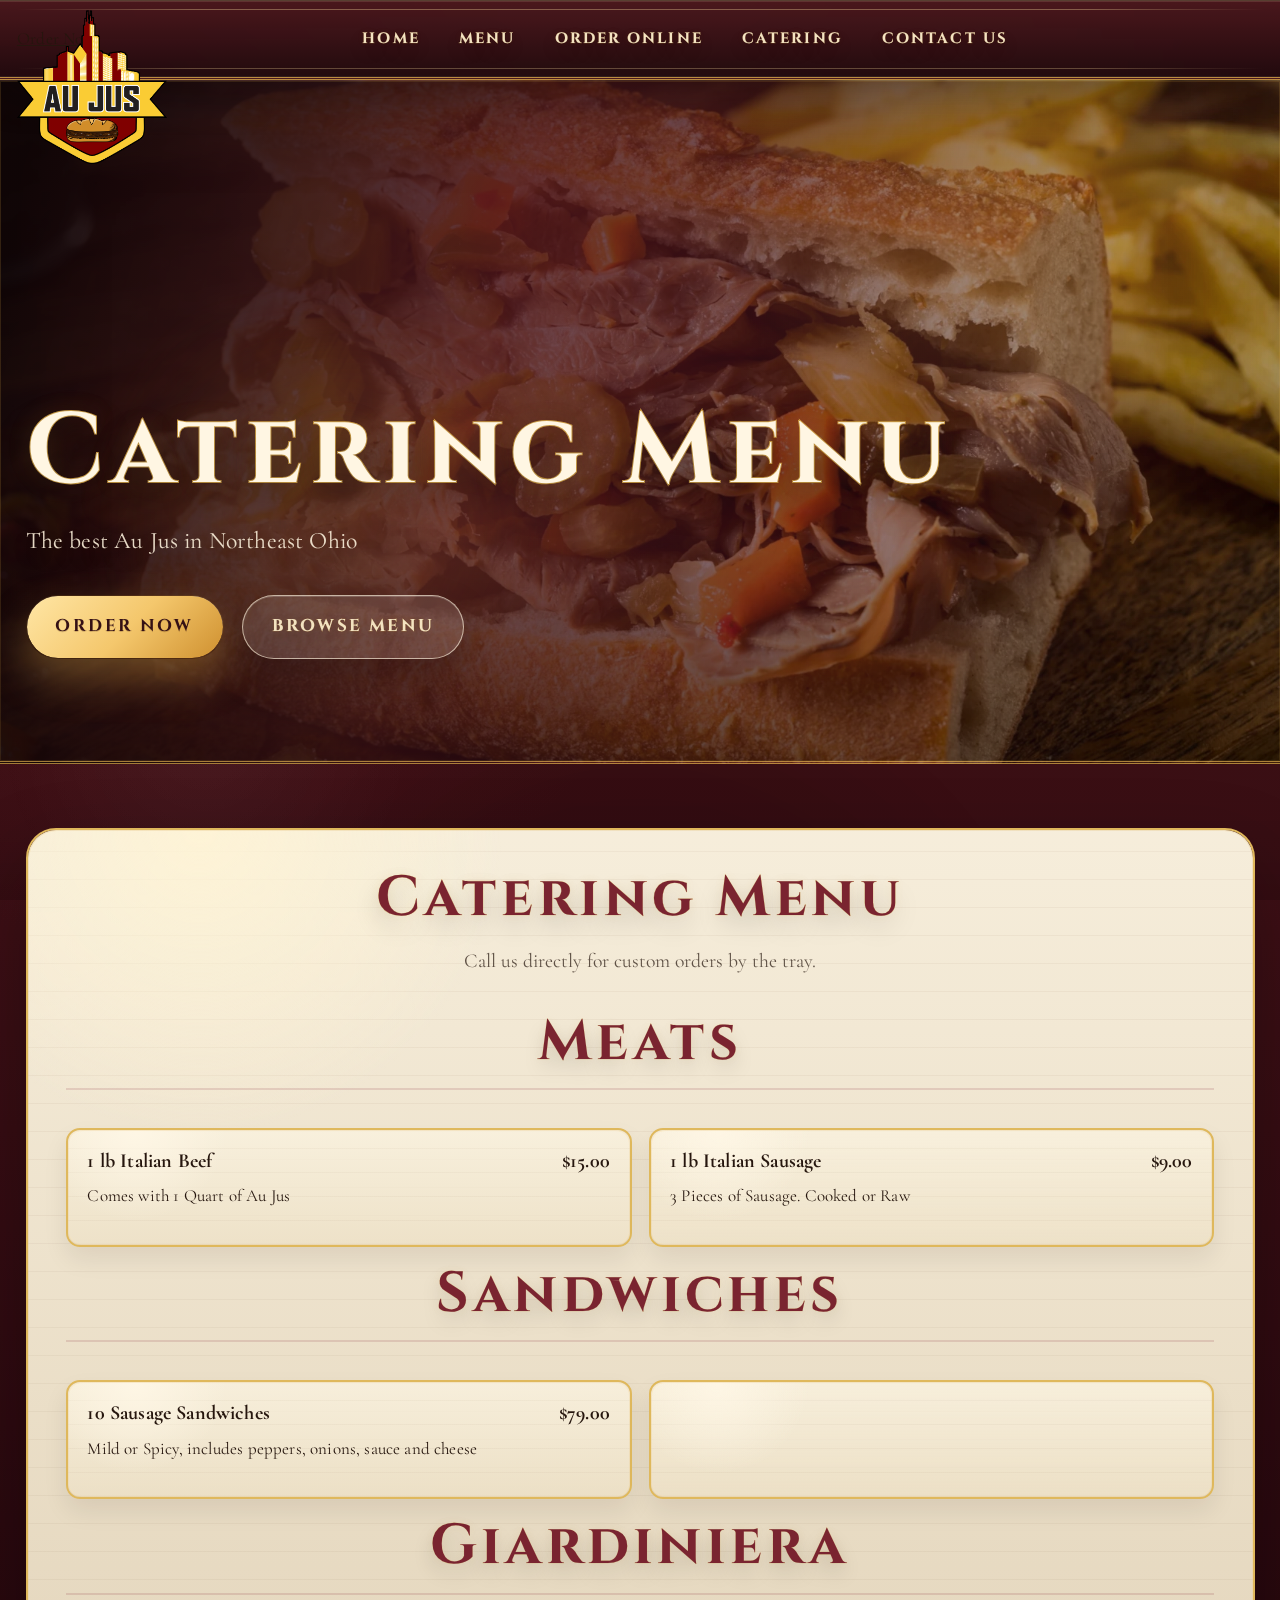
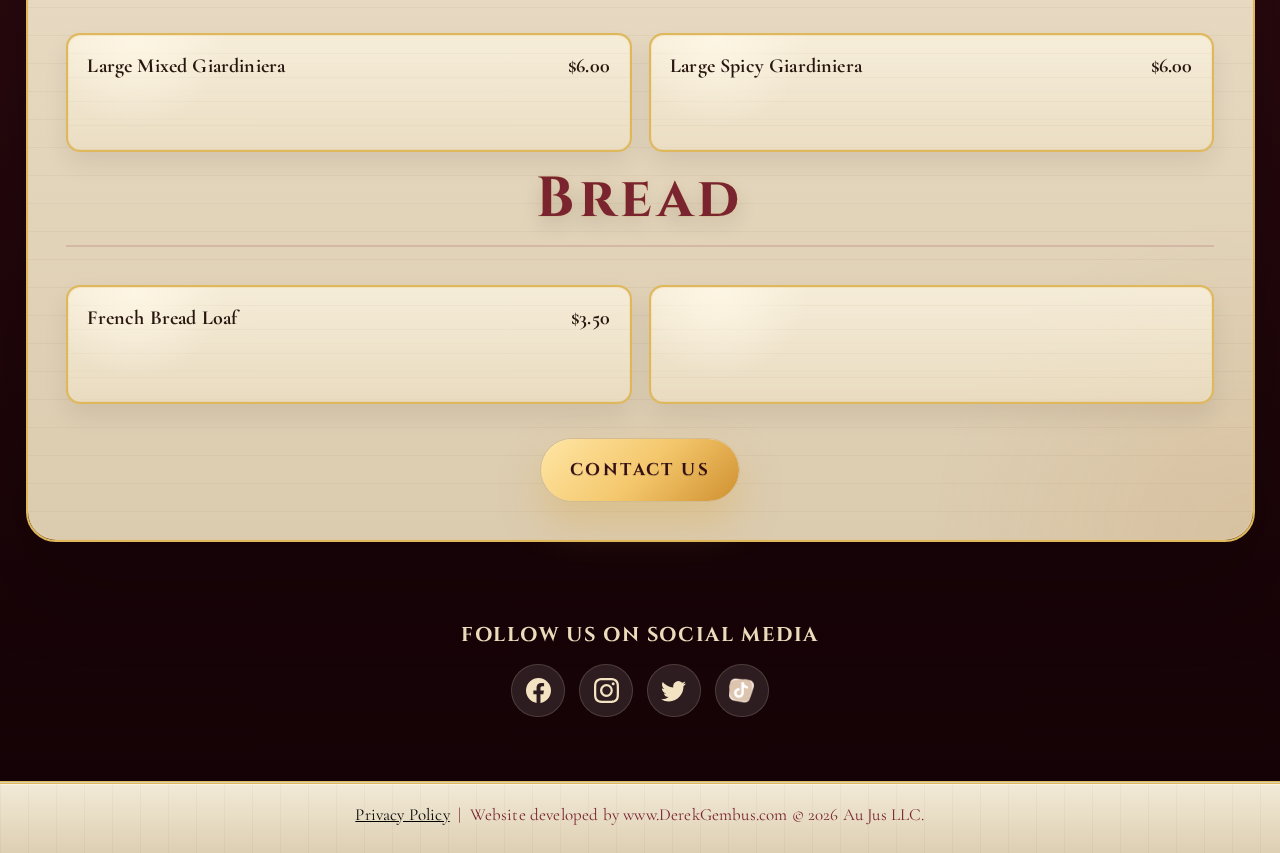
<file: CateringMenu.html>
<!DOCTYPE html>
<html lang="en">
<head>
  <!-- Google Tag Manager -->
  <script>(function(w,d,s,l,i){w[l]=w[l]||[];w[l].push({'gtm.start':
  new Date().getTime(),event:'gtm.js'});var f=d.getElementsByTagName(s)[0],
  j=d.createElement(s),dl=l!='dataLayer'?'&l='+l:'';j.async=true;j.src=
  'https://www.googletagmanager.com/gtm.js?id='+i+dl;f.parentNode.insertBefore(j,f);
  })(window,document,'script','dataLayer','GTM-W8JW2R9K');</script>
  <!-- End Google Tag Manager -->

  <!-- Google Analytics -->
  <!-- Meta Tags -->
  <meta charset="UTF-8">
  <meta http-equiv="X-UA-Compatible" content="IE=edge">
  <meta name="viewport" content="width=device-width, initial-scale=1.0">

  <!-- SEO -->
  <title>Catering Menu | Au Jus - Party Trays &amp; Events</title>
  <meta name="description" content="Catering for events in Northeast Ohio. Order Italian Beef by the pound, sausage sandwich trays, and giardiniera for your next party.">
  <link rel="canonical" href="https://www.aujus-cle.com/CateringMenu.html">

  <!-- Favicon -->
  <link rel="icon" href="images/32x32LogoWithSkylineCompressed.png" type="image/png">

  <!-- Open Graph -->
  <meta property="og:title" content="Catering Menu | Au Jus - Party Trays &amp; Events">
  <meta property="og:description" content="Catering for events in Northeast Ohio. Order Italian Beef by the pound, sausage sandwich trays, and giardiniera for your next party.">
  <meta property="og:type" content="website">
  <meta property="og:url" content="https://www.aujus-cle.com/CateringMenu.html">
  <meta property="og:image" content="https://www.aujus-cle.com/images/LogoWithSkylineCompressed.png">
  <meta property="og:site_name" content="Au Jus">
  <meta property="og:locale" content="en_US">

  <!-- Twitter Card -->
  <meta name="twitter:card" content="summary_large_image">
  <meta name="twitter:title" content="Catering Menu | Au Jus - Party Trays &amp; Events">
  <meta name="twitter:description" content="Catering for events in Northeast Ohio. Order Italian Beef by the pound, sausage sandwich trays, and giardiniera for your next party.">
  <meta name="twitter:image" content="https://www.aujus-cle.com/images/LogoWithSkylineCompressed.png">

  <!-- Stylesheets & Scripts -->
  <link rel="stylesheet" type="text/css" href="css/style.css">
  <script src="js/app.js" defer></script>

  <!-- Structured Data -->
  <script type="application/ld+json">
  {
    "@context": "https://schema.org",
    "@graph": [
      {
        "@type": "WebSite",
        "@id": "https://www.aujus-cle.com/#website",
        "url": "https://www.aujus-cle.com/",
        "name": "Au Jus"
      },
      {
        "@type": "Restaurant",
        "@id": "https://www.aujus-cle.com/#restaurant",
        "name": "Au Jus",
        "url": "https://www.aujus-cle.com/",
        "image": "https://www.aujus-cle.com/images/LogoWithSkylineCompressed.png",
        "telephone": "+1-216-795-5063",
        "address": {
          "@type": "PostalAddress",
          "streetAddress": "5875 Broadview Rd",
          "addressLocality": "Parma",
          "addressRegion": "OH",
          "postalCode": "44134",
          "addressCountry": "US"
        },
        "sameAs": [
          "https://www.facebook.com/Au-Jus-100579089202048",
          "https://www.instagram.com/aujuscle",
          "https://twitter.com/AuJusCle"
        ],
        "menu": "https://www.aujus-cle.com/Menu.html"
      },
      {
        "@type": "WebPage",
        "@id": "https://www.aujus-cle.com/CateringMenu.html#webpage",
        "url": "https://www.aujus-cle.com/CateringMenu.html",
        "name": "Catering Menu | Au Jus - Party Trays & Events",
        "isPartOf": { "@id": "https://www.aujus-cle.com/#website" },
        "about": { "@id": "https://www.aujus-cle.com/#restaurant" }
      }
    ]
  }
  </script>
</head>

<body>
  <!-- Google Tag Manager (noscript) -->
  <noscript><iframe src="https://www.googletagmanager.com/ns.html?id=GTM-W8JW2R9K"
  height="0" width="0" style="display:none;visibility:hidden"></iframe></noscript>
  <!-- End Google Tag Manager (noscript) -->

  <nav>
    <div class="logoHolder" id="logoHolder">
      <a href="/"><img id="logo" src="./images/LogoWithSkylineCompressed.png" alt="Au Jus logo" class="logo"></a>
    </div>
    <a href="https://www.toasttab.com/au-jus-llc-5875-broadview-rd/v3" target="_blank" rel="noopener noreferrer" id="orderBtn">Order Now</a>
    <ul id="responsiveLinks">
      <li class="navItem"><a href="/">Home</a></li>
      <li class="navItem"><a href="Menu.html">Menu</a></li>
      <li class="navItem"><a href="https://www.toasttab.com/au-jus-llc-5875-broadview-rd/v3" target="_blank" rel="noopener noreferrer">Order Online</a></li>
      <li class="navItem"><a href="CateringMenu.html">Catering</a></li>
      <li class="navItem"><a href="ContactUs.html">Contact Us</a></li>
    </ul>
    <div id="hamburgerMenu"><span></span></div>
  </nav>

  <div class="heroContainer">
    <div class="main-hero">
      <div class="hero-text">
        <h1 id="heroTitle">Catering Menu</h1>
        <img class="heroLogo" id="heroLogo" src="images/LogoWithSkylineCompressed.png" alt="Au Jus logo">
        <p>The best Au Jus in Northeast Ohio</p>
        <div class="hero-links">
          <a class="btn btn-primary" href="https://www.toasttab.com/au-jus-llc-5875-broadview-rd/v3" target="_blank" rel="noopener noreferrer">Order Now</a>
          <a class="btn btn-secondary" href="./Menu.html">Browse Menu</a>
        </div>
      </div>
    </div>
  </div>

  <div class="menuWrapper">
    <div class="menu">
      <h2>Catering Menu</h2>
      <p class="c-menu-h2">Call us directly for custom orders by the tray.</p>

      <div class="catering-flex-container">
        <h2 class="menuGroupTitle">Meats</h2>
        <div class="menuItem-flex-container">
          <div class="cateringMenuItem">
            <div class="menuItemTitle">
              <h3>1 lb Italian Beef</h3>
              <h3>$15.00</h3>
            </div>
            <p>Comes with 1 Quart of Au Jus</p>
          </div>
          <div class="cateringMenuItem">
            <div class="menuItemTitle">
              <h3>1 lb Italian Sausage</h3>
              <h3>$9.00</h3>
            </div>
            <p>3 Pieces of Sausage. Cooked or Raw</p>
          </div>
        </div>

        <h2 class="menuGroupTitle">Sandwiches</h2>
        <div class="menuItem-flex-container">
          <div class="cateringMenuItem">
            <div class="menuItemTitle">
              <h3>10 Sausage Sandwiches</h3>
              <h3>$79.00</h3>
            </div>
            <p>Mild or Spicy, includes peppers, onions, sauce and cheese</p>
          </div>
          <div class="cateringMenuItem">
            <div class="menuItemTitle">
              <h3></h3>
              <h3></h3>
            </div>
            <p></p>
          </div>
        </div>

        <h2 class="menuGroupTitle">Giardiniera</h2>
        <div class="menuItem-flex-container">
          <div class="cateringMenuItem">
            <div class="menuItemTitle">
              <h3>Large Mixed Giardiniera</h3>
              <h3>$6.00</h3>
            </div>
          </div>
          <div class="cateringMenuItem">
            <div class="menuItemTitle">
              <h3>Large Spicy Giardiniera</h3>
              <h3>$6.00</h3>
            </div>
          </div>
        </div>

        <h2 class="menuGroupTitle">Bread</h2>
        <div class="menuItem-flex-container">
          <div class="cateringMenuItem">
            <div class="menuItemTitle">
              <h3>French Bread Loaf</h3>
              <h3>$3.50</h3>
            </div>
          </div>
          <div class="cateringMenuItem">
            <div class="menuItemTitle">
              <h3></h3>
              <h3></h3>
            </div>
            <p></p>
          </div>
        </div>
      </div>

      <div class="btnWrapper">
        <a class="btn btn-primary" href="ContactUs.html">Contact Us</a>
      </div>
    </div>
  </div>

  <div class="socialsContainer">
    <h3>Follow Us On Social Media</h3>
    <div>
      <a href="https://www.facebook.com/Au-Jus-100579089202048" target="_blank" rel="noopener noreferrer" aria-label="Facebook">
        <svg xmlns="http://www.w3.org/2000/svg" width="25" height="25" fill="currentColor" class="bi bi-facebook" viewBox="0 0 16 16">
          <path d="M16 8.049c0-4.446-3.582-8.05-8-8.05C3.58 0-.002 3.603-.002 8.05c0 4.017 2.926 7.347 6.75 7.951v-5.625h-2.03V8.05H6.75V6.275c0-2.017 1.195-3.131 3.022-3.131.876 0 1.791.157 1.791.157v1.98h-1.009c-.993 0-1.303.621-1.303 1.258v1.51h2.218l-.354 2.326H9.25V16c3.824-.604 6.75-3.934 6.75-7.951z"/>
        </svg>
      </a>
      <a href="https://www.instagram.com/aujuscle" target="_blank" rel="noopener noreferrer" aria-label="Instagram">
        <svg xmlns="http://www.w3.org/2000/svg" width="25" height="25" fill="currentColor" class="bi bi-instagram" viewBox="0 0 16 16">
          <path d="M8 0C5.829 0 5.556.01 4.703.048 3.85.088 3.269.222 2.76.42a3.917 3.917 0 0 0-1.417.923A3.927 3.927 0 0 0 .42 2.76C.222 3.268.087 3.85.048 4.7.01 5.555 0 5.827 0 8.001c0 2.172.01 2.444.048 3.297.04.852.174 1.433.372 1.942.205.526.478.972.923 1.417.444.445.89.719 1.416.923.51.198 1.09.333 1.942.372C5.555 15.99 5.827 16 8 16s2.444-.01 3.298-.048c.851-.04 1.434-.174 1.943-.372a3.916 3.916 0 0 0 1.416-.923c.445-.445.718-.891.923-1.417.197-.509.332-1.09.372-1.942C15.99 10.445 16 10.173 16 8s-.01-2.445-.048-3.299c-.04-.851-.175-1.433-.372-1.941a3.926 3.926 0 0 0-.923-1.417A3.911 3.911 0 0 0 13.24.42c-.51-.198-1.092-.333-1.943-.372C10.443.01 10.172 0 7.998 0h.003zm-.717 1.442h.718c2.136 0 2.389.007 3.232.046.78.035 1.204.166 1.486.275.373.145.64.319.92.599.28.28.453.546.598.92.11.281.24.705.275 1.485.039.843.047 1.096.047 3.231s-.008 2.389-.047 3.232c-.035.78-.166 1.203-.275 1.485a2.47 2.47 0 0 1-.599.919c-.28.28-.546.453-.92.598-.28.11-.704.24-1.485.276-.843.038-1.096.047-3.232.047s-2.39-.009-3.233-.047c-.78-.036-1.203-.166-1.485-.276a2.478 2.478 0 0 1-.92-.598 2.48 2.48 0 0 1-.6-.92c-.109-.281-.24-.705-.275-1.485-.038-.843-.046-1.096-.046-3.233 0-2.136.008-2.388.046-3.231.036-.78.166-1.204.276-1.486.145-.373.319-.64.599-.92.28-.28.546-.453.92-.598.282-.11.705-.24 1.485-.276.738-.034 1.024-.044 2.515-.045v.002zm4.988 1.328a.96.96 0 1 0 0 1.92.96.96 0 0 0 0-1.92zm-4.27 1.122a4.109 4.109 0 1 0 0 8.217 4.109 4.109 0 0 0 0-8.217zm0 1.441a2.667 2.667 0 1 1 0 5.334 2.667 2.667 0 0 1 0-5.334z"/>
        </svg>
      </a>
      <a href="https://twitter.com/AuJusCle" target="_blank" rel="noopener noreferrer" aria-label="Twitter">
        <svg xmlns="http://www.w3.org/2000/svg" width="25" height="25" fill="currentColor" class="bi bi-twitter" viewBox="0 0 16 16">
          <path d="M5.026 15c6.038 0 9.341-5.003 9.341-9.334 0-.14 0-.282-.006-.422A6.685 6.685 0 0 0 16 3.542a6.658 6.658 0 0 1-1.889.518 3.301 3.301 0 0 0 1.447-1.817 6.533 6.533 0 0 1-2.087.793A3.286 3.286 0 0 0 7.875 6.03a9.325 9.325 0 0 1-6.767-3.429 3.289 3.289 0 0 0 1.018 4.382A3.323 3.323 0 0 1 .64 6.575v.045a3.288 3.288 0 0 0 2.632 3.218 3.203 3.203 0 0 1-.865.115 3.23 3.23 0 0 1-.614-.057 3.283 3.283 0 0 0 3.067 2.277A6.588 6.588 0 0 1 .78 13.58a6.32 6.32 0 0 1-.78-.045A9.344 9.344 0 0 0 5.026 15z"/>
        </svg>
      </a>
      <a href="https://www.tiktok.com/@au_jus_cle" target="_blank" rel="noopener noreferrer" aria-label="TikTok">
        <img src="images/tiktok-aesthetic-beige-23192.png" alt="TikTok" width="25" height="25" style="display:inline-block; vertical-align:top;">
      </a>
    </div>
  </div>

  <div class="footer">
    <div class="footer-text">
      <p>
        <a href="PrivacyPolicy.html" style="color: black; text-decoration: underline;">Privacy Policy</a>
        &nbsp;|&nbsp;
        Website developed by <a href="https://www.DerekGembus.com">www.DerekGembus.com</a>
        &copy; 2026 Au Jus LLC.
      </p>
    </div>
  </div>
</body>
</html>
</file>
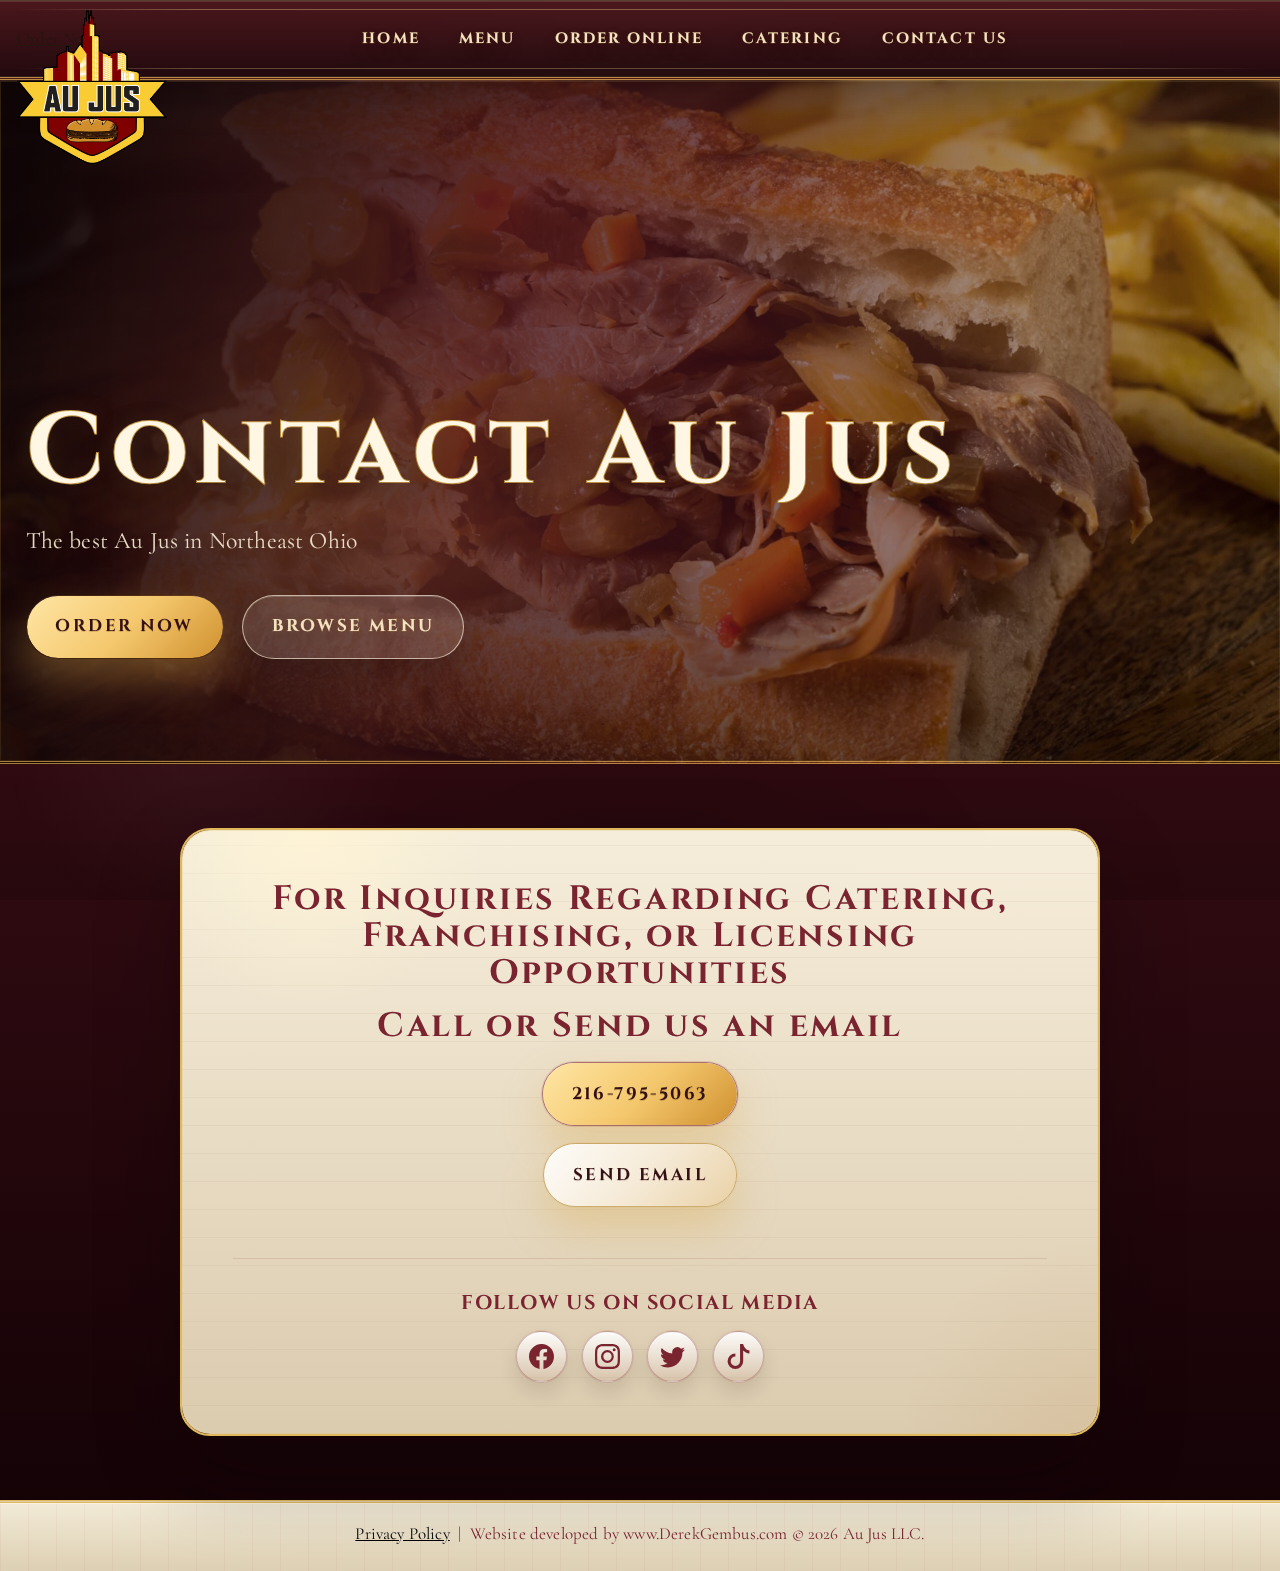
<file: ContactUs.html>
<!DOCTYPE html>
<html lang="en">
<head>
  <!-- Google Tag Manager -->
  <script>(function(w,d,s,l,i){w[l]=w[l]||[];w[l].push({'gtm.start':
  new Date().getTime(),event:'gtm.js'});var f=d.getElementsByTagName(s)[0],
  j=d.createElement(s),dl=l!='dataLayer'?'&l='+l:'';j.async=true;j.src=
  'https://www.googletagmanager.com/gtm.js?id='+i+dl;f.parentNode.insertBefore(j,f);
  })(window,document,'script','dataLayer','GTM-W8JW2R9K');</script>
  <!-- End Google Tag Manager -->

  <!-- Google Analytics -->
  <!-- Meta Tags -->
  <meta charset="UTF-8">
  <meta http-equiv="X-UA-Compatible" content="IE=edge">
  <meta name="viewport" content="width=device-width, initial-scale=1.0">

  <!-- SEO -->
  <title>Contact Us | Au Jus - Catering &amp; Inquiries</title>
  <meta name="description" content="Contact Au Jus for catering, franchising, or licensing opportunities. Call or email us today. Located in Parma, OH.">
  <link rel="canonical" href="https://www.aujus-cle.com/ContactUs.html">

  <!-- Favicon -->
  <link rel="icon" href="images/32x32LogoWithSkylineCompressed.png" type="image/png">

  <!-- Open Graph -->
  <meta property="og:title" content="Contact Us | Au Jus - Catering &amp; Inquiries">
  <meta property="og:description" content="Contact Au Jus for catering, franchising, or licensing opportunities. Call or email us today.">
  <meta property="og:type" content="website">
  <meta property="og:url" content="https://www.aujus-cle.com/ContactUs.html">
  <meta property="og:image" content="https://www.aujus-cle.com/images/LogoWithSkylineCompressed.png">
  <meta property="og:site_name" content="Au Jus">
  <meta property="og:locale" content="en_US">

  <!-- Twitter Card -->
  <meta name="twitter:card" content="summary_large_image">
  <meta name="twitter:title" content="Contact Us | Au Jus - Catering &amp; Inquiries">
  <meta name="twitter:description" content="Contact Au Jus for catering, franchising, or licensing opportunities. Call or email us today.">
  <meta name="twitter:image" content="https://www.aujus-cle.com/images/LogoWithSkylineCompressed.png">

  <!-- Stylesheets & Scripts -->
  <link rel="stylesheet" type="text/css" href="css/style.css">
  <script src="js/app.js" defer></script>

  <!-- Structured Data -->
  <script type="application/ld+json">
  {
    "@context": "https://schema.org",
    "@graph": [
      {
        "@type": "WebSite",
        "@id": "https://www.aujus-cle.com/#website",
        "url": "https://www.aujus-cle.com/",
        "name": "Au Jus"
      },
      {
        "@type": "Restaurant",
        "@id": "https://www.aujus-cle.com/#restaurant",
        "name": "Au Jus",
        "url": "https://www.aujus-cle.com/",
        "image": "https://www.aujus-cle.com/images/LogoWithSkylineCompressed.png",
        "description": "Contact Au Jus for catering and inquiries in Northeast Ohio.",
        "telephone": "+1-216-795-5063",
        "email": "info@aujus-cle.com",
        "address": {
          "@type": "PostalAddress",
          "streetAddress": "5875 Broadview Rd",
          "addressLocality": "Parma",
          "addressRegion": "OH",
          "postalCode": "44134",
          "addressCountry": "US"
        },
        "sameAs": [
          "https://www.facebook.com/Au-Jus-100579089202048",
          "https://www.instagram.com/aujuscle",
          "https://twitter.com/AuJusCle"
        ],
        "menu": "https://www.aujus-cle.com/Menu.html"
      },
      {
        "@type": "ContactPage",
        "@id": "https://www.aujus-cle.com/ContactUs.html#webpage",
        "url": "https://www.aujus-cle.com/ContactUs.html",
        "name": "Contact Us | Au Jus - Catering & Inquiries",
        "isPartOf": { "@id": "https://www.aujus-cle.com/#website" },
        "about": { "@id": "https://www.aujus-cle.com/#restaurant" }
      }
    ]
  }
  </script>
</head>

<body>
  <!-- Google Tag Manager (noscript) -->
  <noscript><iframe src="https://www.googletagmanager.com/ns.html?id=GTM-W8JW2R9K"
  height="0" width="0" style="display:none;visibility:hidden"></iframe></noscript>
  <!-- End Google Tag Manager (noscript) -->

  <nav>
    <div class="logoHolder" id="logoHolder">
      <a href="/"><img id="logo" src="images/LogoWithSkylineCompressed.png" alt="Au Jus logo" class="logo"></a>
    </div>
    <a href="https://www.toasttab.com/au-jus-llc-5875-broadview-rd/v3" target="_blank" rel="noopener noreferrer" id="orderBtn">Order Now</a>
    <ul id="responsiveLinks">
      <li class="navItem"><a href="/">Home</a></li>
      <li class="navItem"><a href="Menu.html">Menu</a></li>
      <li class="navItem"><a href="https://www.toasttab.com/au-jus-llc-5875-broadview-rd/v3" target="_blank" rel="noopener noreferrer">Order Online</a></li>
      <li class="navItem"><a href="CateringMenu.html">Catering</a></li>
      <li class="navItem"><a href="ContactUs.html">Contact Us</a></li>
    </ul>
    <div id="hamburgerMenu"><span></span></div>
  </nav>

  <div class="heroContainer">
    <div class="main-hero">
      <div class="hero-text">
        <h1 id="heroTitle">Contact Au Jus</h1>
        <img class="heroLogo" id="heroLogo" src="images/LogoWithSkylineCompressed.png" alt="Au Jus Logo">
        <p>The best Au Jus in Northeast Ohio</p>
        <div class="hero-links">
          <a class="btn btn-primary" href="https://www.toasttab.com/au-jus-llc-5875-broadview-rd/v3" target="_blank" rel="noopener noreferrer">Order Now</a>
          <a class="btn btn-secondary" href="./Menu.html">Browse Menu</a>
        </div>
      </div>
    </div>
  </div>

  <div class="formContainer">
    <h2>For Inquiries Regarding Catering, Franchising, or Licensing Opportunities</h2>
    <h2>Call or Send us an email</h2>

    <div class="contactUsButtons">
      <a class="btn btn-phone-cu-page" href="tel:216-795-5063">216-795-5063</a>
    </div>

    <div class="contactUsButtons">
      <a class="btn btn-email-cu-page" href="mailto:info@aujus-cle.com">Send Email</a>
    </div>

  <!--

  <form id="contactForm" class="contactForm">
  
  <div style="display: none; visibility: hidden;">
    <label for="website_check">Website</label>
    <input type="text" id="website_check" name="website_check" autocomplete="off" tabindex="-1">
  </div>

  <div class="formInputWrapper">
    <div class="formGroup">
      <label for="name" class="formLabel" id="nameLabel">Name:</label>
      <input type="text" id="name" name="name" class="formInput" placeholder="Your Name">
    </div>
    
    <div class="formGroup">
      <label for="email" class="formLabel" id="emailLabel">Email:</label>
      <input type="email" id="email" name="email" class="formInput" placeholder="email@example.com">
    </div>
  </div>

  <div class="formInputWrapper">
    <div class="formGroup">
      <label for="phone" class="formLabel" id="phoneLabel">Phone (Optional):</label>
      <input type="tel" id="phone" name="phone" class="formInput" placeholder="555-555-5555">
    </div>
  </div>

  <label for="message" class="formLabel" id="messageLabel">Message:</label>
  <textarea id="message" name="message" class="formInput" rows="5" placeholder="How can we help you?"></textarea>

  <div class="btnWrapper">
    <button type="button" id="contactSubmitBtn" class="btn btn-primary submitBtn">Send Message</button>
  </div>

</form>

<div id="alertModal" class="modal" style="display:none;">
    <h1>Message Sent!</h1>
    <p>Thank you for contacting us. We will get back to you shortly.</p>
    <a href="/" class="btn btn-secondary">Return Home</a>
</div>  

  -->

    <div class="socialsContainerContact">
      <h3>Follow Us On Social Media</h3>
      <div>
        <a href="https://www.facebook.com/Au-Jus-100579089202048" target="_blank" rel="noopener noreferrer" aria-label="Facebook">
          <svg xmlns="http://www.w3.org/2000/svg" width="25" height="25" fill="currentColor" class="bi bi-facebook" viewBox="0 0 16 16">
            <path d="M16 8.049c0-4.446-3.582-8.05-8-8.05C3.58 0-.002 3.603-.002 8.05c0 4.017 2.926 7.347 6.75 7.951v-5.625h-2.03V8.05H6.75V6.275c0-2.017 1.195-3.131 3.022-3.131.876 0 1.791.157 1.791.157v1.98h-1.009c-.993 0-1.303.621-1.303 1.258v1.51h2.218l-.354 2.326H9.25V16c3.824-.604 6.75-3.934 6.75-7.951z"/>
          </svg>
        </a>
        <a href="https://www.instagram.com/aujuscle" target="_blank" rel="noopener noreferrer" aria-label="Instagram">
          <svg xmlns="http://www.w3.org/2000/svg" width="25" height="25" fill="currentColor" class="bi bi-instagram" viewBox="0 0 16 16">
            <path d="M8 0C5.829 0 5.556.01 4.703.048 3.85.088 3.269.222 2.76.42a3.917 3.917 0 0 0-1.417.923A3.927 3.927 0 0 0 .42 2.76C.222 3.268.087 3.85.048 4.7.01 5.555 0 5.827 0 8.001c0 2.172.01 2.444.048 3.297.04.852.174 1.433.372 1.942.205.526.478.972.923 1.417.444.445.89.719 1.416.923.51.198 1.09.333 1.942.372C5.555 15.99 5.827 16 8 16s2.444-.01 3.298-.048c.851-.04 1.434-.174 1.943-.372a3.916 3.916 0 0 0 1.416-.923c.445-.445.718-.891.923-1.417.197-.509.332-1.09.372-1.942C15.99 10.445 16 10.173 16 8s-.01-2.445-.048-3.299c-.04-.851-.175-1.433-.372-1.941a3.926 3.926 0 0 0-.923-1.417A3.911 3.911 0 0 0 13.24.42c-.51-.198-1.092-.333-1.943-.372C10.443.01 10.172 0 7.998 0h.003zm-.717 1.442h.718c2.136 0 2.389.007 3.232.046.78.035 1.204.166 1.486.275.373.145.64.319.92.599.28.28.453.546.598.92.11.281.24.705.275 1.485.039.843.047 1.096.047 3.231s-.008 2.389-.047 3.232c-.035.78-.166 1.203-.275 1.485a2.47 2.47 0 0 1-.599.919c-.28.28-.546.453-.92.598-.28.11-.704.24-1.485.276-.843.038-1.096.047-3.232.047s-2.39-.009-3.233-.047c-.78-.036-1.203-.166-1.485-.276a2.478 2.478 0 0 1-.92-.598 2.48 2.48 0 0 1-.6-.92c-.109-.281-.24-.705-.275-1.485-.038-.843-.046-1.096-.046-3.233 0-2.136.008-2.388.046-3.231.036-.78.166-1.204.276-1.486.145-.373.319-.64.599-.92.28-.28.546-.453.92-.598.282-.11.705-.24 1.485-.276.738-.034 1.024-.044 2.515-.045v.002zm4.988 1.328a.96.96 0 1 0 0 1.92.96.96 0 0 0 0-1.92zm-4.27 1.122a4.109 4.109 0 1 0 0 8.217 4.109 4.109 0 0 0 0-8.217zm0 1.441a2.667 2.667 0 1 1 0 5.334 2.667 2.667 0 0 1 0-5.334z"/>
          </svg>
        </a>
        <a href="https://twitter.com/AuJusCle" target="_blank" rel="noopener noreferrer" aria-label="Twitter">
          <svg xmlns="http://www.w3.org/2000/svg" width="25" height="25" fill="currentColor" class="bi bi-twitter" viewBox="0 0 16 16">
            <path d="M5.026 15c6.038 0 9.341-5.003 9.341-9.334 0-.14 0-.282-.006-.422A6.685 6.685 0 0 0 16 3.542a6.658 6.658 0 0 1-1.889.518 3.301 3.301 0 0 0 1.447-1.817 6.533 6.533 0 0 1-2.087.793A3.286 3.286 0 0 0 7.875 6.03a9.325 9.325 0 0 1-6.767-3.429 3.289 3.289 0 0 0 1.018 4.382A3.323 3.323 0 0 1 .64 6.575v.045a3.288 3.288 0 0 0 2.632 3.218 3.203 3.203 0 0 1-.865.115 3.23 3.23 0 0 1-.614-.057 3.283 3.283 0 0 0 3.067 2.277A6.588 6.588 0 0 1 .78 13.58a6.32 6.32 0 0 1-.78-.045A9.344 9.344 0 0 0 5.026 15z"/>
          </svg>
        </a>
       <a href="https://www.tiktok.com/@au_jus_cle" target="_blank" rel="noopener noreferrer" aria-label="TikTok">
  <svg xmlns="http://www.w3.org/2000/svg" width="25" height="25" fill="currentColor" class="bi bi-tiktok" viewBox="0 0 16 16">
    <path d="M9 0h1.98c.144.715.54 1.617 1.235 2.512C12.895 3.389 13.797 4 15 4v2c-1.753 0-3.07-.814-4-1.829V11a5 5 0 1 1-5-5v2a3 3 0 1 0 3 3V0Z"/>
  </svg>
</a>
      </div>
    </div>
  </div>

  <div class="footer">
    <div class="footer-text">
      <p>
        <a href="PrivacyPolicy.html" style="color: black; text-decoration: underline;">Privacy Policy</a>
        &nbsp;|&nbsp;
        Website developed by <a href="https://www.DerekGembus.com">www.DerekGembus.com</a>
        &copy; 2026 Au Jus LLC.
      </p>
    </div>
  </div>
</body>
</html>
</file>
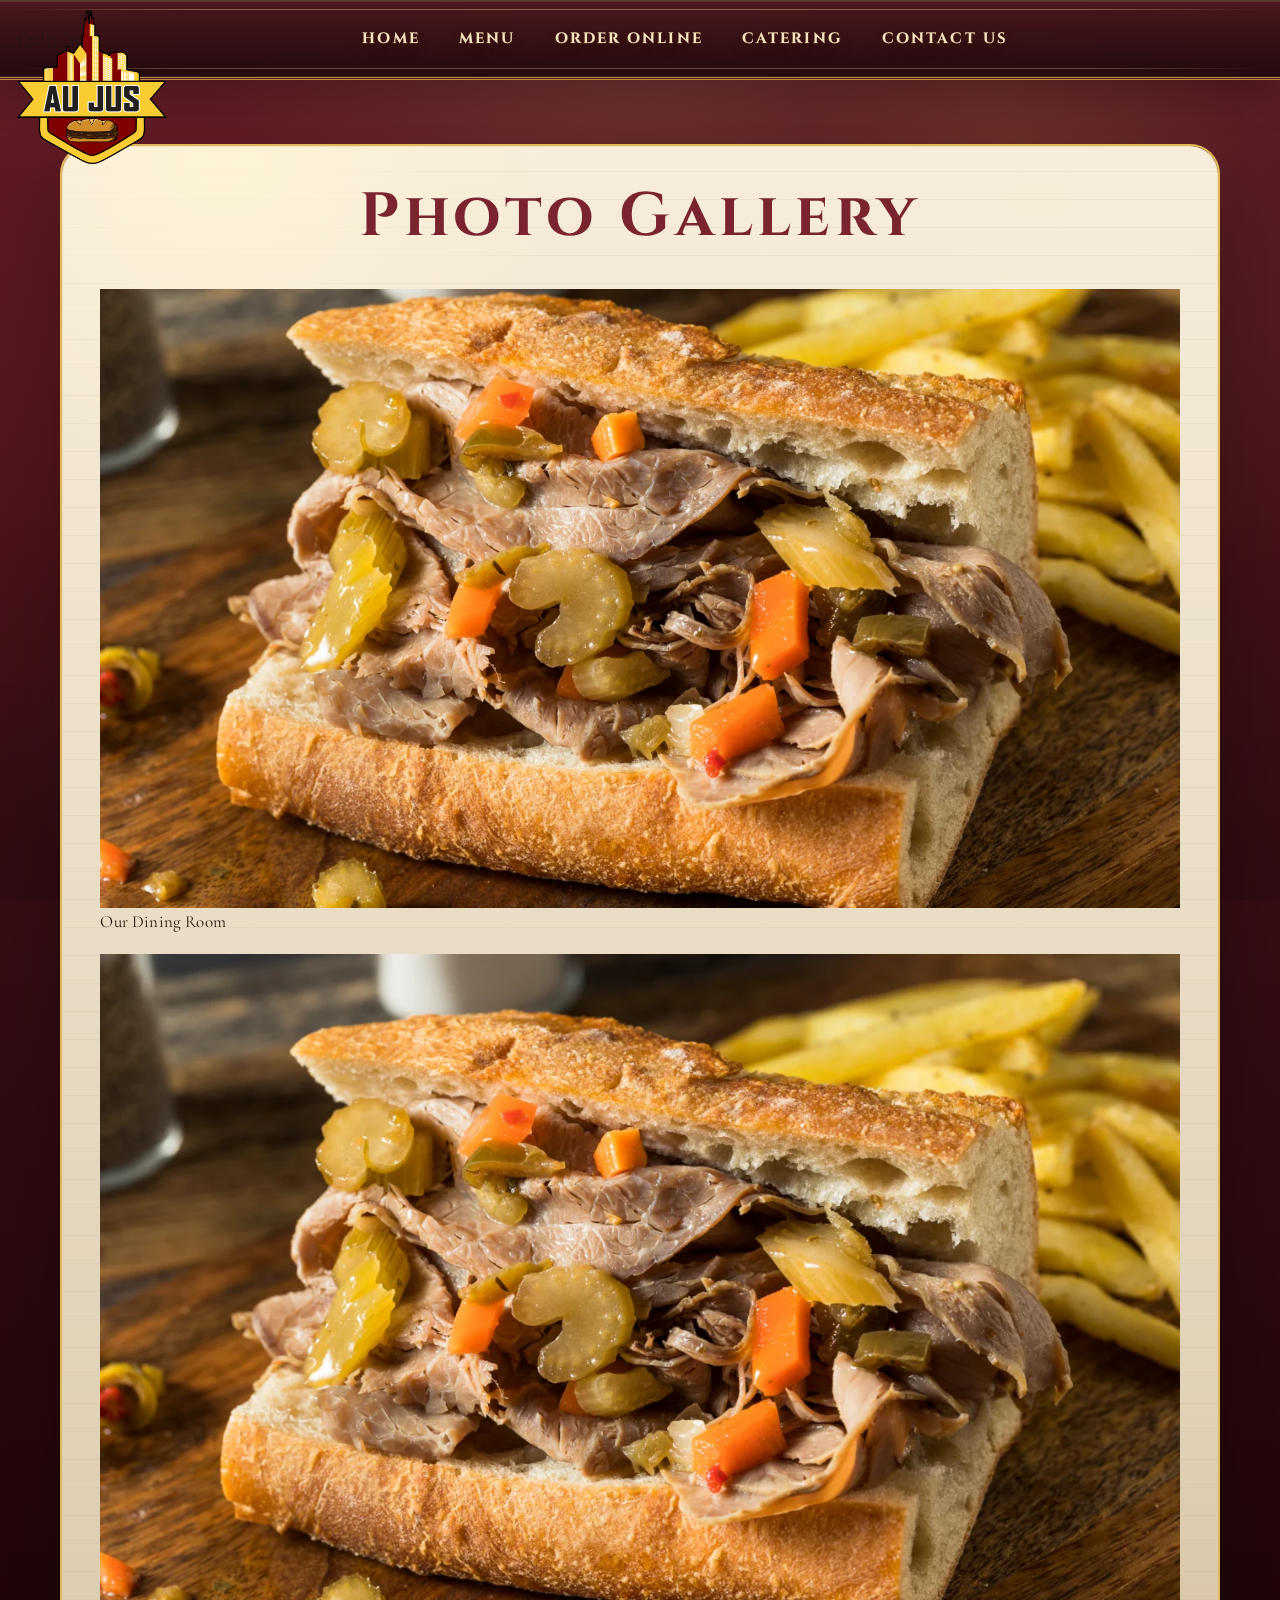
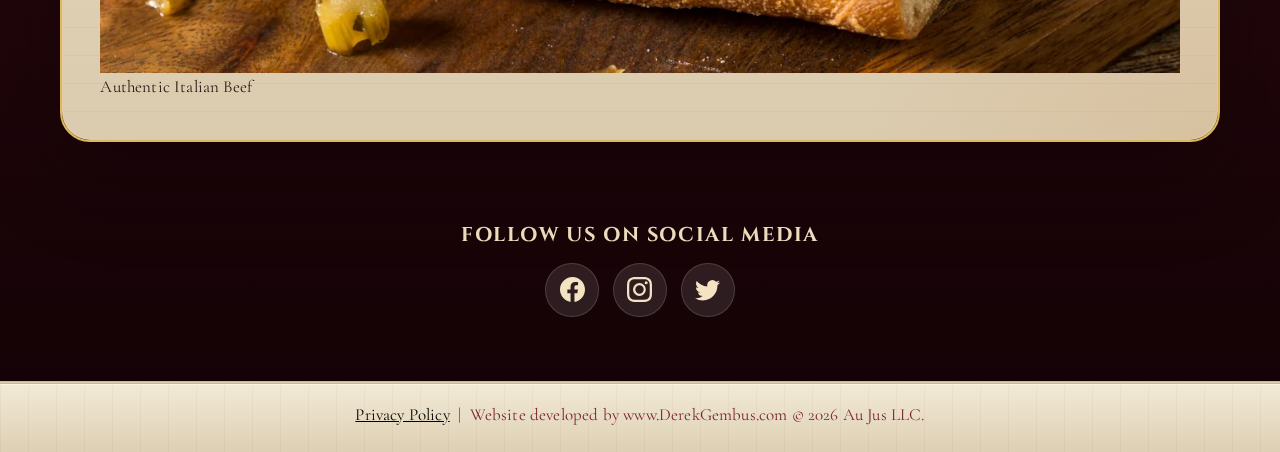
<file: Gallery.html>
<!DOCTYPE html>
<html lang="en">
<head>
  <!-- Google Tag Manager -->
  <script>(function(w,d,s,l,i){w[l]=w[l]||[];w[l].push({'gtm.start':
  new Date().getTime(),event:'gtm.js'});var f=d.getElementsByTagName(s)[0],
  j=d.createElement(s),dl=l!='dataLayer'?'&l='+l:'';j.async=true;j.src=
  'https://www.googletagmanager.com/gtm.js?id='+i+dl;f.parentNode.insertBefore(j,f);
  })(window,document,'script','dataLayer','GTM-W8JW2R9K');</script>
  <!-- End Google Tag Manager -->

  <!-- Google Analytics -->
  <!-- Meta Tags -->
  <meta charset="UTF-8">
  <meta http-equiv="X-UA-Compatible" content="IE=edge">
  <meta name="viewport" content="width=device-width, initial-scale=1.0">

  <!-- SEO -->
  <title>Photo Gallery | Au Jus - Authentic Chicago Style Food</title>
  <meta name="description" content="Photos of our authentic Chicago-style Italian Beef, sandwiches, and restaurant in Parma, OH.">
  <link rel="canonical" href="https://www.aujus-cle.com/Gallery.html">

  <!-- Favicon -->
  <link rel="icon" href="images/32x32LogoWithSkylineCompressed.png" type="image/png">

  <!-- Open Graph -->
  <meta property="og:title" content="Photo Gallery | Au Jus">
  <meta property="og:description" content="Photos of our authentic Chicago-style Italian Beef, sandwiches, and restaurant in Parma, OH.">
  <meta property="og:type" content="website">
  <meta property="og:url" content="https://www.aujus-cle.com/Gallery.html">
  <meta property="og:image" content="https://www.aujus-cle.com/images/LogoWithSkylineCompressed.png">
  <meta property="og:site_name" content="Au Jus">
  <meta property="og:locale" content="en_US">

  <!-- Twitter Card -->
  <meta name="twitter:card" content="summary_large_image">
  <meta name="twitter:title" content="Photo Gallery | Au Jus">
  <meta name="twitter:description" content="Photos of our authentic Chicago-style Italian Beef, sandwiches, and restaurant in Parma, OH.">
  <meta name="twitter:image" content="https://www.aujus-cle.com/images/LogoWithSkylineCompressed.png">

  <!-- Stylesheets & Scripts -->
  <link rel="stylesheet" type="text/css" href="css/style.css">
  <script src="js/app.js" defer></script>

  <!-- Structured Data -->
  <script type="application/ld+json">
  {
    "@context": "https://schema.org",
    "@graph": [
      {
        "@type": "WebSite",
        "@id": "https://www.aujus-cle.com/#website",
        "url": "https://www.aujus-cle.com/",
        "name": "Au Jus"
      },
      {
        "@type": "Restaurant",
        "@id": "https://www.aujus-cle.com/#restaurant",
        "name": "Au Jus",
        "url": "https://www.aujus-cle.com/",
        "image": "https://www.aujus-cle.com/images/LogoWithSkylineCompressed.png",
        "telephone": "+1-216-795-5063",
        "address": {
          "@type": "PostalAddress",
          "streetAddress": "5875 Broadview Rd",
          "addressLocality": "Parma",
          "addressRegion": "OH",
          "postalCode": "44134",
          "addressCountry": "US"
        },
        "sameAs": [
          "https://www.facebook.com/Au-Jus-100579089202048",
          "https://www.instagram.com/aujuscle",
          "https://twitter.com/AuJusCle"
        ],
        "menu": "https://www.aujus-cle.com/Menu.html"
      },
      {
        "@type": "WebPage",
        "@id": "https://www.aujus-cle.com/Gallery.html#webpage",
        "url": "https://www.aujus-cle.com/Gallery.html",
        "name": "Photo Gallery | Au Jus - Authentic Chicago Style Food",
        "isPartOf": { "@id": "https://www.aujus-cle.com/#website" },
        "about": { "@id": "https://www.aujus-cle.com/#restaurant" }
      }
    ]
  }
  </script>
</head>

<body>
  <!-- Google Tag Manager (noscript) -->
  <noscript><iframe src="https://www.googletagmanager.com/ns.html?id=GTM-W8JW2R9K"
  height="0" width="0" style="display:none;visibility:hidden"></iframe></noscript>
  <!-- End Google Tag Manager (noscript) -->

  <nav>
    <div class="logoHolder" id="logoHolder">
      <a href="/"><img id="logo" src="./images/LogoWithSkylineCompressed.png" alt="Au Jus logo" class="logo"></a>
    </div>
    <a href="https://www.toasttab.com/au-jus-llc-5875-broadview-rd/v3" target="_blank" rel="noopener noreferrer" id="orderBtn">Order Now</a>
    <ul id="responsiveLinks">
      <li class="navItem"><a href="/">Home</a></li>
      <li class="navItem"><a href="Menu.html">Menu</a></li>
      <li class="navItem"><a href="https://www.toasttab.com/au-jus-llc-5875-broadview-rd/v3" target="_blank" rel="noopener noreferrer">Order Online</a></li>
      <li class="navItem"><a href="CateringMenu.html">Catering</a></li>
      <li class="navItem"><a href="ContactUs.html">Contact Us</a></li>
    </ul>
    <div id="hamburgerMenu"><span></span></div>
  </nav>

  <div class="gallery-container">
    <h1 style="width: 100%; text-align: center; margin: 0 0 1rem 0;">Photo Gallery</h1>
    <div class="gallery">
      <div class="galleryItem">
        <img src="./images/AujusBackground1920scaled.webp" alt="Au Jus Restaurant Interior" loading="lazy">
        <p>Our Dining Room</p>
      </div>
      <div class="galleryItem">
        <img src="./images/AujusBackgroundResize1280.webp" alt="Italian Beef Sandwich" loading="lazy">
        <p>Authentic Italian Beef</p>
      </div>
    </div>
  </div>

  <div class="socialsContainer">
    <h3>Follow Us On Social Media</h3>
    <div>
      <a href="https://www.facebook.com/Au-Jus-100579089202048" target="_blank" rel="noopener noreferrer" aria-label="Facebook">
        <svg xmlns="http://www.w3.org/2000/svg" width="25" height="25" fill="currentColor" class="bi bi-facebook" viewBox="0 0 16 16">
          <path d="M16 8.049c0-4.446-3.582-8.05-8-8.05C3.58 0-.002 3.603-.002 8.05c0 4.017 2.926 7.347 6.75 7.951v-5.625h-2.03V8.05H6.75V6.275c0-2.017 1.195-3.131 3.022-3.131.876 0 1.791.157 1.791.157v1.98h-1.009c-.993 0-1.303.621-1.303 1.258v1.51h2.218l-.354 2.326H9.25V16c3.824-.604 6.75-3.934 6.75-7.951z"/>
        </svg>
      </a>
      <a href="https://www.instagram.com/aujuscle" target="_blank" rel="noopener noreferrer" aria-label="Instagram">
        <svg xmlns="http://www.w3.org/2000/svg" width="25" height="25" fill="currentColor" class="bi bi-instagram" viewBox="0 0 16 16">
          <path d="M8 0C5.829 0 5.556.01 4.703.048 3.85.088 3.269.222 2.76.42a3.917 3.917 0 0 0-1.417.923A3.927 3.927 0 0 0 .42 2.76C.222 3.268.087 3.85.048 4.7.01 5.555 0 5.827 0 8.001c0 2.172.01 2.444.048 3.297.04.852.174 1.433.372 1.942.205.526.478.972.923 1.417.444.445.89.719 1.416.923.51.198 1.09.333 1.942.372C5.555 15.99 5.827 16 8 16s2.444-.01 3.298-.048c.851-.04 1.434-.174 1.943-.372a3.916 3.916 0 0 0 1.416-.923c.445-.445.718-.891.923-1.417.197-.509.332-1.09.372-1.942C15.99 10.445 16 10.173 16 8s-.01-2.445-.048-3.299c-.04-.851-.175-1.433-.372-1.941a3.926 3.926 0 0 0-.923-1.417A3.911 3.911 0 0 0 13.24.42c-.51-.198-1.092-.333-1.943-.372C10.443.01 10.172 0 7.998 0h.003zm-.717 1.442h.718c2.136 0 2.389.007 3.232.046.78.035 1.204.166 1.486.275.373.145.64.319.92.599.28.28.453.546.598.92.11.281.24.705.275 1.485.039.843.047 1.096.047 3.231s-.008 2.389-.047 3.232c-.035.78-.166 1.203-.275 1.485a2.47 2.47 0 0 1-.599.919c-.28.28-.546.453-.92.598-.28.11-.704.24-1.485.276-.843.038-1.096.047-3.232.047s-2.39-.009-3.233-.047c-.78-.036-1.203-.166-1.485-.276a2.478 2.478 0 0 1-.92-.598 2.48 2.48 0 0 1-.6-.92c-.109-.281-.24-.705-.275-1.485-.038-.843-.046-1.096-.046-3.233 0-2.136.008-2.388.046-3.231.036-.78.166-1.204.276-1.486.145-.373.319-.64.599-.92.28-.28.546-.453.92-.598.282-.11.705-.24 1.485-.276.738-.034 1.024-.044 2.515-.045v.002zm4.988 1.328a.96.96 0 1 0 0 1.92.96.96 0 0 0 0-1.92zm-4.27 1.122a4.109 4.109 0 1 0 0 8.217 4.109 4.109 0 0 0 0-8.217zm0 1.441a2.667 2.667 0 1 1 0 5.334 2.667 2.667 0 0 1 0-5.334z"/>
        </svg>
      </a>
      <a href="https://twitter.com/AuJusCle" target="_blank" rel="noopener noreferrer" aria-label="Twitter">
        <svg xmlns="http://www.w3.org/2000/svg" width="25" height="25" fill="currentColor" class="bi bi-twitter" viewBox="0 0 16 16">
          <path d="M5.026 15c6.038 0 9.341-5.003 9.341-9.334 0-.14 0-.282-.006-.422A6.685 6.685 0 0 0 16 3.542a6.658 6.658 0 0 1-1.889.518 3.301 3.301 0 0 0 1.447-1.817 6.533 6.533 0 0 1-2.087.793A3.286 3.286 0 0 0 7.875 6.03a9.325 9.325 0 0 1-6.767-3.429 3.289 3.289 0 0 0 1.018 4.382A3.323 3.323 0 0 1 .64 6.575v.045a3.288 3.288 0 0 0 2.632 3.218 3.203 3.203 0 0 1-.865.115 3.23 3.23 0 0 1-.614-.057 3.283 3.283 0 0 0 3.067 2.277A6.588 6.588 0 0 1 .78 13.58a6.32 6.32 0 0 1-.78-.045A9.344 9.344 0 0 0 5.026 15z"/>
        </svg>
      </a>
    </div>
  </div>

  <div class="footer">
    <div class="footer-text">
      <p>
        <a href="PrivacyPolicy.html" style="color: black; text-decoration: underline;">Privacy Policy</a>
        &nbsp;|&nbsp;
        Website developed by <a href="https://www.DerekGembus.com">www.DerekGembus.com</a>
        &copy; 2026 Au Jus LLC.
      </p>
    </div>
  </div>
</body>
</html>
</file>
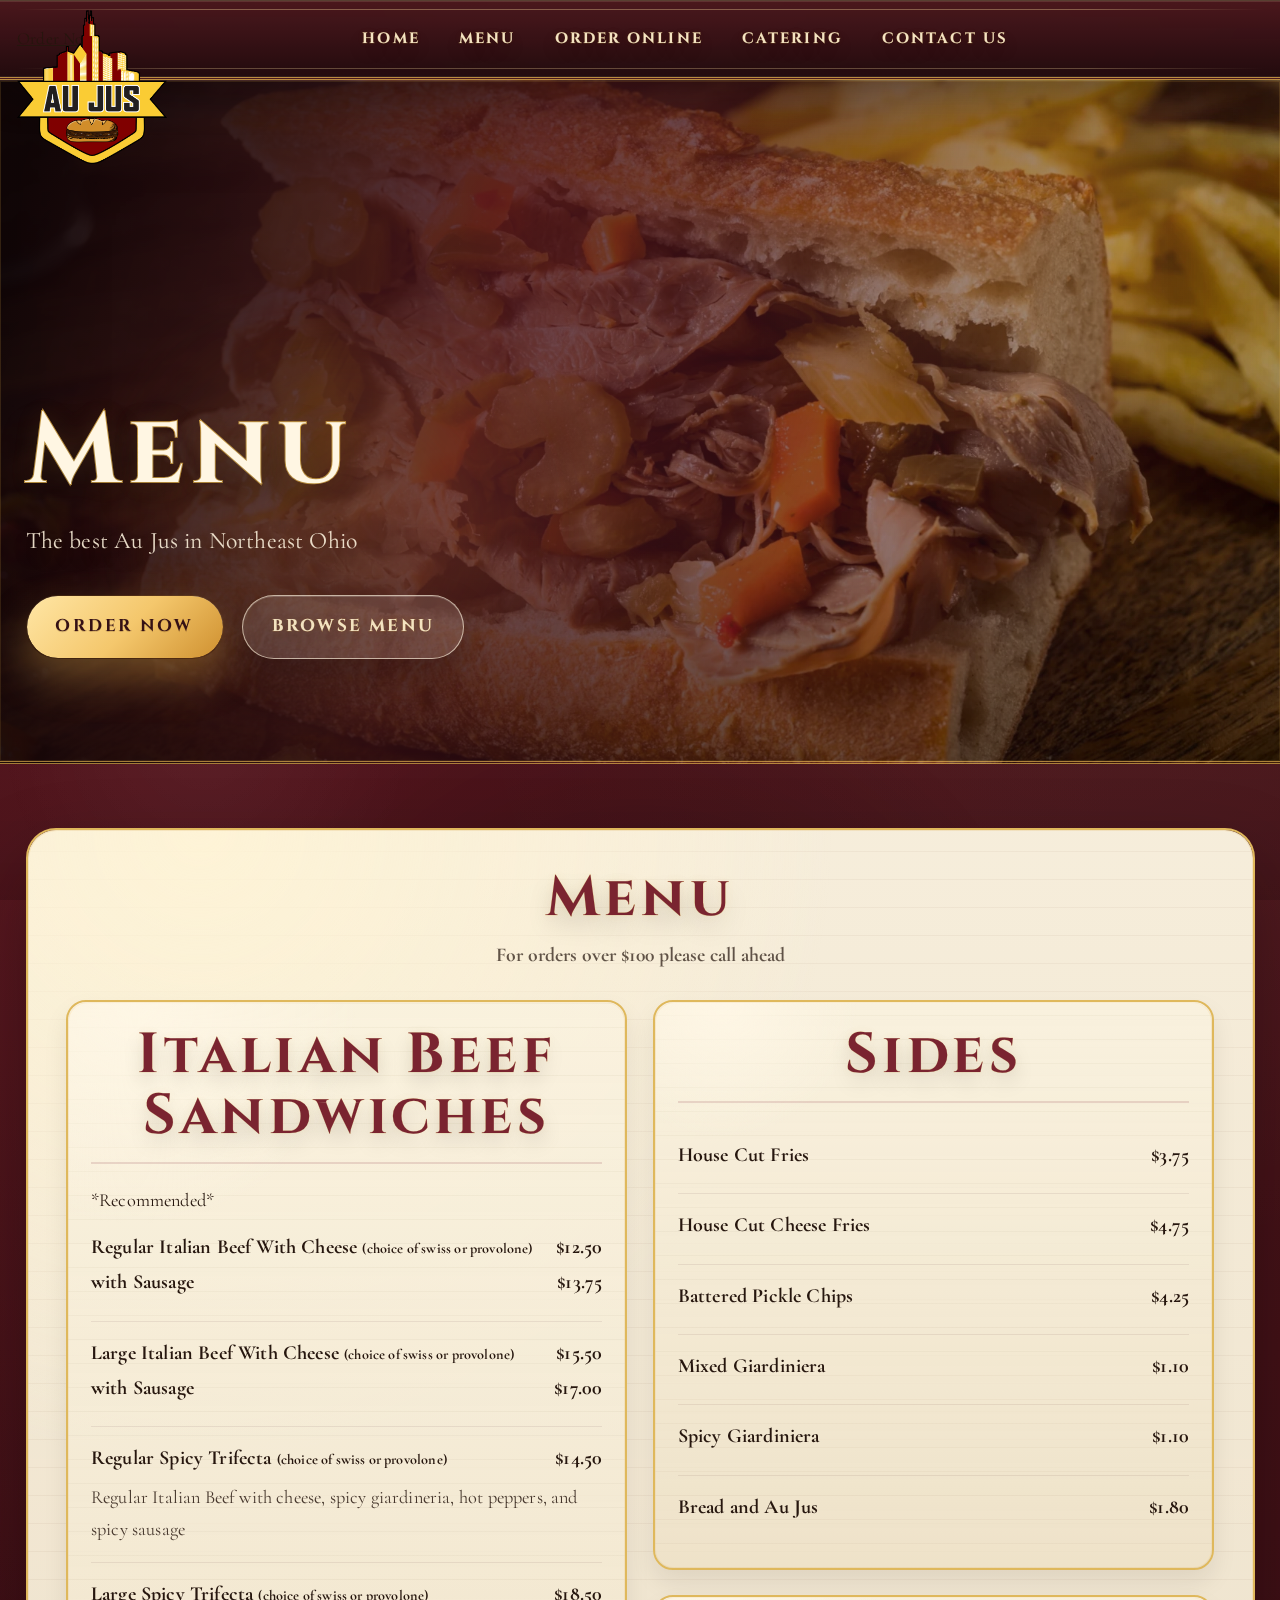
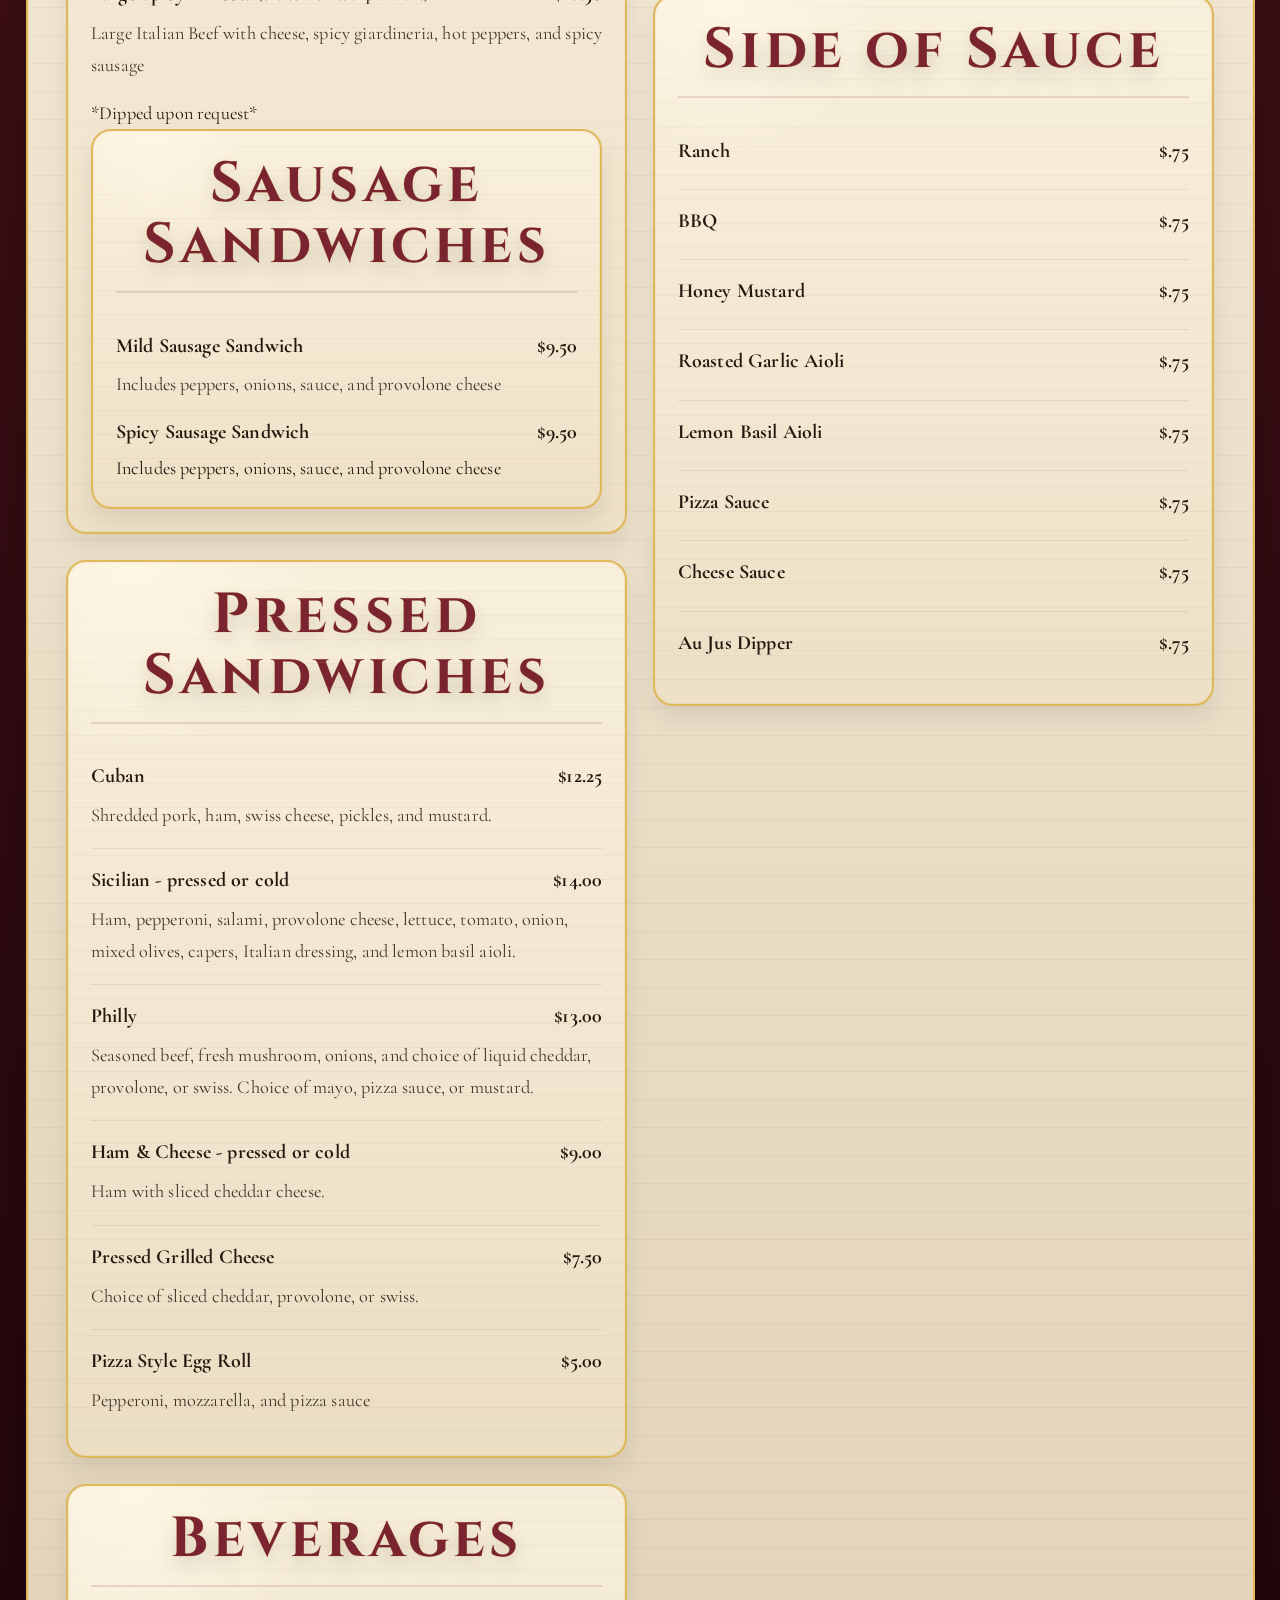
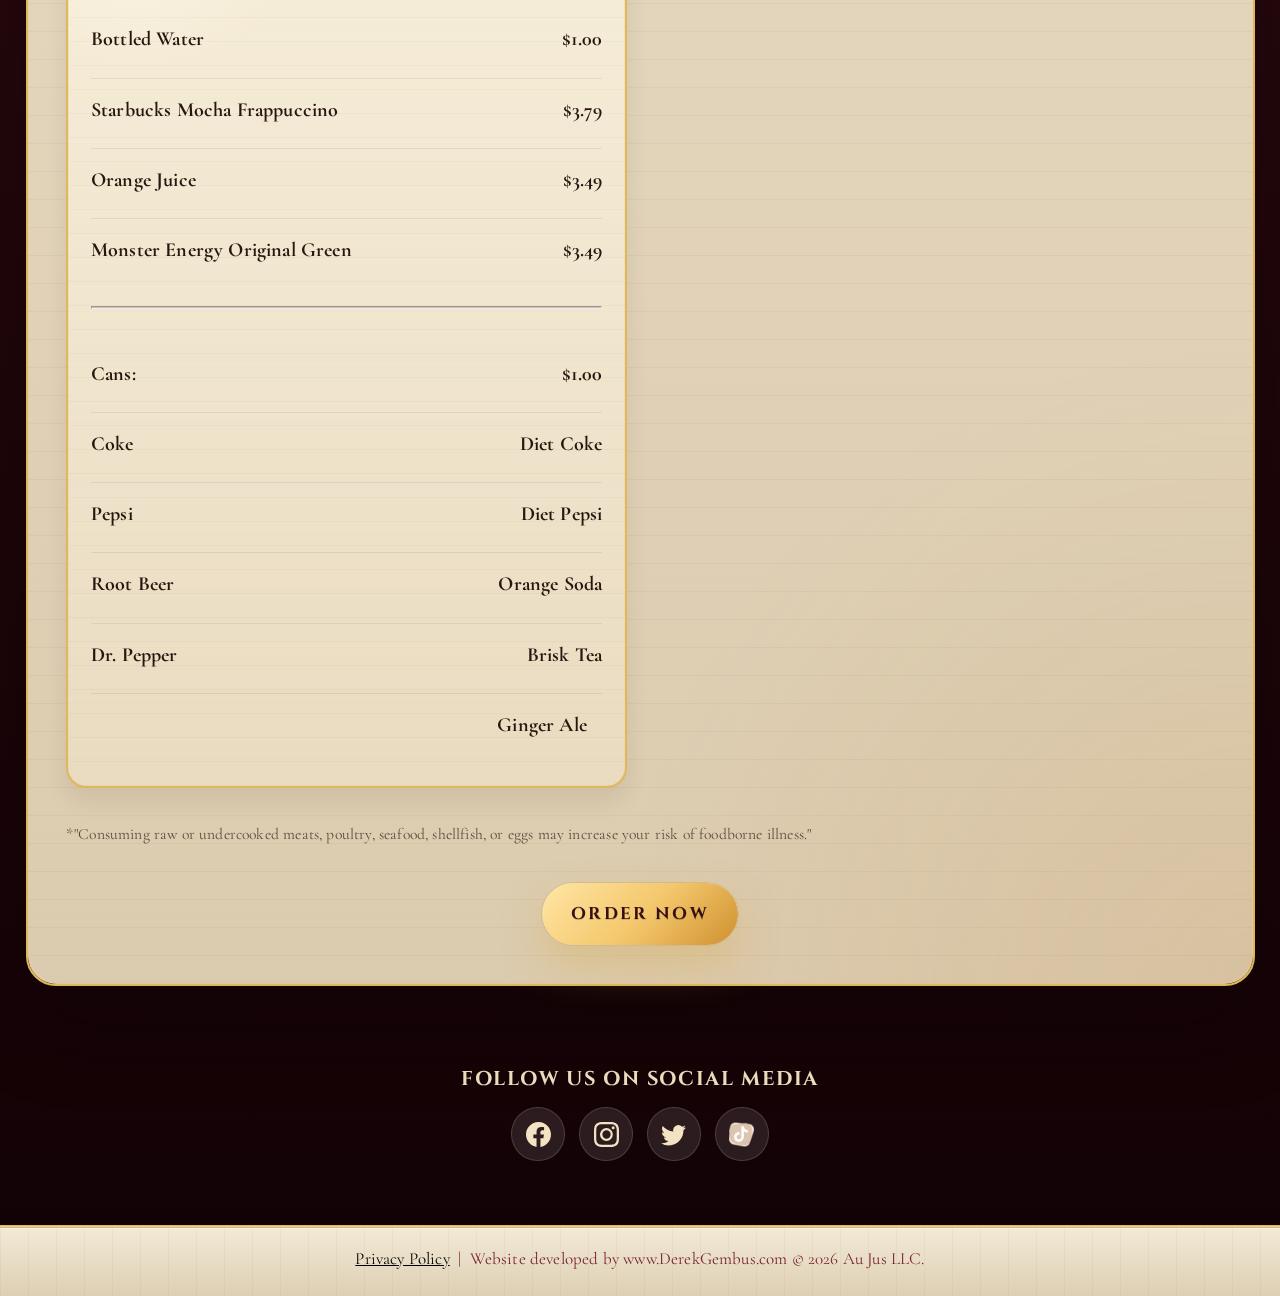
<file: Menu.html>
<!DOCTYPE html>
<html lang="en">
<head>
  <!-- Google Tag Manager -->
  <script>(function(w,d,s,l,i){w[l]=w[l]||[];w[l].push({'gtm.start':
  new Date().getTime(),event:'gtm.js'});var f=d.getElementsByTagName(s)[0],
  j=d.createElement(s),dl=l!='dataLayer'?'&l='+l:'';j.async=true;j.src=
  'https://www.googletagmanager.com/gtm.js?id='+i+dl;f.parentNode.insertBefore(j,f);
  })(window,document,'script','dataLayer','GTM-W8JW2R9K');</script>
  <!-- End Google Tag Manager -->

  <!-- Google Analytics -->
  <!-- Meta Tags -->
  <meta charset="UTF-8">
  <meta http-equiv="X-UA-Compatible" content="IE=edge">
  <meta name="viewport" content="width=device-width, initial-scale=1.0">

  <!-- SEO -->
  <title>Menu | Au Jus - Italian Beef &amp; Sandwiches</title>
  <meta name="description" content="View our full menu of authentic Chicago-style Italian Beef, spicy sausage sandwiches, pressed cubans, and sides. Located in Parma, OH.">
  <meta name="keywords" content="Italian Beef, Menu, Chicago Style, Au Jus, Parma, Sandwiches, Catering, Lunch, Dinner">
  <link rel="canonical" href="https://www.aujus-cle.com/Menu.html">

  <!-- Favicon -->
  <link rel="icon" href="images/32x32LogoWithSkylineCompressed.png" type="image/png">

  <!-- Open Graph -->
  <meta property="og:title" content="Menu | Au Jus - Italian Beef &amp; Sandwiches">
  <meta property="og:description" content="View our full menu of authentic Chicago-style Italian Beef, spicy sausage sandwiches, pressed cubans, and sides.">
  <meta property="og:type" content="website">
  <meta property="og:url" content="https://www.aujus-cle.com/Menu.html">
  <meta property="og:image" content="https://www.aujus-cle.com/images/LogoWithSkylineCompressed.png">
  <meta property="og:site_name" content="Au Jus">
  <meta property="og:locale" content="en_US">

  <!-- Twitter Card -->
  <meta name="twitter:card" content="summary_large_image">
  <meta name="twitter:title" content="Menu | Au Jus - Italian Beef &amp; Sandwiches">
  <meta name="twitter:description" content="View our full menu of authentic Chicago-style Italian Beef, spicy sausage sandwiches, pressed cubans, and sides.">
  <meta name="twitter:image" content="https://www.aujus-cle.com/images/LogoWithSkylineCompressed.png">

  <!-- Stylesheets & Scripts -->
  <link rel="stylesheet" type="text/css" href="css/style.css">
  <script src="js/app.js" defer></script>

  <!-- Structured Data -->
  <script type="application/ld+json">
  {
    "@context": "https://schema.org",
    "@graph": [
      {
        "@type": "WebSite",
        "@id": "https://www.aujus-cle.com/#website",
        "url": "https://www.aujus-cle.com/",
        "name": "Au Jus"
      },
      {
        "@type": "Restaurant",
        "@id": "https://www.aujus-cle.com/#restaurant",
        "name": "Au Jus",
        "url": "https://www.aujus-cle.com/",
        "image": "https://www.aujus-cle.com/images/LogoWithSkylineCompressed.png",
        "description": "The best Au Jus in Northeast Ohio - Authentic Chicago style Italian beef",
        "telephone": "+1-216-795-5063",
        "priceRange": "$",
        "servesCuisine": "Italian Beef",
        "address": {
          "@type": "PostalAddress",
          "streetAddress": "5875 Broadview Rd",
          "addressLocality": "Parma",
          "addressRegion": "OH",
          "postalCode": "44134",
          "addressCountry": "US"
        },
        "geo": {
          "@type": "GeoCoordinates",
          "latitude": 41.4106,
          "longitude": -81.6836
        },
        "openingHoursSpecification": [
          {
            "@type": "OpeningHoursSpecification",
            "dayOfWeek": "Monday",
            "opens": "12:00",
            "closes": "21:30"
          },
          {
            "@type": "OpeningHoursSpecification",
            "dayOfWeek": ["Tuesday", "Wednesday", "Thursday", "Friday", "Saturday"],
            "opens": "11:00",
            "closes": "21:30"
          }
        ],
        "sameAs": [
          "https://www.facebook.com/Au-Jus-100579089202048",
          "https://www.instagram.com/aujuscle",
          "https://twitter.com/AuJusCle"
        ],
        "menu": "https://www.aujus-cle.com/Menu.html"
      },
      {
        "@type": "WebPage",
        "@id": "https://www.aujus-cle.com/Menu.html#webpage",
        "url": "https://www.aujus-cle.com/Menu.html",
        "name": "Menu | Au Jus - Italian Beef & Sandwiches",
        "isPartOf": { "@id": "https://www.aujus-cle.com/#website" },
        "about": { "@id": "https://www.aujus-cle.com/#restaurant" }
      }
    ]
  }
  </script>
</head>

<body>
  <!-- Google Tag Manager (noscript) -->
  <noscript><iframe src="https://www.googletagmanager.com/ns.html?id=GTM-W8JW2R9K"
  height="0" width="0" style="display:none;visibility:hidden"></iframe></noscript>
  <!-- End Google Tag Manager (noscript) -->

  <nav>
    <div class="logoHolder" id="logoHolder">
      <a href="/"><img id="logo" src="images/LogoWithSkylineCompressed.png" alt="Au Jus logo" class="logo"></a>
    </div>
    <a href="https://www.toasttab.com/au-jus-llc-5875-broadview-rd/v3" target="_blank" rel="noopener noreferrer" id="orderBtn">Order Now</a>
    <ul id="responsiveLinks">
      <li class="navItem"><a href="/">Home</a></li>
      <li class="navItem"><a href="Menu.html">Menu</a></li>
      <li class="navItem"><a href="https://www.toasttab.com/au-jus-llc-5875-broadview-rd/v3" target="_blank" rel="noopener noreferrer">Order Online</a></li>
      <li class="navItem"><a href="CateringMenu.html">Catering</a></li>
      <li class="navItem"><a href="ContactUs.html">Contact Us</a></li>
    </ul>
    <div id="hamburgerMenu"><span></span></div>
  </nav>

  <div class="heroContainer">
    <div class="main-hero">
      <div class="hero-text">
        <h1 id="heroTitle">Menu</h1>
        <img class="heroLogo" id="heroLogo" src="images/LogoWithSkylineCompressed.png" alt="Au Jus Logo">
        <p>The best Au Jus in Northeast Ohio</p>
        <div class="hero-links">
          <a class="btn btn-primary" href="https://www.toasttab.com/au-jus-llc-5875-broadview-rd/v3" target="_blank" rel="noopener noreferrer">Order Now</a>
          <a class="btn btn-secondary" href="./Menu.html">Browse Menu</a>
        </div>
      </div>
    </div>

    <div class="menuWrapper">
      <div class="menu">
        <h2>Menu</h2>
        <h3>For orders over $100 please call ahead</h3>
        <div class="menuItemsWrapper">
          <div class="menuGroupFlexContainer">
            <div class="menuGroup">
              <h2 class="menuGroupTitle">Italian Beef Sandwiches</h2>
              <p>*Recommended*</p>
              <div class="menuItem">
                <div class="menuItemTitle">
                  <h3>Regular Italian Beef With Cheese <span class="smallText">(choice of swiss or provolone)</span></h3>
                  <h3>$12.50</h3>
                </div>
                <div class="menuItemTitle">
                  <h3>with Sausage</h3>
                  <h3>$13.75</h3>
                </div>
              </div>
              <div class="menuItem">
                <div class="menuItemTitle">
                  <h3>Large Italian Beef With Cheese <span class="smallText">(choice of swiss or provolone)</span></h3>
                  <h3>$15.50</h3>
                </div>
                <div class="menuItemTitle">
                  <h3>with Sausage</h3>
                  <h3>$17.00</h3>
                </div>
              </div>
              <div class="menuItem">
                <div class="menuItemTitle">
                  <h3>Regular Spicy Trifecta <span class="smallText">(choice of swiss or provolone)</span></h3>
                  <h3>$14.50</h3>
                </div>
                <p>Regular Italian Beef with cheese, spicy giardineria, hot peppers, and spicy sausage</p>
              </div>
              <div class="menuItem">
                <div class="menuItemTitle">
                  <h3>Large Spicy Trifecta <span class="smallText">(choice of swiss or provolone)</span></h3>
                  <h3>$18.50</h3>
                </div>
                <p>Large Italian Beef with cheese, spicy giardineria, hot peppers, and spicy sausage</p>
              </div>
              <p>*Dipped upon request*</p>

              <div class="menuGroup">
                <h2 class="menuGroupTitle">Sausage Sandwiches</h2>
                <div class="menuItem">
                  <div class="menuItemTitle">
                    <h3>Mild Sausage Sandwich</h3>
                    <h3>$9.50</h3>
                  </div>
                  <p>Includes peppers, onions, sauce, and provolone cheese</p>
                </div>
                <div class="menuItemTitle">
                  <h3>Spicy Sausage Sandwich</h3>
                  <h3>$9.50</h3>
                </div>
                <p>Includes peppers, onions, sauce, and provolone cheese</p>
              </div>
            </div>

            <div class="longMenuGroup">
              <h2 class="menuGroupTitle">Pressed Sandwiches</h2>
              <div class="menuItem">
                <div class="menuItemTitle">
                  <h3>Cuban</h3>
                  <h3>$12.25</h3>
                </div>
                <p>Shredded pork, ham, swiss cheese, pickles, and mustard.</p>
              </div>
              <div class="menuItem">
                <div class="menuItemTitle">
                  <h3>Sicilian - pressed or cold</h3>
                  <h3>$14.00</h3>
                </div>
                <p>Ham, pepperoni, salami, provolone cheese, lettuce, tomato, onion, mixed olives, capers, Italian dressing, and lemon basil aioli.</p>
              </div>
              <div class="menuItem">
                <div class="menuItemTitle">
                  <h3>Philly</h3>
                  <h3>$13.00</h3>
                </div>
                <p>Seasoned beef, fresh mushroom, onions, and choice of liquid cheddar, provolone, or swiss. Choice of mayo, pizza sauce, or mustard.</p>
              </div>
              <div class="menuItem">
                <div class="menuItemTitle">
                  <h3>Ham &amp; Cheese - pressed or cold</h3>
                  <h3>$9.00</h3>
                </div>
                <p>Ham with sliced cheddar cheese.</p>
              </div>
              <div class="menuItem">
                <div class="menuItemTitle">
                  <h3>Pressed Grilled Cheese</h3>
                  <h3>$7.50</h3>
                </div>
                <p>Choice of sliced cheddar, provolone, or swiss.</p>
              </div>
              <div class="menuItem">
                <div class="menuItemTitle">
                  <h3>Pizza Style Egg Roll</h3>
                  <h3>$5.00</h3>
                </div>
                <p>Pepperoni, mozzarella, and pizza sauce</p>
              </div>
            </div>
          </div>

          <div class="menuGroupFlexContainer">
            <div class="menuGroup">
              <h2 class="menuGroupTitle">Sides</h2>
              <div class="menuSideItem">
                <div class="menuItemTitle">
                  <h3>House Cut Fries</h3>
                  <h3>$3.75</h3>
                </div>
              </div>
              <div class="menuSideItem">
                <div class="menuItemTitle">
                  <h3>House Cut Cheese Fries</h3>
                  <h3>$4.75</h3>
                </div>
              </div>
              <div class="menuSideItem">
                <div class="menuItemTitle">
                  <h3>Battered Pickle Chips</h3>
                  <h3>$4.25</h3>
                </div>
              </div>
              <div class="menuSideItem">
                <div class="menuItemTitle">
                  <h3>Mixed Giardiniera</h3>
                  <h3>$1.10</h3>
                </div>
              </div>
              <div class="menuSideItem">
                <div class="menuItemTitle">
                  <h3>Spicy Giardiniera</h3>
                  <h3>$1.10</h3>
                </div>
              </div>
              <div class="menuSideItem">
                <div class="menuItemTitle">
                  <h3>Bread and Au Jus</h3>
                  <h3>$1.80</h3>
                </div>
              </div>
            </div>

            <div class="menuGroup">
              <h2 class="menuGroupTitle">Side of Sauce</h2>
              <div class="menuSideItem">
                <div class="menuItemTitle">
                  <h3>Ranch</h3>
                  <h3>$.75</h3>
                </div>
              </div>
              <div class="menuSideItem">
                <div class="menuItemTitle">
                  <h3>BBQ</h3>
                  <h3>$.75</h3>
                </div>
              </div>
              <div class="menuSideItem">
                <div class="menuItemTitle">
                  <h3>Honey Mustard</h3>
                  <h3>$.75</h3>
                </div>
              </div>
              <div class="menuSideItem">
                <div class="menuItemTitle">
                  <h3>Roasted Garlic Aioli</h3>
                  <h3>$.75</h3>
                </div>
              </div>
              <div class="menuSideItem">
                <div class="menuItemTitle">
                  <h3>Lemon Basil Aioli</h3>
                  <h3>$.75</h3>
                </div>
              </div>
              <div class="menuSideItem">
                <div class="menuItemTitle">
                  <h3>Pizza Sauce</h3>
                  <h3>$.75</h3>
                </div>
              </div>
              <div class="menuSideItem">
                <div class="menuItemTitle">
                  <h3>Cheese Sauce</h3>
                  <h3>$.75</h3>
                </div>
              </div>
              <div class="menuSideItem">
                <div class="menuItemTitle">
                  <h3>Au Jus Dipper</h3>
                  <h3>$.75</h3>
                </div>
              </div>
            </div>
          </div>

          <div class="menuGroup">
            <h2 class="menuGroupTitle">Beverages</h2>
            <div class="menuSideItemRight">
              <div class="menuItemTitle">
                <h3>Bottled Water</h3>
                <h3>$1.00</h3>
              </div>
            </div>
            <div class="menuSideItemRight">
              <div class="menuItemTitle">
                <h3>Starbucks Mocha Frappuccino</h3>
                <h3>$3.79</h3>
              </div>
            </div>
            <div class="menuSideItemRight">
              <div class="menuItemTitle">
                <h3>Orange Juice</h3>
                <h3>$3.49</h3>
              </div>
            </div>
            <div class="menuSideItemRight">
              <div class="menuItemTitle">
                <h3>Monster Energy Original Green</h3>
                <h3>$3.49</h3>
              </div>
            </div>
            <hr class="menuSeperator">
            <div class="menuSideItemRight">
              <div class="menuItemTitle">
                <h3>Cans:</h3>
                <h3>$1.00</h3>
              </div>
            </div>
            <div class="menuSideItemRight">
              <div class="menuItemTitle">
                <h3>Coke</h3>
                <h3>Diet Coke</h3>
              </div>
            </div>
            <div class="menuSideItemRight">
              <div class="menuItemTitle">
                <h3>Pepsi</h3>
                <h3>Diet Pepsi</h3>
              </div>
            </div>
            <div class="menuSideItemRight">
              <div class="menuItemTitle">
                <h3>Root Beer</h3>
                <h3>Orange Soda</h3>
              </div>
            </div>
            <div class="menuSideItemRight">
              <div class="menuItemTitle">
                <h3>Dr. Pepper</h3>
                <h3>Brisk Tea</h3>
              </div>
            </div>
            <div class="menuSideItemRight">
              <div class="menuItemTitle">
                <h3>Ginger Ale</h3>
              </div>
            </div>
          </div>
        </div>

        <p class="disclaimer">*"Consuming raw or undercooked meats, poultry, seafood, shellfish, or eggs may increase your risk of foodborne illness."</p>
        <div class="btnWrapper">
          <a class="btn btn-primary" href="https://www.toasttab.com/au-jus-llc-5875-broadview-rd/v3" target="_blank" rel="noopener noreferrer">Order Now</a>
        </div>
      </div>
    </div>
  </div>

  
 <div class="socialsContainer">
    <h3>Follow Us On Social Media</h3>
    <div>
      <a href="https://www.facebook.com/Au-Jus-100579089202048" target="_blank" rel="noopener noreferrer" aria-label="Facebook">
        <svg xmlns="http://www.w3.org/2000/svg" width="25" height="25" fill="currentColor" class="bi bi-facebook" viewBox="0 0 16 16">
          <path d="M16 8.049c0-4.446-3.582-8.05-8-8.05C3.58 0-.002 3.603-.002 8.05c0 4.017 2.926 7.347 6.75 7.951v-5.625h-2.03V8.05H6.75V6.275c0-2.017 1.195-3.131 3.022-3.131.876 0 1.791.157 1.791.157v1.98h-1.009c-.993 0-1.303.621-1.303 1.258v1.51h2.218l-.354 2.326H9.25V16c3.824-.604 6.75-3.934 6.75-7.951z"/>
        </svg>
      </a>
      <a href="https://www.instagram.com/aujuscle" target="_blank" rel="noopener noreferrer" aria-label="Instagram">
        <svg xmlns="http://www.w3.org/2000/svg" width="25" height="25" fill="currentColor" class="bi bi-instagram" viewBox="0 0 16 16">
          <path d="M8 0C5.829 0 5.556.01 4.703.048 3.85.088 3.269.222 2.76.42a3.917 3.917 0 0 0-1.417.923A3.927 3.927 0 0 0 .42 2.76C.222 3.268.087 3.85.048 4.7.01 5.555 0 5.827 0 8.001c0 2.172.01 2.444.048 3.297.04.852.174 1.433.372 1.942.205.526.478.972.923 1.417.444.445.89.719 1.416.923.51.198 1.09.333 1.942.372C5.555 15.99 5.827 16 8 16s2.444-.01 3.298-.048c.851-.04 1.434-.174 1.943-.372a3.916 3.916 0 0 0 1.416-.923c.445-.445.718-.891.923-1.417.197-.509.332-1.09.372-1.942C15.99 10.445 16 10.173 16 8s-.01-2.445-.048-3.299c-.04-.851-.175-1.433-.372-1.941a3.926 3.926 0 0 0-.923-1.417A3.911 3.911 0 0 0 13.24.42c-.51-.198-1.092-.333-1.943-.372C10.443.01 10.172 0 7.998 0h.003zm-.717 1.442h.718c2.136 0 2.389.007 3.232.046.78.035 1.204.166 1.486.275.373.145.64.319.92.599.28.28.453.546.598.92.11.281.24.705.275 1.485.039.843.047 1.096.047 3.231s-.008 2.389-.047 3.232c-.035.78-.166 1.203-.275 1.485a2.47 2.47 0 0 1-.599.919c-.28.28-.546.453-.92.598-.28.11-.704.24-1.485.276-.843.038-1.096.047-3.232.047s-2.39-.009-3.233-.047c-.78-.036-1.203-.166-1.485-.276a2.478 2.478 0 0 1-.92-.598 2.48 2.48 0 0 1-.6-.92c-.109-.281-.24-.705-.275-1.485-.038-.843-.046-1.096-.046-3.233 0-2.136.008-2.388.046-3.231.036-.78.166-1.204.276-1.486.145-.373.319-.64.599-.92.28-.28.546-.453.92-.598.282-.11.705-.24 1.485-.276.738-.034 1.024-.044 2.515-.045v.002zm4.988 1.328a.96.96 0 1 0 0 1.92.96.96 0 0 0 0-1.92zm-4.27 1.122a4.109 4.109 0 1 0 0 8.217 4.109 4.109 0 0 0 0-8.217zm0 1.441a2.667 2.667 0 1 1 0 5.334 2.667 2.667 0 0 1 0-5.334z"/>
        </svg>
      </a>
      <a href="https://twitter.com/AuJusCle" target="_blank" rel="noopener noreferrer" aria-label="Twitter">
        <svg xmlns="http://www.w3.org/2000/svg" width="25" height="25" fill="currentColor" class="bi bi-twitter" viewBox="0 0 16 16">
          <path d="M5.026 15c6.038 0 9.341-5.003 9.341-9.334 0-.14 0-.282-.006-.422A6.685 6.685 0 0 0 16 3.542a6.658 6.658 0 0 1-1.889.518 3.301 3.301 0 0 0 1.447-1.817 6.533 6.533 0 0 1-2.087.793A3.286 3.286 0 0 0 7.875 6.03a9.325 9.325 0 0 1-6.767-3.429 3.289 3.289 0 0 0 1.018 4.382A3.323 3.323 0 0 1 .64 6.575v.045a3.288 3.288 0 0 0 2.632 3.218 3.203 3.203 0 0 1-.865.115 3.23 3.23 0 0 1-.614-.057 3.283 3.283 0 0 0 3.067 2.277A6.588 6.588 0 0 1 .78 13.58a6.32 6.32 0 0 1-.78-.045A9.344 9.344 0 0 0 5.026 15z"/>
        </svg>
      </a>
      <a href="https://www.tiktok.com/@au_jus_cle" target="_blank" rel="noopener noreferrer" aria-label="TikTok">
        <img src="images/tiktok-aesthetic-beige-23192.png" alt="TikTok" width="25" height="25" style="display:inline-block; vertical-align:top;">
      </a>
    </div>
  </div>


  <div class="footer">
    <div class="footer-text">
      <p>
        <a href="PrivacyPolicy.html" style="color: black; text-decoration: underline;">Privacy Policy</a>
        &nbsp;|&nbsp;
        Website developed by <a href="https://www.DerekGembus.com">www.DerekGembus.com</a>
        &copy; 2026 Au Jus LLC.
      </p>
    </div>
  </div>
</body>
</html>
</file>
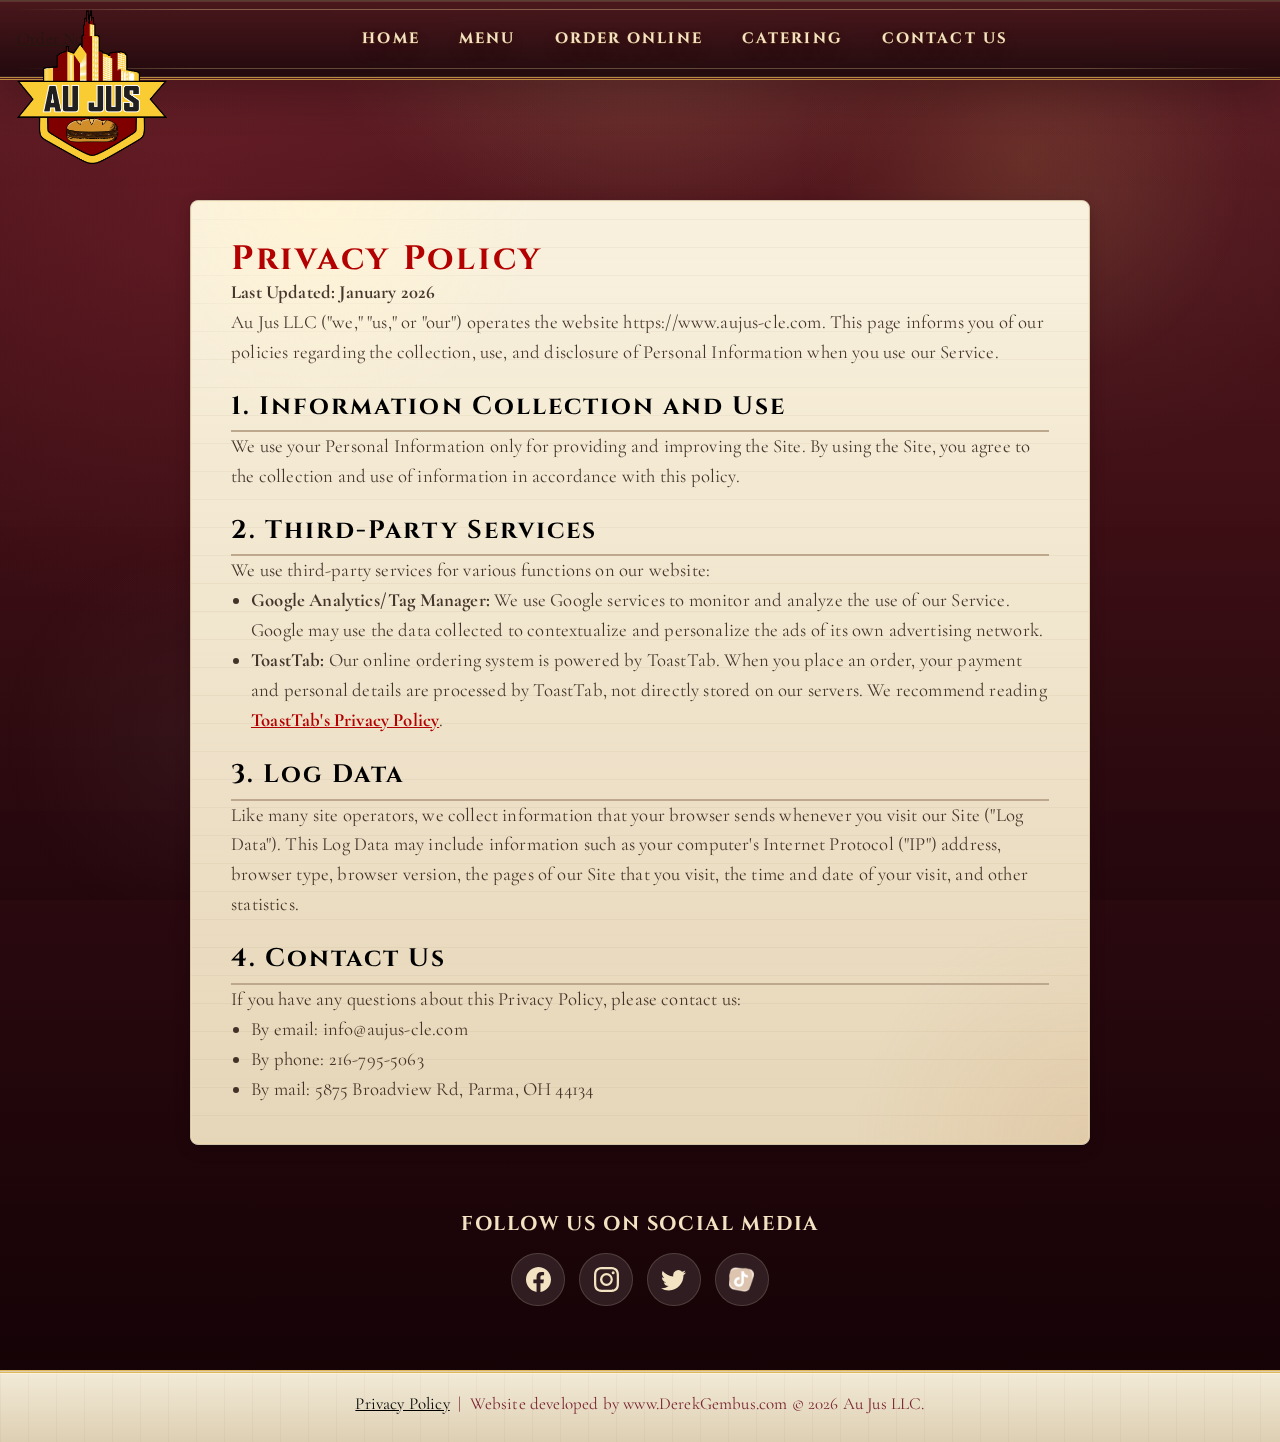
<file: PrivacyPolicy.html>
<!DOCTYPE html>
<html lang="en">
<head>
  <!-- Google Tag Manager -->
  <script>(function(w,d,s,l,i){w[l]=w[l]||[];w[l].push({'gtm.start':
  new Date().getTime(),event:'gtm.js'});var f=d.getElementsByTagName(s)[0],
  j=d.createElement(s),dl=l!='dataLayer'?'&l='+l:'';j.async=true;j.src=
  'https://www.googletagmanager.com/gtm.js?id='+i+dl;f.parentNode.insertBefore(j,f);
  })(window,document,'script','dataLayer','GTM-W8JW2R9K');</script>
  <!-- End Google Tag Manager -->

  <!-- Google Analytics -->
  <!-- Meta Tags -->
  <meta charset="UTF-8">
  <meta http-equiv="X-UA-Compatible" content="IE=edge">
  <meta name="viewport" content="width=device-width, initial-scale=1.0">

  <!-- SEO -->
  <title>Privacy Policy | Au Jus - Parma, OH</title>
  <meta name="description" content="Read the Au Jus privacy policy for our website in Parma, OH.">
  <link rel="canonical" href="https://www.aujus-cle.com/PrivacyPolicy.html">

  <!-- Favicon -->
  <link rel="icon" href="images/32x32LogoWithSkylineCompressed.png" type="image/png">

  <!-- Open Graph -->
  <meta property="og:title" content="Privacy Policy | Au Jus">
  <meta property="og:description" content="Read the Au Jus privacy policy for our website in Parma, OH.">
  <meta property="og:type" content="website">
  <meta property="og:url" content="https://www.aujus-cle.com/PrivacyPolicy.html">
  <meta property="og:image" content="https://www.aujus-cle.com/images/LogoWithSkylineCompressed.png">
  <meta property="og:site_name" content="Au Jus">
  <meta property="og:locale" content="en_US">

  <!-- Twitter Card -->
  <meta name="twitter:card" content="summary_large_image">
  <meta name="twitter:title" content="Privacy Policy | Au Jus">
  <meta name="twitter:description" content="Read the Au Jus privacy policy for our website in Parma, OH.">
  <meta name="twitter:image" content="https://www.aujus-cle.com/images/LogoWithSkylineCompressed.png">

  <!-- Stylesheets & Scripts -->
  <link rel="stylesheet" type="text/css" href="css/style.css">
  <script src="js/app.js" defer></script>

  <!-- Structured Data -->
  <script type="application/ld+json">
  {
    "@context": "https://schema.org",
    "@graph": [
      {
        "@type": "WebSite",
        "@id": "https://www.aujus-cle.com/#website",
        "url": "https://www.aujus-cle.com/",
        "name": "Au Jus"
      },
      {
        "@type": "Restaurant",
        "@id": "https://www.aujus-cle.com/#restaurant",
        "name": "Au Jus",
        "url": "https://www.aujus-cle.com/",
        "image": "https://www.aujus-cle.com/images/LogoWithSkylineCompressed.png",
        "telephone": "+1-216-795-5063",
        "address": {
          "@type": "PostalAddress",
          "streetAddress": "5875 Broadview Rd",
          "addressLocality": "Parma",
          "addressRegion": "OH",
          "postalCode": "44134",
          "addressCountry": "US"
        },
        "sameAs": [
          "https://www.facebook.com/Au-Jus-100579089202048",
          "https://www.instagram.com/aujuscle",
          "https://twitter.com/AuJusCle"
        ],
        "menu": "https://www.aujus-cle.com/Menu.html"
      },
      {
        "@type": "WebPage",
        "@id": "https://www.aujus-cle.com/PrivacyPolicy.html#webpage",
        "url": "https://www.aujus-cle.com/PrivacyPolicy.html",
        "name": "Privacy Policy | Au Jus - Parma, OH",
        "isPartOf": { "@id": "https://www.aujus-cle.com/#website" },
        "about": { "@id": "https://www.aujus-cle.com/#restaurant" }
      }
    ]
  }
  </script>

  <!-- Page Specific Styles -->
  <style>
    body {
      display: flex;
      flex-direction: column;
      min-height: 100vh;
    }
    .contentContainer {
      flex: 1;
      padding-top: 120px;
      padding-bottom: 50px;
      display: flex;
      justify-content: center;
    }
    .policy-paper {
      background-color: #E3D6C0;
      color: #000000;
      max-width: 900px;
      width: 90%;
      padding: 40px;
      border-radius: 8px;
      box-shadow: 0 4px 15px rgba(0,0,0,0.2);
      border: 1px solid #d1c4ae;
    }
    .policy-paper h1 { color: #b30000; margin-top: 0; }
    .policy-paper h2 {
      color: #000000;
      margin-top: 25px;
      border-bottom: 2px solid #bda88d;
      padding-bottom: 10px;
    }
    .policy-paper p, .policy-paper li { line-height: 1.6; font-size: 1.1rem; }
    .policy-paper ul { padding-left: 20px; }
    .policy-paper a { color: #b30000; font-weight: bold; }
  </style>
</head>

<body>
  <!-- Google Tag Manager (noscript) -->
  <noscript><iframe src="https://www.googletagmanager.com/ns.html?id=GTM-W8JW2R9K"
  height="0" width="0" style="display:none;visibility:hidden"></iframe></noscript>
  <!-- End Google Tag Manager (noscript) -->

  <nav>
    <div class="logoHolder" id="logoHolder">
      <a href="/"><img id="logo" src="./images/LogoWithSkylineCompressed.png" alt="Au Jus logo" class="logo"></a>
    </div>
    <a href="https://www.toasttab.com/au-jus-llc-5875-broadview-rd/v3" target="_blank" rel="noopener noreferrer" id="orderBtn">Order Now</a>
    <ul id="responsiveLinks">
      <li class="navItem"><a href="/">Home</a></li>
      <li class="navItem"><a href="Menu.html">Menu</a></li>
      <li class="navItem"><a href="https://www.toasttab.com/au-jus-llc-5875-broadview-rd/v3" target="_blank" rel="noopener noreferrer">Order Online</a></li>
      <li class="navItem"><a href="CateringMenu.html">Catering</a></li>
      <li class="navItem"><a href="ContactUs.html">Contact Us</a></li>
    </ul>
    <div id="hamburgerMenu"><span></span></div>
  </nav>

  <div class="contentContainer">
    <div class="policy-paper">
      <h1>Privacy Policy</h1>
      <p><strong>Last Updated: January 2026</strong></p>

      <p>Au Jus LLC ("we," "us," or "our") operates the website https://www.aujus-cle.com. This page informs you of our policies regarding the collection, use, and disclosure of Personal Information when you use our Service.</p>

      <h2>1. Information Collection and Use</h2>
      <p>We use your Personal Information only for providing and improving the Site. By using the Site, you agree to the collection and use of information in accordance with this policy.</p>

      <h2>2. Third-Party Services</h2>
      <p>We use third-party services for various functions on our website:</p>
      <ul>
        <li><strong>Google Analytics/Tag Manager:</strong> We use Google services to monitor and analyze the use of our Service. Google may use the data collected to contextualize and personalize the ads of its own advertising network.</li>
        <li><strong>ToastTab:</strong> Our online ordering system is powered by ToastTab. When you place an order, your payment and personal details are processed by ToastTab, not directly stored on our servers. We recommend reading <a href="https://pos.toasttab.com/privacy" target="_blank" rel="noopener noreferrer">ToastTab's Privacy Policy</a>.</li>
      </ul>

      <h2>3. Log Data</h2>
      <p>Like many site operators, we collect information that your browser sends whenever you visit our Site ("Log Data"). This Log Data may include information such as your computer's Internet Protocol ("IP") address, browser type, browser version, the pages of our Site that you visit, the time and date of your visit, and other statistics.</p>

      <h2>4. Contact Us</h2>
      <p>If you have any questions about this Privacy Policy, please contact us:</p>
      <ul>
        <li>By email: info@aujus-cle.com</li>
        <li>By phone: 216-795-5063</li>
        <li>By mail: 5875 Broadview Rd, Parma, OH 44134</li>
      </ul>
    </div>
  </div>

  <div class="socialsContainer">
    <h3>Follow Us On Social Media</h3>
    <div>
      <a href="https://www.facebook.com/Au-Jus-100579089202048" target="_blank" rel="noopener noreferrer" aria-label="Facebook">
        <svg xmlns="http://www.w3.org/2000/svg" width="25" height="25" fill="currentColor" class="bi bi-facebook" viewBox="0 0 16 16">
          <path d="M16 8.049c0-4.446-3.582-8.05-8-8.05C3.58 0-.002 3.603-.002 8.05c0 4.017 2.926 7.347 6.75 7.951v-5.625h-2.03V8.05H6.75V6.275c0-2.017 1.195-3.131 3.022-3.131.876 0 1.791.157 1.791.157v1.98h-1.009c-.993 0-1.303.621-1.303 1.258v1.51h2.218l-.354 2.326H9.25V16c3.824-.604 6.75-3.934 6.75-7.951z"/>
        </svg>
      </a>
      <a href="https://www.instagram.com/aujuscle" target="_blank" rel="noopener noreferrer" aria-label="Instagram">
        <svg xmlns="http://www.w3.org/2000/svg" width="25" height="25" fill="currentColor" class="bi bi-instagram" viewBox="0 0 16 16">
          <path d="M8 0C5.829 0 5.556.01 4.703.048 3.85.088 3.269.222 2.76.42a3.917 3.917 0 0 0-1.417.923A3.927 3.927 0 0 0 .42 2.76C.222 3.268.087 3.85.048 4.7.01 5.555 0 5.827 0 8.001c0 2.172.01 2.444.048 3.297.04.852.174 1.433.372 1.942.205.526.478.972.923 1.417.444.445.89.719 1.416.923.51.198 1.09.333 1.942.372C5.555 15.99 5.827 16 8 16s2.444-.01 3.298-.048c.851-.04 1.434-.174 1.943-.372a3.916 3.916 0 0 0 1.416-.923c.445-.445.718-.891.923-1.417.197-.509.332-1.09.372-1.942C15.99 10.445 16 10.173 16 8s-.01-2.445-.048-3.299c-.04-.851-.175-1.433-.372-1.941a3.926 3.926 0 0 0-.923-1.417A3.911 3.911 0 0 0 13.24.42c-.51-.198-1.092-.333-1.943-.372C10.443.01 10.172 0 7.998 0h.003zm-.717 1.442h.718c2.136 0 2.389.007 3.232.046.78.035 1.204.166 1.486.275.373.145.64.319.92.599.28.28.453.546.598.92.11.281.24.705.275 1.485.039.843.047 1.096.047 3.231s-.008 2.389-.047 3.232c-.035.78-.166 1.203-.275 1.485a2.47 2.47 0 0 1-.599.919c-.28.28-.546.453-.92.598-.28.11-.704.24-1.485.276-.843.038-1.096.047-3.232.047s-2.39-.009-3.233-.047c-.78-.036-1.203-.166-1.485-.276a2.478 2.478 0 0 1-.92-.598 2.48 2.48 0 0 1-.6-.92c-.109-.281-.24-.705-.275-1.485-.038-.843-.046-1.096-.046-3.233 0-2.136.008-2.388.046-3.231.036-.78.166-1.204.276-1.486.145-.373.319-.64.599-.92.28-.28.546-.453.92-.598.282-.11.705-.24 1.485-.276.738-.034 1.024-.044 2.515-.045v.002zm4.988 1.328a.96.96 0 1 0 0 1.92.96.96 0 0 0 0-1.92zm-4.27 1.122a4.109 4.109 0 1 0 0 8.217 4.109 4.109 0 0 0 0-8.217zm0 1.441a2.667 2.667 0 1 1 0 5.334 2.667 2.667 0 0 1 0-5.334z"/>
        </svg>
      </a>
      <a href="https://twitter.com/AuJusCle" target="_blank" rel="noopener noreferrer" aria-label="Twitter">
        <svg xmlns="http://www.w3.org/2000/svg" width="25" height="25" fill="currentColor" class="bi bi-twitter" viewBox="0 0 16 16">
          <path d="M5.026 15c6.038 0 9.341-5.003 9.341-9.334 0-.14 0-.282-.006-.422A6.685 6.685 0 0 0 16 3.542a6.658 6.658 0 0 1-1.889.518 3.301 3.301 0 0 0 1.447-1.817 6.533 6.533 0 0 1-2.087.793A3.286 3.286 0 0 0 7.875 6.03a9.325 9.325 0 0 1-6.767-3.429 3.289 3.289 0 0 0 1.018 4.382A3.323 3.323 0 0 1 .64 6.575v.045a3.288 3.288 0 0 0 2.632 3.218 3.203 3.203 0 0 1-.865.115 3.23 3.23 0 0 1-.614-.057 3.283 3.283 0 0 0 3.067 2.277A6.588 6.588 0 0 1 .78 13.58a6.32 6.32 0 0 1-.78-.045A9.344 9.344 0 0 0 5.026 15z"/>
        </svg>
      </a>
      <a href="https://www.tiktok.com/@au_jus_cle" target="_blank" rel="noopener noreferrer" aria-label="TikTok">
        <img src="images/tiktok-aesthetic-beige-23192.png" alt="TikTok" width="25" height="25" style="display:inline-block; vertical-align:top;">
      </a>
    </div>
  </div>

  <div class="footer">
    <div class="footer-text">
      <p>
        <a href="PrivacyPolicy.html" style="color: black; text-decoration: underline;">Privacy Policy</a>
        &nbsp;|&nbsp;
        Website developed by <a href="https://www.DerekGembus.com">www.DerekGembus.com</a>
        &copy; 2026 Au Jus LLC.
      </p>
    </div>
  </div>
</body>
</html>
</file>
<file: css/style.css>
@import url("https://fonts.googleapis.com/css2?family=Cinzel:wght@400;500;600;700&family=Cormorant+Garamond:wght@400;500;600;700&display=swap");

:root {
  --font-display: "Cinzel", "Times New Roman", serif;
  --font-body: "Cormorant Garamond", Georgia, serif;
  --font-ui: "Cinzel", Georgia, serif;
  --color-primary: #7a2430;
  --color-primary-deep: #341015;
  --color-secondary: #f3e3c2;
  --color-secondary-strong: #ddc19c;
  --color-accent: #d2a24a;
  --color-accent-soft: rgba(210, 162, 74, 0.22);
  --color-surface: rgba(246, 236, 214, 0.98);
  --color-surface-muted: rgba(230, 214, 184, 0.95);
  --color-paper-warm: rgba(250, 242, 223, 0.98);
  --color-paper-aged: rgba(206, 176, 131, 0.18);
  --color-ink: #26160e;
  --color-ink-soft: rgba(38, 22, 14, 0.72);
  --color-copy: rgba(38, 22, 14, 0.86);
  --button-gold-gradient: linear-gradient(135deg, #ffe6a5 0%, #f4c76c 52%, #cf902f 100%);
  --button-accent-gradient: linear-gradient(135deg, #f6ddb0 0%, var(--color-accent) 100%);
  --button-cream-gradient: linear-gradient(
    135deg,
    rgba(255, 255, 255, 0.94) 0%,
    rgba(246, 234, 214, 0.96) 54%,
    rgba(233, 208, 163, 0.92) 100%
  );
  --button-secondary-hover-gradient: linear-gradient(
    135deg,
    rgba(255, 255, 255, 0.18) 0%,
    rgba(246, 234, 214, 0.24) 48%,
    rgba(216, 169, 74, 0.16) 76%,
    rgba(125, 29, 47, 0.16) 100%
  );
  --button-red-gradient:
    radial-gradient(circle at 18% 18%, rgba(255, 255, 255, 0.18), transparent 34%),
    linear-gradient(140deg, #b73a4f 0%, #98273b 20%, #7d1d2f 52%, #631425 78%, #430d19 100%);
  --social-facebook-gradient:
    radial-gradient(circle at 18% 18%, rgba(255, 255, 255, 0.18), transparent 34%),
    linear-gradient(140deg, #4d78dd 0%, #335fca 52%, #244aa6 100%);
  --social-instagram-gradient:
    radial-gradient(circle at 24% 16%, rgba(255, 255, 255, 0.18), transparent 34%),
    linear-gradient(145deg, #f9ce34 0%, #ee2a7b 42%, #6228d7 100%);
  --social-x-gradient:
    radial-gradient(circle at 18% 18%, rgba(255, 255, 255, 0.22), transparent 34%),
    linear-gradient(145deg, #474747 0%, #232323 38%, #101010 70%, #030303 100%);
  --social-tiktok-gradient:
    radial-gradient(circle at 18% 18%, rgba(255, 255, 255, 0.1), transparent 30%),
    linear-gradient(140deg, #181818 0%, #121212 52%, #080808 100%);
  --border-soft: rgba(67, 13, 25, 0.16);
  --border-strong: #dfb85c;
  --gold-ring-soft: rgba(216, 169, 74, 0.38);
  --gold-ring: rgba(242, 208, 123, 0.72);
  --gold-ring-strong: rgba(255, 224, 149, 0.9);
  --gold-shimmer-line: rgba(255, 229, 171, 0.54);
  --gold-shimmer-glow: rgba(255, 210, 111, 0.12);
  --gold-shimmer-glow-strong: rgba(255, 233, 178, 0.22);
  --paper-stripe: rgba(102, 66, 34, 0.05);
  --ornament-line: rgba(255, 225, 160, 0.62);
  --frame-dark: rgba(91, 53, 24, 0.18);
  --shadow-sm: 0 16px 30px rgba(23, 7, 11, 0.16);
  --shadow-md: 0 28px 56px rgba(23, 7, 11, 0.24);
  --shadow-lg: 0 38px 84px rgba(13, 3, 6, 0.32);
  --radius-sm: 14px;
  --radius-md: 20px;
  --radius-lg: 30px;
  --page-width: min(1280px, calc(100vw - 3rem));
  --section-width: min(1180px, calc(100vw - 3rem));
}

* {
  box-sizing: border-box;
  margin: 0;
  padding: 0;
}

@font-face {
  font-family: "Roboto";
  src:
    local("Roboto"),
    local("Roboto Regular"),
    url(../assets/Roboto/Roboto-Regular.ttf) format("truetype");
  font-display: swap;
}

@font-face {
  font-family: "Roboto";
  src:
    local("Roboto Bold"),
    local("Roboto"),
    url(../assets/Roboto/Roboto-Bold.ttf) format("truetype");
  font-weight: 700;
  font-display: swap;
}

html {
  scroll-behavior: smooth;
  font-size: 17px;
}

body {
  min-height: 100vh;
  position: relative;
  color: var(--color-ink);
  font-family: var(--font-body);
  line-height: 1.68;
  letter-spacing: 0.01em;
  text-rendering: optimizeLegibility;
  background:
    radial-gradient(circle at 50% -8%, rgba(255, 215, 136, 0.18), transparent 22%),
    radial-gradient(circle at 14% 16%, rgba(145, 39, 54, 0.24), transparent 24%),
    radial-gradient(circle at 86% 14%, rgba(255, 238, 206, 0.05), transparent 16%),
    linear-gradient(180deg, #5d1a22 0%, #451218 26%, #2a090f 62%, #120205 100%);
}

body::before {
  content: "";
  position: fixed;
  inset: 0;
  pointer-events: none;
  background:
    linear-gradient(180deg, rgba(255, 244, 214, 0.03), transparent 22%),
    radial-gradient(circle at 50% 0%, rgba(255, 223, 157, 0.05), transparent 24%),
    linear-gradient(0deg, rgba(0, 0, 0, 0.14), transparent 42%);
  z-index: -1;
}

body::after {
  content: "";
  position: fixed;
  inset: 0;
  pointer-events: none;
  background:
    radial-gradient(circle at 80% 18%, rgba(216, 169, 74, 0.12), transparent 18%),
    radial-gradient(circle at 16% 82%, rgba(255, 255, 255, 0.04), transparent 16%),
    radial-gradient(circle at 50% 120%, rgba(0, 0, 0, 0.26), transparent 34%);
  z-index: -1;
}

@keyframes gold-border-shimmer {
  0%,
  100% {
    opacity: 0.44;
    box-shadow:
      0 0 8px var(--gold-shimmer-glow),
      0 0 16px rgba(223, 184, 92, 0.1);
  }

  50% {
    opacity: 0.7;
    box-shadow:
      0 0 12px var(--gold-shimmer-glow-strong),
      0 0 24px rgba(223, 184, 92, 0.14);
  }
}

@keyframes gold-frame-shimmer {
  0%,
  100% {
    box-shadow:
      0 14px 28px rgba(67, 13, 25, 0.08),
      0 0 10px var(--gold-shimmer-glow);
  }

  50% {
    box-shadow:
      0 14px 28px rgba(67, 13, 25, 0.08),
      0 0 16px var(--gold-shimmer-glow-strong),
      0 0 28px rgba(223, 184, 92, 0.12);
  }
}

.featureCard,
.hero-kicker,
.hero-badge,
.i-block,
.section-kicker,
.promo-banner,
.location-card,
.address-card,
.hoursList li,
.menu,
.menuGroup,
.longMenuGroup,
.gallery-container,
.cateringMenuItem,
.formContainer,
.policy-paper,
.error-card {
  position: relative;
  isolation: isolate;
}

.featureCard::after,
.hero-kicker::after,
.hero-badge::after,
.i-block::after,
.section-kicker::after,
.promo-banner::after,
.location-card::after,
.address-card::after,
.hoursList li::after,
.menu::after,
.menuGroup::after,
.longMenuGroup::after,
.gallery-container::after,
.cateringMenuItem::after,
.formContainer::after,
.policy-paper::after,
.error-card::after {
  content: "";
  position: absolute;
  inset: 0;
  border: 1px solid var(--gold-shimmer-line);
  border-radius: inherit;
  opacity: 0.68;
  pointer-events: none;
  animation: gold-border-shimmer 12s ease-in-out infinite;
}

img,
iframe {
  display: block;
  max-width: 100%;
}

iframe {
  border: 0;
}

a {
  color: inherit;
}

button,
input,
textarea {
  font: inherit;
  font-family: var(--font-body);
}

button {
  border: 0;
}

strong {
  font-weight: 700;
}

h1,
h2,
h3 {
  line-height: 1.08;
}

:focus-visible {
  outline: 3px solid rgba(216, 169, 74, 0.55);
  outline-offset: 3px;
}

/* -------------- Buttons and helpers ---------------------------------- */
.btn {
  display: inline-flex;
  align-items: center;
  justify-content: center;
  gap: 0.5rem;
  min-height: 3.55rem;
  padding: 0.98rem 1.7rem;
  border-radius: 999px;
  border: 1px solid transparent;
  color: var(--color-secondary);
  cursor: pointer;
  font-size: 1rem;
  font-weight: 700;
  font-family: var(--font-ui);
  letter-spacing: 0.14em;
  text-decoration: none;
  text-transform: uppercase;
  text-shadow: 0 1px 0 rgba(64, 23, 7, 0.2);
  transition:
    transform 180ms ease,
    box-shadow 180ms ease,
    border-color 180ms ease,
    background-color 180ms ease,
    color 180ms ease;
}

.btn:hover {
  transform: translateY(-2px);
}

.btn-primary,
.btn-accent,
.btn-phone,
.btn-phone-cu-page,
.btn-email-cu-page {
  position: relative;
  z-index: 0;
  overflow: hidden;
  isolation: isolate;
  background: none;
}

.btn-primary::before,
.btn-primary::after,
.btn-accent::before,
.btn-accent::after,
.btn-phone::before,
.btn-phone::after,
.btn-phone-cu-page::before,
.btn-phone-cu-page::after,
.btn-email-cu-page::before,
.btn-email-cu-page::after {
  content: "";
  position: absolute;
  inset: 0;
  border-radius: inherit;
  pointer-events: none;
  transition:
    opacity 220ms ease,
    transform 220ms ease;
}

.btn-primary::before,
.btn-accent::before,
.btn-phone::before,
.btn-phone-cu-page::before,
.btn-email-cu-page::before {
  z-index: -2;
}

.btn-primary::after,
.btn-accent::after,
.btn-phone::after,
.btn-phone-cu-page::after,
.btn-email-cu-page::after {
  z-index: -1;
  opacity: 0;
  transform: scale(1.03);
  background: var(--button-red-gradient);
}

.btn-primary::before {
  background: var(--button-gold-gradient);
}

.btn-primary {
  color: var(--color-primary-deep);
  border-color: rgba(179, 127, 31, 0.22);
  box-shadow:
    inset 0 1px 0 rgba(255, 255, 255, 0.45),
    0 20px 40px rgba(216, 169, 74, 0.36);
}

.btn-primary:is(:hover, :focus-visible) {
  color: var(--color-secondary);
  border-color: rgba(246, 234, 214, 0.24);
  box-shadow:
    inset 0 1px 0 rgba(255, 255, 255, 0.14),
    0 26px 46px rgba(67, 13, 25, 0.28);
}

.btn-primary:is(:hover, :focus-visible)::before,
.btn-accent:is(:hover, :focus-visible)::before,
.btn-phone:is(:hover, :focus-visible)::before,
.btn-phone-cu-page:is(:hover, :focus-visible)::before,
.btn-email-cu-page:is(:hover, :focus-visible)::before {
  opacity: 0;
  transform: scale(1.03);
}

.btn-primary:is(:hover, :focus-visible)::after,
.btn-accent:is(:hover, :focus-visible)::after,
.btn-phone:is(:hover, :focus-visible)::after,
.btn-phone-cu-page:is(:hover, :focus-visible)::after,
.btn-email-cu-page:is(:hover, :focus-visible)::after {
  opacity: 1;
  transform: scale(1);
}

.order-cta:is(:hover, :focus-visible) {
  color: var(--color-primary-deep);
  border-color: rgba(179, 127, 31, 0.22);
  box-shadow:
    inset 0 1px 0 rgba(255, 255, 255, 0.45),
    0 26px 46px rgba(216, 169, 74, 0.42);
}

.order-cta:is(:hover, :focus-visible)::before {
  opacity: 1;
  transform: scale(1);
}

.order-cta:is(:hover, :focus-visible)::after {
  opacity: 0;
  transform: scale(1.03);
}

.nav-order-label {
  display: inline-block;
  color: var(--color-secondary);
}

.order-now-label {
  display: inline-block;
  min-width: 8ch;
  text-align: center;
  color: var(--color-primary-deep);
}

@keyframes orderNowTextPass {
  0% {
    background-position: 130% 50%;
  }
  100% {
    background-position: -18% 50%;
  }
}

@keyframes orderNowSinglePass {
  0% {
    background-position: 100% 50%;
  }
  100% {
    background-position: 0% 50%;
  }
}

@supports ((-webkit-background-clip: text) or (background-clip: text)) {
  .nav-order-label {
    background-image: linear-gradient(
      90deg,
      #ddc5a0 0%,
      #f6ead6 12%,
      #d8a94a 30%,
      #f6ead6 46%,
      #ffffff 54%,
      #f6ead6 62%,
      #d8a94a 74%,
      #ddc5a0 88%,
      #f6ead6 100%
    );
    background-size: 300% 100%;
    animation: orderNowTextPass 5.9s linear infinite;
    -webkit-background-clip: text;
    background-clip: text;
    -webkit-text-fill-color: transparent;
    color: transparent;
    text-shadow: 0 0 14px rgba(216, 169, 74, 0.18);
  }

  .order-now-label {
    background-image: linear-gradient(
      90deg,
      #5f1623 0%,
      #7d1d2f 16%,
      #b67d2a 34%,
      #f6ead6 50%,
      #d8a94a 66%,
      #8c4c22 82%,
      #5f1623 100%
    );
    background-size: 400% 100%;
    background-repeat: no-repeat;
    animation: orderNowSinglePass 5.9s linear infinite;
    -webkit-background-clip: text;
    background-clip: text;
    -webkit-text-fill-color: transparent;
    color: transparent;
    text-shadow: 0 0 10px rgba(216, 169, 74, 0.08);
  }
}

.btn-secondary {
  color: var(--color-secondary);
  background: rgba(255, 255, 255, 0.12);
  border-color: rgba(246, 234, 214, 0.68);
  box-shadow:
    inset 0 1px 0 rgba(255, 255, 255, 0.18),
    0 18px 36px rgba(12, 4, 7, 0.28);
}

.btn-secondary:hover {
  background: rgba(246, 234, 214, 0.22);
  border-color: rgba(246, 234, 214, 0.84);
}

.hero-links .btn-secondary:is(:hover, :focus-visible) {
  background: var(--button-secondary-hover-gradient);
  border-color: rgba(246, 234, 214, 0.84);
  box-shadow:
    inset 0 1px 0 rgba(255, 255, 255, 0.26),
    0 20px 38px rgba(12, 4, 7, 0.28);
}

.hero-links .btn-secondary {
  -webkit-text-stroke: 0.38px rgba(216, 169, 74, 0.5);
  paint-order: stroke fill;
  text-shadow:
    0 8px 18px rgba(0, 0, 0, 0.24),
    0 0 9px rgba(216, 169, 74, 0.08);
}

.btn-accent {
  color: var(--color-primary-deep);
  border-color: rgba(179, 127, 31, 0.24);
  box-shadow: 0 16px 34px rgba(216, 169, 74, 0.28);
}

.btn-accent::before {
  background: var(--button-accent-gradient);
}

.btn-accent:is(:hover, :focus-visible) {
  color: var(--color-secondary);
  border-color: rgba(246, 234, 214, 0.24);
  box-shadow: 0 22px 40px rgba(67, 13, 25, 0.24);
}

.btn-phone,
.btn-phone-cu-page,
.btn-email-cu-page {
  color: var(--color-primary-deep);
  box-shadow:
    inset 0 1px 0 rgba(255, 255, 255, 0.45),
    0 20px 40px rgba(216, 169, 74, 0.36),
    0 0 0 1px rgba(216, 169, 74, 0.1);
}

.btn-phone::before,
.btn-phone-cu-page::before {
  background: var(--button-gold-gradient);
}

.btn-phone,
.btn-phone-cu-page {
  border-color: rgba(125, 29, 47, 0.56);
  box-shadow:
    inset 0 1px 0 rgba(255, 255, 255, 0.45),
    0 20px 40px rgba(216, 169, 74, 0.36),
    0 0 0 1px rgba(125, 29, 47, 0.14);
}

.btn-email-cu-page::before {
  background: var(--button-cream-gradient);
}

.btn-email-cu-page {
  border-color: rgba(179, 127, 31, 0.5);
}

.btn-phone:is(:hover, :focus-visible),
.btn-phone-cu-page:is(:hover, :focus-visible) {
  color: var(--color-secondary);
  border-color: var(--border-strong);
  box-shadow:
    inset 0 1px 0 rgba(255, 255, 255, 0.12),
    0 26px 46px rgba(67, 13, 25, 0.28),
    0 0 0 1px rgba(223, 184, 92, 0.2);
}

.btn-email-cu-page:is(:hover, :focus-visible) {
  color: var(--color-secondary);
  border-color: rgba(246, 234, 214, 0.22);
  box-shadow:
    inset 0 1px 0 rgba(255, 255, 255, 0.12),
    0 18px 34px rgba(23, 7, 11, 0.26);
}

.submitBtn {
  margin: 0 auto;
}

.title {
  text-align: center;
}

.sr-only {
  position: absolute;
  width: 1px;
  height: 1px;
  padding: 0;
  margin: -1px;
  overflow: hidden;
  clip: rect(0, 0, 0, 0);
  white-space: nowrap;
  border: 0;
}

.smallText {
  font-size: 0.84rem;
}

#alertModal {
  position: fixed;
  inset: 0;
  display: none;
  background-color: rgba(0, 0, 0, 0.52);
  z-index: 50;
}

.modal {
  position: absolute;
  top: 50%;
  left: 50%;
  display: flex;
  flex-direction: column;
  justify-content: center;
  align-items: center;
  gap: 1rem;
  width: min(92vw, 32rem);
  min-height: 20rem;
  transform: translate(-50%, -50%);
  border: 1px solid var(--border-soft);
  border-radius: var(--radius-md);
  background: var(--color-surface);
  box-shadow: var(--shadow-lg);
  padding: 2rem;
}

.modal h1 {
  text-align: center;
  font-family: var(--font-display);
  font-size: clamp(2.3rem, 5vw, 3rem);
  letter-spacing: 0.08em;
  color: var(--color-primary);
}

.modal p {
  text-align: center;
  font-size: 1.05rem;
  color: var(--color-copy);
}

/* ----------------------------------- NAV BAR ------------------------------- */
nav {
  position: sticky;
  top: 0;
  z-index: 40;
  isolation: isolate;
  display: flex;
  align-items: center;
  gap: 0.75rem;
  min-height: 78px;
  padding: 0.72rem max(1rem, calc((100vw - 1280px) / 2 + 1rem));
  background:
    linear-gradient(180deg, rgba(73, 23, 28, 0.97), rgba(30, 9, 12, 0.94)),
    repeating-linear-gradient(90deg, rgba(255, 255, 255, 0.02) 0 1px, transparent 1px 34px);
  border-top: 1px solid rgba(255, 227, 162, 0.24);
  border-bottom: 3px double rgba(216, 169, 74, 0.8);
  backdrop-filter: blur(18px);
  box-shadow:
    inset 0 1px 0 rgba(255, 240, 199, 0.12),
    inset 0 -1px 0 rgba(255, 240, 199, 0.08),
    0 18px 36px rgba(7, 2, 4, 0.24);
}

nav::before,
nav::after {
  content: "";
  position: absolute;
  left: max(1rem, calc((100vw - 1280px) / 2 + 1rem));
  right: max(1rem, calc((100vw - 1280px) / 2 + 1rem));
  height: 1px;
  background: linear-gradient(90deg, transparent 0%, var(--ornament-line) 14%, var(--ornament-line) 86%, transparent 100%);
  pointer-events: none;
}

nav::before {
  top: 8px;
  opacity: 0.56;
}

nav::after {
  bottom: 8px;
  opacity: 0.46;
}

.logoHolder {
  position: relative;
  order: 1;
  display: flex;
  align-items: center;
  justify-content: center;
  width: auto;
  margin: 0;
  flex-shrink: 0;
}

#logo {
  width: clamp(94px, 7.4vw, 128px);
  height: auto;
  filter: sepia(0.08) drop-shadow(0 10px 14px rgba(0, 0, 0, 0.26));
}

nav ul {
  order: 2;
  display: flex;
  align-items: center;
  justify-content: center;
  gap: 0.35rem;
  margin: 0 auto;
  list-style: none;
}

nav ul li {
  display: flex;
}

nav ul li a {
  display: inline-flex;
  align-items: center;
  min-height: 2.85rem;
  padding: 0.78rem 0.98rem;
  border-radius: 999px;
  color: var(--color-secondary);
  font-family: var(--font-ui);
  font-size: 0.88rem;
  font-weight: 700;
  letter-spacing: 0.14em;
  text-decoration: none;
  text-transform: uppercase;
  transition:
    color 180ms ease,
    transform 180ms ease,
    text-shadow 180ms ease;
}

nav ul li a:not(.nav-order-link) {
  -webkit-text-stroke: 0.34px rgba(216, 169, 74, 0.48);
  paint-order: stroke fill;
  text-shadow:
    0 8px 18px rgba(0, 0, 0, 0.22),
    0 0 8px rgba(216, 169, 74, 0.08);
}

nav ul li a:not(.nav-order-link):is(:hover, :focus-visible) {
  color: #fff8eb;
  background: transparent;
  text-shadow: 0 0 14px rgba(216, 169, 74, 0.22);
  transform: translateY(-1px);
}

nav ul li a.nav-order-link:is(:hover, :focus-visible) {
  color: var(--color-secondary);
  background: transparent;
  box-shadow: none;
}

#hamburgerMenu {
  display: none;
  position: relative;
  order: 3;
  width: 2.75rem;
  height: 2.75rem;
  margin-left: auto;
  border-radius: 50%;
  border: 1px solid rgba(246, 234, 214, 0.24);
  background: rgba(255, 247, 224, 0.08);
  cursor: pointer;
  transition:
    background-color 180ms ease,
    border-color 180ms ease,
    transform 180ms ease;
}

#hamburgerMenu:hover {
  transform: translateY(-1px);
  border-color: rgba(246, 234, 214, 0.5);
}

#hamburgerMenu::before,
#hamburgerMenu::after,
#hamburgerMenu span {
  content: "";
  position: absolute;
  left: 50%;
  width: 18px;
  height: 2px;
  background-color: var(--color-secondary);
  transform: translateX(-50%);
  transition:
    transform 180ms ease,
    opacity 180ms ease,
    top 180ms ease;
}

#hamburgerMenu::before {
  top: 0.95rem;
}

#hamburgerMenu span {
  top: 1.33rem;
}

#hamburgerMenu::after {
  top: 1.71rem;
}

.hamActive::before {
  top: 1.33rem;
  transform: translateX(-50%) rotate(45deg);
}

.hamActive span {
  opacity: 0;
}

.hamActive::after {
  top: 1.33rem;
  transform: translateX(-50%) rotate(-45deg);
}

#socialMediaIcons {
  display: none;
}

/* --------------------------- Shared page sections ----------------------------------- */
.contentContainer {
  width: 100%;
  overflow: hidden;
}

.heroContainer {
  width: 100%;
}

.main-hero {
  position: relative;
  display: flex;
  align-items: flex-end;
  min-height: clamp(34rem, 76svh, 48rem);
  background:
    linear-gradient(106deg, rgba(15, 4, 6, 0.94) 4%, rgba(72, 20, 28, 0.84) 38%, rgba(0, 0, 0, 0.22) 100%),
    radial-gradient(circle at 22% 22%, rgba(248, 206, 123, 0.18), transparent 18%),
    url("../images/AujusBackground1920scaled.webp");
  background-size: cover;
  background-position: center 24%;
  border-top: 1px solid rgba(255, 236, 194, 0.12);
  border-bottom: 3px double rgba(216, 169, 74, 0.72);
  box-shadow:
    inset 0 0 0 1px rgba(216, 169, 74, 0.18),
    inset 0 0 120px rgba(0, 0, 0, 0.16);
  overflow: hidden;
}

.main-hero::before {
  content: "";
  position: absolute;
  inset: auto auto 2rem 4%;
  width: 46%;
  height: 24rem;
  background: radial-gradient(circle, rgba(216, 169, 74, 0.22), transparent 72%);
  filter: blur(26px);
  opacity: 0.78;
}

.main-hero::after {
  content: "";
  position: absolute;
  inset: 0;
  background:
    radial-gradient(circle at 78% 20%, rgba(216, 169, 74, 0.18), transparent 24%),
    linear-gradient(0deg, rgba(0, 0, 0, 0.28), transparent 36%);
  pointer-events: none;
}

.hero-text {
  position: relative;
  z-index: 1;
  width: var(--page-width);
  margin: 0 auto;
  padding: 0 0 clamp(4.25rem, 8vw, 6.4rem);
  color: var(--color-secondary);
}

.hero-text h1 {
  font-family: var(--font-display);
  font-size: clamp(4.6rem, 11vw, 7.75rem);
  letter-spacing: 0.12em;
  color: #fff6e3;
  -webkit-text-stroke: clamp(1px, 0.08vw + 1px, 2px) rgba(216, 169, 74, 0.9);
  paint-order: stroke fill;
  text-shadow:
    0 18px 36px rgba(0, 0, 0, 0.48),
    0 0 24px rgba(216, 169, 74, 0.16);
}

.hero-text:not(.home-hero-text) h1 {
  font-size: clamp(3.7rem, 8vw, 5.85rem);
  letter-spacing: 0.08em;
  line-height: 1.04;
  text-wrap: balance;
}

.hero-text p {
  max-width: 40rem;
  margin-top: 1rem;
  color: rgba(246, 234, 214, 0.92);
  font-size: clamp(1.16rem, 1.85vw, 1.42rem);
  line-height: 1.72;
  text-shadow: 0 10px 22px rgba(0, 0, 0, 0.32);
}

.hero-links {
  display: flex;
  flex-wrap: wrap;
  gap: 1.1rem;
  margin-top: 1.95rem;
}

#heroLogo {
  display: none;
  height: auto;
  filter: none;
}

.home-hero-text {
  max-width: none;
}

.hero-kicker {
  display: inline-flex;
  align-items: center;
  gap: 0.6rem;
  padding: 0.55rem 1rem;
  border: 2px solid var(--border-strong);
  border-radius: 999px;
  background:
    linear-gradient(180deg, rgba(255, 251, 241, 0.1), rgba(255, 255, 255, 0.04)),
    repeating-linear-gradient(90deg, rgba(255, 255, 255, 0.025) 0 1px, transparent 1px 24px);
  box-shadow:
    inset 0 0 0 1px rgba(255, 229, 171, 0.08),
    0 18px 34px rgba(12, 4, 7, 0.22);
  color: rgba(246, 234, 214, 0.92);
  font-family: var(--font-ui);
  font-size: 0.84rem;
  font-weight: 700;
  letter-spacing: 0.16em;
  text-transform: uppercase;
  -webkit-text-stroke: 0.38px rgba(216, 169, 74, 0.52);
  paint-order: stroke fill;
  text-shadow:
    0 8px 18px rgba(0, 0, 0, 0.24),
    0 0 9px rgba(216, 169, 74, 0.08);
}

.home-hero-text .hero-kicker {
  width: fit-content;
  justify-self: start;
  padding-right: 0.52rem;
}

.mobile-kicker-break {
  display: none;
}

.hero-copy {
  max-width: 44rem;
  -webkit-text-stroke: 0.5px rgba(216, 169, 74, 0.52);
  paint-order: stroke fill;
  text-shadow:
    0 8px 18px rgba(0, 0, 0, 0.24),
    0 0 10px rgba(216, 169, 74, 0.08);
}

.hero-note {
  max-width: 34rem;
  color: rgba(246, 234, 214, 0.84);
  font-size: 0.98rem;
  letter-spacing: 0.03em;
  line-height: 1.7;
  -webkit-text-stroke: 0.45px rgba(216, 169, 74, 0.46);
  paint-order: stroke fill;
  text-shadow:
    0 8px 18px rgba(0, 0, 0, 0.24),
    0 0 9px rgba(216, 169, 74, 0.07);
}

.hero-badges {
  display: grid;
  grid-template-columns: repeat(auto-fit, minmax(min(100%, 14rem), 1fr));
  gap: 1rem;
  width: 100%;
  max-width: 58rem;
  margin-top: 2rem;
}

.hero-badge {
  padding: 1.08rem 1.2rem;
  border: 2px solid var(--border-strong);
  border-radius: var(--radius-sm);
  background:
    linear-gradient(135deg, rgba(255, 247, 225, 0.14), rgba(255, 255, 255, 0.04)),
    repeating-linear-gradient(90deg, rgba(255, 255, 255, 0.022) 0 1px, transparent 1px 26px);
  background-clip: padding-box;
  backdrop-filter: blur(10px);
  box-shadow:
    inset 0 0 0 1px rgba(255, 229, 171, 0.08),
    0 30px 54px rgba(12, 4, 7, 0.28);
}

.hero-badge span {
  display: block;
  margin-bottom: 0.35rem;
  color: rgba(246, 234, 214, 0.7);
  font-family: var(--font-ui);
  font-size: 0.76rem;
  font-weight: 700;
  letter-spacing: 0.14em;
  text-transform: uppercase;
  -webkit-text-stroke: 0.34px rgba(216, 169, 74, 0.48);
  paint-order: stroke fill;
  text-shadow:
    0 8px 18px rgba(0, 0, 0, 0.24),
    0 0 9px rgba(216, 169, 74, 0.08);
}

.hero-badge strong {
  display: block;
  color: rgba(246, 234, 214, 0.94);
  font-size: 1.08rem;
  line-height: 1.4;
  -webkit-text-stroke: 0.42px rgba(216, 169, 74, 0.54);
  paint-order: stroke fill;
  text-shadow:
    0 8px 18px rgba(0, 0, 0, 0.24),
    0 0 9px rgba(216, 169, 74, 0.08);
}

.featureStrip {
  display: grid;
  grid-template-columns: repeat(auto-fit, minmax(min(100%, 17.5rem), 1fr));
  gap: 1.25rem;
  width: var(--page-width);
  margin: 0.85rem auto 0;
  position: relative;
  z-index: 2;
}

.featureCard {
  display: flex;
  flex-direction: column;
  min-height: 12.5rem;
  padding: 1.7rem;
  border: 2px solid var(--border-strong);
  border-radius: var(--radius-md);
  background:
    radial-gradient(circle at top center, rgba(255, 216, 138, 0.14), transparent 28%),
    repeating-linear-gradient(90deg, rgba(255, 255, 255, 0.024) 0 1px, transparent 1px 26px),
    linear-gradient(145deg, rgba(70, 32, 22, 0.92), rgba(26, 12, 8, 0.95));
  background-clip: padding-box;
  box-shadow:
    inset 0 0 0 1px rgba(255, 229, 171, 0.08),
    0 30px 54px rgba(12, 4, 7, 0.28);
  color: var(--color-secondary);
  text-decoration: none;
  backdrop-filter: blur(12px);
  transition:
    transform 180ms ease,
    box-shadow 180ms ease,
    border-color 180ms ease;
}

.featureCard:hover {
  transform: translateY(-4px);
  border-color: var(--gold-ring-strong);
  box-shadow: 0 34px 60px rgba(12, 4, 7, 0.34);
}

.featureCard span {
  display: inline-block;
  margin-bottom: 0.9rem;
  color: rgba(246, 234, 214, 0.72);
  font-size: 0.76rem;
  font-weight: 700;
  letter-spacing: 0.14em;
  text-transform: uppercase;
  -webkit-text-stroke: 0.35px rgba(216, 169, 74, 0.42);
  paint-order: stroke fill;
  text-shadow:
    0 8px 18px rgba(0, 0, 0, 0.22),
    0 0 9px rgba(216, 169, 74, 0.08);
}

.featureCard h3 {
  font-family: var(--font-display);
  font-size: 2rem;
  line-height: 1.15;
  min-height: 2.3em;
  letter-spacing: 0.08em;
  -webkit-text-stroke: 0.5px rgba(216, 169, 74, 0.56);
  paint-order: stroke fill;
  text-shadow:
    0 10px 22px rgba(0, 0, 0, 0.24),
    0 0 10px rgba(216, 169, 74, 0.09);
}

.featureCard p {
  flex: 1;
  margin-top: 0.75rem;
  color: rgba(246, 234, 214, 0.9);
  font-size: 1.02rem;
  line-height: 1.7;
  -webkit-text-stroke: 0.3px rgba(216, 169, 74, 0.42);
  paint-order: stroke fill;
  text-shadow:
    0 8px 18px rgba(0, 0, 0, 0.22),
    0 0 8px rgba(216, 169, 74, 0.07);
}

.featureCard-action {
  display: inline-flex;
  align-items: center;
  gap: 0.7rem;
  margin-top: 1.25rem;
  color: var(--color-secondary-strong);
  font-family: var(--font-ui);
  font-size: 0.78rem;
  font-weight: 700;
  letter-spacing: 0.14em;
  text-transform: uppercase;
  -webkit-text-stroke: 0.32px rgba(216, 169, 74, 0.44);
  paint-order: stroke fill;
  text-shadow:
    0 8px 18px rgba(0, 0, 0, 0.22),
    0 0 8px rgba(216, 169, 74, 0.08);
}

.featureCard-action::after {
  content: "";
  width: 1.75rem;
  height: 1px;
  background: currentColor;
}

.infoBlocks {
  display: grid;
  grid-template-columns: repeat(auto-fit, minmax(min(100%, 20rem), 1fr));
  gap: clamp(1.25rem, 2vw, 2rem);
  width: var(--page-width);
  margin: clamp(3rem, 5vw, 4.5rem) auto 0;
}

.introBlocks {
  grid-template-columns: 1fr;
}

.homeDetails {
  width: min(1440px, calc(100vw - 2rem));
  gap: clamp(0.9rem, 1.2vw, 1.25rem);
  align-items: stretch;
  margin-bottom: clamp(3rem, 6vw, 5rem);
}

.homeDetails > .i-block {
  min-height: 100%;
}

.i-block {
  position: relative;
  display: flex;
  flex-direction: column;
  gap: 1.4rem;
  min-height: 100%;
  padding: clamp(1.7rem, 3vw, 2.5rem);
  border: 2px solid var(--border-strong);
  border-radius: var(--radius-lg);
  background:
    radial-gradient(circle at 14% 0%, rgba(255, 243, 208, 0.9), transparent 20%),
    radial-gradient(circle at 100% 100%, rgba(180, 118, 53, 0.12), transparent 18%),
    repeating-linear-gradient(0deg, var(--paper-stripe) 0 1px, transparent 1px 30px),
    linear-gradient(180deg, var(--color-paper-warm) 0%, var(--color-surface-muted) 100%);
  background-clip: padding-box;
  box-shadow:
    inset 0 0 0 1px rgba(91, 53, 24, 0.08),
    var(--shadow-md);
}

.spotlight-card {
  overflow: hidden;
  border-left-width: 3px;
  border-right-width: 3px;
  border-bottom-width: 3px;
}

.spotlight-card::before {
  content: "";
  position: absolute;
  inset: 0 0 auto;
  height: 6px;
  background: linear-gradient(90deg, transparent 0%, rgba(216, 169, 74, 0.92) 18%, rgba(216, 169, 74, 0.92) 82%, transparent 100%);
  opacity: 0.85;
}

.spotlight-card::after {
  inset: 6px 0 0;
  border-top: 0;
  border-top-left-radius: 0;
  border-top-right-radius: 0;
  opacity: 0.78;
}

.i-block h2,
.menu h2,
.gallery-container h1,
.formContainer > h1,
.formContainer > h2,
.formContainer > h3 {
  font-family: var(--font-display);
  letter-spacing: 0.08em;
}

.i-block h2 {
  font-size: clamp(2.3rem, 4vw, 2.95rem);
  color: var(--color-primary);
}

.aboutParagraphWrapper {
  position: relative;
  display: grid;
  gap: 1rem;
  width: 100%;
  height: auto;
}

.about p {
  padding: 0;
  color: var(--color-copy);
  font-size: clamp(1.1rem, 1.55vw, 1.22rem);
  line-height: 1.8;
}

.homeDetails .about p {
  font-size: clamp(1.16rem, 1.7vw, 1.3rem);
}

.section-kicker {
  display: inline-flex;
  align-items: center;
  width: fit-content;
  padding: 0.4rem 0.82rem;
  border: 2px solid var(--border-strong);
  border-radius: 999px;
  background:
    linear-gradient(180deg, rgba(255, 252, 244, 0.52), rgba(125, 29, 47, 0.08)),
    repeating-linear-gradient(90deg, rgba(125, 29, 47, 0.04) 0 1px, transparent 1px 24px);
  box-shadow: 0 10px 20px rgba(23, 7, 11, 0.08);
  color: var(--color-primary);
  font-family: var(--font-ui);
  font-size: 0.74rem;
  font-weight: 700;
  letter-spacing: 0.14em;
  text-transform: uppercase;
}

.section-lede {
  padding-left: 1rem;
  border-left: 5px solid var(--gold-ring-strong);
  box-shadow: inset 10px 0 18px -16px var(--gold-shimmer-glow-strong);
  color: var(--color-primary-deep);
  font-size: clamp(1.14rem, 1.95vw, 1.36rem) !important;
  line-height: 1.75;
}

.promo-banner {
  align-self: stretch;
  display: grid;
  grid-template-columns: minmax(0, 1fr) auto;
  gap: 1.25rem;
  align-items: center;
  padding: 1.25rem 1.35rem;
  border: 2px solid var(--border-strong);
  border-radius: var(--radius-md);
  background:
    radial-gradient(circle at top right, rgba(216, 169, 74, 0.22), transparent 30%),
    repeating-linear-gradient(0deg, rgba(102, 66, 34, 0.04) 0 1px, transparent 1px 26px),
    linear-gradient(135deg, rgba(247, 238, 219, 0.98), rgba(240, 226, 199, 0.96));
  background-clip: padding-box;
  box-shadow: 0 22px 38px rgba(67, 13, 25, 0.14);
  color: var(--color-primary);
}

.promo-copy {
  display: grid;
  gap: 0.55rem;
}

.promo-label {
  display: inline-flex;
  align-items: center;
  width: fit-content;
  padding: 0.35rem 0.75rem;
  border-radius: 999px;
  background: rgba(125, 29, 47, 0.1);
  color: var(--color-primary);
  font-family: var(--font-ui);
  font-size: 0.72rem;
  font-weight: 700;
  letter-spacing: 0.14em;
  text-transform: uppercase;
}

.promo-banner h3 {
  font-family: var(--font-display);
  font-size: clamp(2rem, 4vw, 2.9rem);
  letter-spacing: 0.08em;
  color: var(--color-primary);
}

.promo-banner p {
  margin: 0;
  max-width: 32rem;
  color: var(--color-copy);
  font-size: 1.11rem;
  line-height: 1.7;
}

.promo-cta {
  justify-self: end;
  white-space: nowrap;
  color: var(--color-primary);
}

.location p {
  color: var(--color-copy);
  font-size: 1.04rem;
}

.visit-stack {
  display: grid;
  gap: 1rem;
}

.info-callout {
  padding: 1rem 1.15rem;
  border-left: 5px solid var(--gold-ring-strong);
  border-right: 5px solid var(--gold-ring-strong);
  border-radius: var(--radius-sm);
  background:
    repeating-linear-gradient(0deg, rgba(102, 66, 34, 0.04) 0 1px, transparent 1px 24px),
    linear-gradient(135deg, rgba(248, 238, 221, 0.98), rgba(255, 248, 235, 0.94));
  box-shadow:
    inset 12px 0 18px -16px var(--gold-shimmer-glow-strong),
    inset -12px 0 18px -16px var(--gold-shimmer-glow-strong),
    0 0 0 1px rgba(255, 224, 149, 0.16),
    0 12px 24px rgba(23, 7, 11, 0.08);
  color: var(--color-primary-deep);
  line-height: 1.7;
}

.homeDetails .location .info-callout {
  font-size: 1.1rem;
  font-weight: 700;
}

.location .btn-phone {
  width: fit-content;
  justify-self: center;
  margin-top: 0.45rem;
  margin-bottom: 0.25rem;
}

.location-link {
  text-decoration: none;
}

.location-link p {
  color: var(--color-primary);
  font-weight: 700;
}

.location-card,
.address-card {
  display: grid;
  gap: 0.4rem;
  padding: 1rem 1.1rem;
  border: 2px solid var(--border-strong);
  border-radius: var(--radius-md);
  background:
    radial-gradient(circle at 10% 0%, rgba(255, 248, 230, 0.92), transparent 18%),
    repeating-linear-gradient(0deg, rgba(102, 66, 34, 0.04) 0 1px, transparent 1px 24px),
    linear-gradient(135deg, rgba(255, 255, 255, 0.96), rgba(244, 233, 214, 0.88));
  background-clip: padding-box;
  box-shadow:
    inset 0 0 0 1px rgba(91, 53, 24, 0.06),
    0 14px 28px rgba(67, 13, 25, 0.08);
}

.location-card {
  transition:
    transform 180ms ease,
    box-shadow 180ms ease,
    border-color 180ms ease;
}

.location-card:hover {
  transform: translateY(-2px);
  border-color: var(--gold-ring-strong);
  box-shadow: 0 18px 34px rgba(67, 13, 25, 0.12);
}

.location-card span {
  color: var(--color-ink-soft);
  font-family: var(--font-ui);
  font-size: 0.74rem;
  font-weight: 700;
  letter-spacing: 0.14em;
  text-transform: uppercase;
}

.location-card strong {
  color: var(--color-primary);
  font-size: 1.08rem;
  line-height: 1.45;
}

.address-card strong {
  color: var(--color-primary);
  font-size: 1.08rem;
  line-height: 1.45;
}

.address-card span {
  color: var(--color-primary);
  font-family: var(--font-ui);
  font-size: 0.74rem;
  font-weight: 700;
  letter-spacing: 0.14em;
  text-transform: uppercase;
}

.map-picker {
  display: grid;
  gap: 0.7rem;
}

.map-picker-label {
  color: var(--color-primary);
  font-family: var(--font-ui);
  font-size: 0.78rem;
  font-weight: 700;
  letter-spacing: 0.14em;
  text-transform: uppercase;
}

.homeDetails .location .address-card strong {
  font-size: 1.16rem;
}

.homeDetails .location .address-card span,
.homeDetails .location .map-picker-label,
.homeDetails .location .map-app-link span {
  font-size: 0.8rem;
}

.map-option-grid {
  display: grid;
  grid-template-columns: repeat(2, minmax(0, 1fr));
  gap: 0.8rem;
}

.map-app-link {
  display: grid;
  gap: 0.2rem;
  padding: 0.95rem 1rem;
  border: 1px solid rgba(67, 13, 25, 0.12);
  border-radius: var(--radius-sm);
  background:
    radial-gradient(circle at 10% 0%, rgba(255, 248, 230, 0.92), transparent 20%),
    repeating-linear-gradient(0deg, rgba(102, 66, 34, 0.04) 0 1px, transparent 1px 22px),
    linear-gradient(180deg, rgba(255, 255, 255, 0.92), rgba(244, 233, 214, 0.88));
  box-shadow:
    inset 0 1px 0 rgba(255, 255, 255, 0.5),
    inset 0 0 0 1px rgba(91, 53, 24, 0.05),
    0 10px 22px rgba(67, 13, 25, 0.08);
  color: var(--color-primary);
  text-decoration: none;
  transition:
    transform 180ms ease,
    box-shadow 180ms ease,
    border-color 180ms ease;
}

.map-app-link:hover {
  transform: translateY(-2px);
  box-shadow:
    inset 0 1px 0 rgba(255, 255, 255, 0.56),
    0 14px 28px rgba(67, 13, 25, 0.12);
}

.map-app-link span {
  color: var(--color-primary);
  font-family: var(--font-ui);
  font-size: 0.72rem;
  font-weight: 700;
  letter-spacing: 0.14em;
  text-transform: uppercase;
}

.map-app-link strong {
  color: var(--color-primary);
  font-size: 1rem;
  line-height: 1.35;
}

.homeDetails .location .map-app-link strong {
  font-size: 1.08rem;
}

.map-app-google {
  border-color: rgba(66, 133, 244, 0.26);
}

.map-app-google:hover {
  border-color: rgba(66, 133, 244, 0.5);
  box-shadow:
    inset 0 1px 0 rgba(255, 255, 255, 0.56),
    0 14px 28px rgba(66, 133, 244, 0.14);
}

.map-app-waze {
  border-color: rgba(40, 180, 223, 0.28);
}

.map-app-waze:hover {
  border-color: rgba(40, 180, 223, 0.52);
  box-shadow:
    inset 0 1px 0 rgba(255, 255, 255, 0.56),
    0 14px 28px rgba(40, 180, 223, 0.14);
}

.location iframe {
  width: 100%;
  min-height: 19rem;
  border: 2px solid var(--border-strong);
  border-radius: var(--radius-md);
  box-shadow:
    0 14px 28px rgba(67, 13, 25, 0.08),
    0 0 12px var(--gold-shimmer-glow);
  animation: gold-frame-shimmer 12s ease-in-out infinite;
}

.daysAndHours {
  display: grid;
  grid-template-columns: minmax(0, 0.95fr) minmax(0, 1.05fr);
  gap: 0.9rem;
  align-items: start;
}

#days,
#hours {
  display: grid;
  min-width: 0;
  gap: 0.75rem;
}

#hours {
  text-align: right;
}

.daysAndHours p {
  margin: 0;
  padding: 0.9rem 1rem;
  border-radius: var(--radius-sm);
  background: linear-gradient(180deg, rgba(125, 29, 47, 0.08), rgba(125, 29, 47, 0.03));
  color: var(--color-ink);
  font-size: 1.05rem;
  box-shadow: inset 0 1px 0 rgba(255, 255, 255, 0.32);
}

.hoursList {
  display: grid;
  gap: 1.62rem;
  list-style: none;
}

.hoursList li {
  display: grid;
  grid-template-columns: minmax(0, 1fr) auto;
  align-items: start;
  column-gap: 1rem;
  row-gap: 0.35rem;
  padding: 0.92rem 1rem;
  border: 2px solid rgba(223, 184, 92, 0.82);
  border-radius: var(--radius-sm);
  background:
    radial-gradient(circle at 10% 0%, rgba(255, 248, 230, 0.9), transparent 20%),
    repeating-linear-gradient(0deg, rgba(102, 66, 34, 0.04) 0 1px, transparent 1px 22px),
    linear-gradient(180deg, rgba(250, 244, 234, 0.98), rgba(243, 232, 210, 0.92));
  background-clip: padding-box;
  box-shadow:
    inset 0 1px 0 rgba(255, 255, 255, 0.32),
    inset 0 0 0 1px rgba(91, 53, 24, 0.05),
    0 10px 20px rgba(23, 7, 11, 0.06);
  transition:
    transform 180ms ease,
    box-shadow 180ms ease,
    border-color 180ms ease,
    background 180ms ease;
}

.hoursList span {
  min-width: 0;
  color: var(--color-primary);
  font-family: var(--font-ui);
  font-weight: 700;
}

.hoursList strong {
  justify-self: end;
  color: var(--color-primary);
  font-family: "Roboto", Georgia, serif;
  font-size: 1.06rem;
  font-weight: 700;
  letter-spacing: 0.01em;
  text-align: right;
}

.hoursList .is-closed strong {
  color: var(--color-primary);
}

@media (hover: hover) {
  .hoursList li:hover {
    transform: translateY(-3px);
    border-color: var(--gold-ring-strong);
    background: linear-gradient(180deg, rgba(252, 246, 237, 0.99), rgba(246, 236, 216, 0.95));
    box-shadow:
      inset 0 1px 0 rgba(255, 255, 255, 0.38),
      0 16px 30px rgba(23, 7, 11, 0.14);
  }
}

.socialsContainer,
.socialsContainerContact {
  display: flex;
  flex-direction: column;
  align-items: center;
  gap: 1rem;
}

.socialsContainer {
  width: var(--section-width);
  margin: 0 auto clamp(2.5rem, 5vw, 4rem);
  color: var(--color-secondary);
  padding: 1.1rem 0 0;
}

.socialsContainer > div {
  display: flex;
  flex-wrap: wrap;
  justify-content: center;
  gap: 0.85rem;
}

.socialsContainer h3,
.socialsContainerContact h3 {
  font-family: var(--font-display);
  letter-spacing: 0.08em;
  text-transform: uppercase;
}

.socialsContainer a {
  display: inline-flex;
  align-items: center;
  justify-content: center;
  width: 3.15rem;
  height: 3.15rem;
  border: 1px solid rgba(246, 234, 214, 0.16);
  border-radius: 50%;
  background: rgba(255, 255, 255, 0.1);
  color: var(--color-secondary);
  text-decoration: none;
  transition:
    transform 180ms ease,
    color 180ms ease,
    border-color 180ms ease,
    box-shadow 180ms ease;
}

.socialsContainer a:hover,
.socialsContainerContact a:hover {
  transform: translateY(-2px);
}

.socialsContainer a:is(:hover, :focus-visible),
.socialsContainerContact a:is(:hover, :focus-visible) {
  border-color: rgba(246, 234, 214, 0.28);
  box-shadow:
    inset 0 1px 0 rgba(255, 255, 255, 0.18),
    0 14px 28px rgba(67, 13, 25, 0.26);
}

.socialsContainerContact {
  margin-top: 3rem;
  padding-top: 2rem;
  color: var(--color-primary);
  border-top: 1px solid rgba(125, 29, 47, 0.12);
}

.socialsContainerContact > div {
  display: flex;
  flex-wrap: wrap;
  justify-content: center;
  gap: 0.85rem;
}

.socialsContainerContact a {
  display: inline-flex;
  align-items: center;
  justify-content: center;
  width: 3rem;
  height: 3rem;
  border: 1px solid rgba(125, 29, 47, 0.28);
  border-radius: 50%;
  background: linear-gradient(180deg, rgba(255, 255, 255, 0.92), rgba(125, 29, 47, 0.06));
  color: var(--color-primary);
  text-decoration: none;
  box-shadow:
    inset 0 1px 0 rgba(255, 255, 255, 0.7),
    0 10px 20px rgba(23, 7, 11, 0.12),
    0 0 0 1px rgba(125, 29, 47, 0.08);
  transition:
    transform 180ms ease,
    color 180ms ease,
    border-color 180ms ease,
    box-shadow 180ms ease;
}

.socialsContainerContact a:is(:hover, :focus-visible) {
  color: var(--color-secondary);
  box-shadow:
    inset 0 1px 0 rgba(255, 255, 255, 0.18),
    0 14px 28px rgba(67, 13, 25, 0.26),
    0 0 0 1px rgba(246, 234, 214, 0.08);
}

.socialsContainer a[aria-label="Facebook"]:is(:hover, :focus-visible),
.socialsContainerContact a[aria-label="Facebook"]:is(:hover, :focus-visible) {
  background: var(--social-facebook-gradient);
}

.socialsContainer a[aria-label="Instagram"]:is(:hover, :focus-visible),
.socialsContainerContact a[aria-label="Instagram"]:is(:hover, :focus-visible) {
  background: var(--social-instagram-gradient);
}

.socialsContainer a[aria-label="X"]:is(:hover, :focus-visible),
.socialsContainerContact a[aria-label="X"]:is(:hover, :focus-visible) {
  background: var(--social-x-gradient);
  border-color: rgba(246, 234, 214, 0.32);
  box-shadow:
    inset 0 1px 0 rgba(255, 255, 255, 0.16),
    0 14px 28px rgba(8, 8, 8, 0.34),
    0 0 0 1px rgba(255, 255, 255, 0.08);
}

.socialsContainer a[aria-label="TikTok"]:is(:hover, :focus-visible),
.socialsContainerContact a[aria-label="TikTok"]:is(:hover, :focus-visible) {
  background: var(--social-tiktok-gradient);
  border-color: rgba(254, 44, 85, 0.32);
  box-shadow:
    inset 0 1px 0 rgba(255, 255, 255, 0.08),
    0 14px 28px rgba(8, 8, 8, 0.32),
    0 0 0 1px rgba(37, 244, 238, 0.1);
}

.footer {
  background:
    repeating-linear-gradient(90deg, rgba(125, 29, 47, 0.04) 0 1px, transparent 1px 28px),
    linear-gradient(180deg, rgba(247, 239, 219, 0.98), rgba(233, 218, 188, 0.95));
  border-top: 3px double var(--border-strong);
  color: var(--color-primary);
  text-align: center;
  box-shadow: inset 0 1px 0 rgba(255, 246, 223, 0.7);
}

.footer-text {
  width: var(--section-width);
  margin: 0 auto;
  padding: 1rem 0 1.35rem;
}

.footer-text p {
  font-size: 1rem;
  font-family: var(--font-body);
}

.footer-copy {
  display: block;
  margin-top: 0.18rem;
  text-align: center;
}

.footer-text p a {
  color: var(--color-primary);
  text-decoration: none;
}

/* ------------------ MENU PAGE ------------------------------------ */
.menuWrapper {
  width: min(1240px, calc(100vw - 3rem));
  min-height: auto;
  margin: clamp(3rem, 5vw, 4.5rem) auto;
}

.menu {
  width: 100%;
  padding: clamp(1.7rem, 3vw, 3rem);
  border: 2px solid var(--border-strong);
  border-radius: var(--radius-lg);
  background:
    radial-gradient(circle at 14% 0%, rgba(255, 244, 214, 0.9), transparent 18%),
    radial-gradient(circle at 100% 100%, rgba(180, 118, 53, 0.12), transparent 18%),
    repeating-linear-gradient(0deg, var(--paper-stripe) 0 1px, transparent 1px 28px),
    linear-gradient(180deg, var(--color-paper-warm) 0%, var(--color-surface-muted) 100%);
  background-clip: padding-box;
  box-shadow:
    inset 0 0 0 1px rgba(91, 53, 24, 0.08),
    var(--shadow-lg);
}

.menu h2 {
  text-align: center;
  font-size: clamp(2.6rem, 4.4vw, 3.65rem);
  color: var(--color-primary);
  -webkit-text-stroke: 0.58px rgba(216, 169, 74, 0.56);
  paint-order: stroke fill;
  text-shadow:
    0 12px 24px rgba(0, 0, 0, 0.18),
    0 0 10px rgba(216, 169, 74, 0.1);
}

.menu h3 {
  color: var(--color-ink);
}

.menu > h3,
.c-menu-h2 {
  margin-top: 0.9rem;
  text-align: center;
  font-size: 1.16rem;
  color: var(--color-ink-soft);
  font-family: var(--font-body);
  letter-spacing: 0;
}

.menuItemsWrapper {
  display: grid;
  grid-template-columns: repeat(auto-fit, minmax(min(100%, 24rem), 1fr));
  gap: clamp(1.5rem, 2vw, 2rem);
  margin-top: 2rem;
}

.menuGroupFlexContainer {
  display: flex;
  flex-direction: column;
  gap: 1.5rem;
}

.menuGroup,
.longMenuGroup {
  padding: 1.35rem;
  border: 2px solid var(--border-strong);
  border-radius: var(--radius-md);
  background:
    radial-gradient(circle at 12% 0%, rgba(255, 247, 230, 0.9), transparent 18%),
    repeating-linear-gradient(0deg, rgba(102, 66, 34, 0.04) 0 1px, transparent 1px 24px),
    linear-gradient(180deg, rgba(250, 242, 223, 0.86), rgba(238, 225, 198, 0.72));
  background-clip: padding-box;
  box-shadow:
    inset 0 1px 0 rgba(255, 255, 255, 0.45),
    inset 0 0 0 1px rgba(91, 53, 24, 0.06),
    0 12px 24px rgba(23, 7, 11, 0.08);
}

.menuGroupTitle {
  margin: 0 0 1.25rem;
  padding: 0 0 0.9rem;
  border: 0;
  border-bottom: 2px solid rgba(125, 29, 47, 0.14);
  text-align: left;
  color: var(--color-primary);
  font-family: var(--font-display);
  font-size: 2rem;
  letter-spacing: 0.08em;
  max-width: 100%;
  white-space: normal;
  overflow-wrap: normal;
  word-break: normal;
  hyphens: none;
}

.menu .menuGroupTitle {
  -webkit-text-stroke: 0.42px rgba(216, 169, 74, 0.5);
  paint-order: stroke fill;
  text-shadow:
    0 10px 20px rgba(0, 0, 0, 0.15),
    0 0 8px rgba(216, 169, 74, 0.08);
}

.menuItem,
.menuSideItem,
.menuSideItemRight {
  margin: 0;
  padding: 1rem 0;
}

.menuItem + .menuItem,
.menuSideItem + .menuSideItem,
.menuSideItemRight + .menuSideItemRight {
  border-top: 1px solid rgba(67, 13, 25, 0.08);
}

.menuItem p,
.menuSideItem p,
.menuSideItemRight p {
  width: 100%;
  margin-top: 0.55rem;
  color: var(--color-copy);
  font-size: 1.08rem;
  line-height: 1.72;
}

.menuItemTitle {
  display: grid;
  grid-template-columns: minmax(0, 1fr) auto;
  align-items: start;
  column-gap: 0.9rem;
  row-gap: 0.25rem;
  margin-bottom: 0.4rem;
}

.menuItemTitle h3 {
  min-width: 0;
  font-size: 1.18rem;
  line-height: 1.42;
  overflow-wrap: break-word;
  word-break: normal;
}

.menuItemTitle h3:first-child {
  min-width: 0;
}

.menuItemTitle h3:last-child {
  justify-self: end;
  text-align: right;
  white-space: nowrap;
}

.menuSideItemRight h3 {
  padding-bottom: 0;
}

.btnWrapper {
  padding-top: 2rem;
  text-align: center;
}

.menuSeperator {
  width: 100%;
  height: 3px;
  margin: 1rem 0 2rem;
  background-color: rgba(67, 13, 25, 0.18);
}

.disclaimer {
  margin-top: 2rem;
  color: var(--color-ink-soft);
  font-size: 0.92rem;
  line-height: 1.65;
}

.menuGroup > p {
  font-size: 1.08rem;
  line-height: 1.7;
}

/* ---------------------------- Gallery Page ----------------------------------- */
.gallery-container {
  width: min(1160px, calc(100vw - 3rem));
  margin: clamp(3rem, 5vw, 4.5rem) auto;
  padding: clamp(1.7rem, 3vw, 2.75rem);
  border: 2px solid var(--border-strong);
  border-radius: var(--radius-lg);
  background:
    radial-gradient(circle at 14% 0%, rgba(255, 244, 214, 0.9), transparent 18%),
    radial-gradient(circle at 100% 100%, rgba(180, 118, 53, 0.12), transparent 18%),
    repeating-linear-gradient(0deg, var(--paper-stripe) 0 1px, transparent 1px 28px),
    linear-gradient(180deg, var(--color-paper-warm) 0%, var(--color-surface-muted) 100%);
  background-clip: padding-box;
  box-shadow:
    inset 0 0 0 1px rgba(91, 53, 24, 0.08),
    var(--shadow-lg);
  display: flex;
  flex-direction: column;
  gap: 1.25rem;
}

.gallery-container h1 {
  color: var(--color-primary);
  font-size: clamp(2.6rem, 5vw, 3.6rem);
}

.gallery {
  display: flex;
  flex-direction: column;
  gap: 1rem;
}

/* ---------------------------- Videos Page (TikTok embed) -------------------- */
.video-page-intro {
  width: 100%;
  text-align: center;
  line-height: 1.8;
  color: var(--color-copy);
  max-width: 44rem;
  margin: 0 auto;
  font-size: 1.12rem;
}

.tiktok-embed-wrapper {
  width: 100%;
  display: flex;
  justify-content: center;
  align-items: center;
  padding-bottom: 1rem;
}

.tiktok-embed {
  margin: 0 auto !important;
}

/* --------------------------- Catering Menu ------------------------------- */
.catering-flex-container {
  width: 100%;
  margin: 2rem auto 0;
  display: flex;
  flex-direction: column;
  gap: 1rem;
}

.menuItem-flex-container {
  display: grid;
  grid-template-columns: repeat(auto-fit, minmax(min(100%, 18rem), 1fr));
  gap: 1rem;
}

.cateringMenuItem {
  width: 100%;
  min-height: 7rem;
  margin: 0;
  padding: 1rem 1.15rem;
  border: 2px solid var(--border-strong);
  border-radius: var(--radius-sm);
  background:
    radial-gradient(circle at 12% 0%, rgba(255, 247, 230, 0.9), transparent 18%),
    repeating-linear-gradient(0deg, rgba(102, 66, 34, 0.04) 0 1px, transparent 1px 24px),
    linear-gradient(180deg, rgba(250, 242, 223, 0.82), rgba(238, 225, 198, 0.68));
  background-clip: padding-box;
  box-shadow:
    inset 0 0 0 1px rgba(91, 53, 24, 0.06),
    0 12px 24px rgba(23, 7, 11, 0.08);
}

/* ------------------------- Contact Us ------------------------------------ */
.formWrapper {
  display: flex;
  justify-content: center;
  width: 100%;
  margin: 3rem auto;
}

.mainFormGroup {
  display: flex;
  justify-content: space-between;
}

.formGroup {
  display: flex;
  flex-direction: column;
  width: 100%;
  margin-bottom: 1rem;
}

#contactForm textarea {
  height: 100%;
}

.formContainer {
  width: min(920px, calc(100vw - 3rem));
  min-height: auto;
  margin: clamp(3rem, 5vw, 4.5rem) auto;
  padding: clamp(1.7rem, 4vw, 3.2rem);
  border: 2px solid var(--border-strong);
  border-radius: var(--radius-lg);
  background:
    radial-gradient(circle at 14% 0%, rgba(255, 244, 214, 0.9), transparent 18%),
    radial-gradient(circle at 100% 100%, rgba(180, 118, 53, 0.12), transparent 18%),
    repeating-linear-gradient(0deg, var(--paper-stripe) 0 1px, transparent 1px 28px),
    linear-gradient(180deg, var(--color-paper-warm) 0%, var(--color-surface-muted) 100%);
  background-clip: padding-box;
  box-shadow:
    inset 0 0 0 1px rgba(91, 53, 24, 0.08),
    var(--shadow-lg);
}

.contactInquiryCard {
  border-color: rgba(125, 29, 47, 0.18);
  background:
    radial-gradient(circle at 16% 0%, rgba(255, 238, 214, 0.88), transparent 18%),
    radial-gradient(circle at 100% 100%, rgba(125, 29, 47, 0.1), transparent 18%),
    repeating-linear-gradient(0deg, rgba(125, 29, 47, 0.035) 0 1px, transparent 1px 28px),
    linear-gradient(180deg, rgba(249, 240, 222, 0.98) 0%, rgba(236, 221, 194, 0.94) 100%);
  box-shadow:
    inset 0 0 0 1px rgba(125, 29, 47, 0.08),
    0 0 0 4px rgba(125, 29, 47, 0.05),
    var(--shadow-lg);
}

.formContainer > h1 {
  margin-bottom: 1rem;
  text-align: center;
  color: var(--color-primary);
  font-size: clamp(2.6rem, 5vw, 3.4rem);
}

.formContainer > h2,
.formContainer > h3 {
  margin-bottom: 1rem;
  text-align: center;
  color: var(--color-primary);
  font-size: clamp(1.4rem, 2.8vw, 2rem);
}

.contactUsButtons {
  display: flex;
  justify-content: center;
  margin-bottom: 1rem;
}

@keyframes colorChange {
  0% {
    color: var(--color-primary);
  }
  50% {
    color: var(--color-accent);
  }
  100% {
    color: var(--color-primary);
  }
}

.formContainer h1 {
  animation: colorChange 3s infinite;
}

.policy-paper,
.error-card {
  background:
    radial-gradient(circle at 14% 0%, rgba(255, 244, 214, 0.92), transparent 18%),
    radial-gradient(circle at 100% 100%, rgba(180, 118, 53, 0.12), transparent 18%),
    repeating-linear-gradient(0deg, var(--paper-stripe) 0 1px, transparent 1px 28px),
    linear-gradient(180deg, var(--color-paper-warm) 0%, var(--color-surface-muted) 100%);
  border: 2px solid var(--border-strong);
  border-radius: var(--radius-lg);
  box-shadow:
    inset 0 0 0 1px rgba(91, 53, 24, 0.08),
    var(--shadow-lg);
  color: var(--color-ink);
}

.policy-paper {
  max-width: 900px;
  width: 90%;
  padding: 40px;
}

.error-card {
  max-width: 600px;
  padding: 50px;
  text-align: center;
}

.policy-paper h1,
.policy-paper h2,
.error-card h1,
.error-card h2 {
  font-family: var(--font-display);
  color: var(--color-primary);
  letter-spacing: 0.08em;
}

.policy-paper h2 {
  margin-top: 25px;
  padding-bottom: 10px;
  border-bottom-color: rgba(125, 29, 47, 0.14);
}

.policy-paper p,
.policy-paper li,
.error-card p {
  font-family: var(--font-body);
  color: var(--color-copy);
}

.policy-paper p,
.policy-paper li {
  font-size: 1.1rem;
  line-height: 1.7;
}

.policy-paper ul {
  padding-left: 20px;
}

.policy-paper a {
  color: var(--color-primary);
  font-weight: 700;
}

.error-card h1 {
  margin: 0;
  font-size: 3rem;
}

.error-card h2 {
  margin-top: 1.1rem;
  font-size: 2rem;
}

.error-card p {
  margin: 20px 0;
  font-size: 1.2rem;
}

#contactForm {
  display: flex;
  flex-direction: column;
  font-size: 1rem;
}

.formInputWrapper {
  display: grid;
  grid-template-columns: repeat(auto-fit, minmax(min(100%, 16rem), 1fr));
  gap: 1rem;
}

.formLabel {
  margin-bottom: 0.5rem;
  letter-spacing: 0.02em;
}

.formInput {
  width: 100%;
  margin-bottom: 1rem;
  padding: 0.85rem 1rem;
  border: 1px solid rgba(67, 13, 25, 0.12);
  border-radius: 14px;
  background: rgba(255, 255, 255, 0.82);
  font-size: 1rem;
}

.captcha-center {
  display: flex;
  justify-content: center;
  margin: 1rem 0;
}

/* ------------------------ MEDIA QUERIES ------------------------------- */
@media screen and (min-width: 1025px) {
  .contentContainer .main-hero {
    padding-top: clamp(0.9rem, 1.35vw, 1.2rem);
  }

  nav {
    justify-content: center;
  }

  .logoHolder {
    position: absolute;
    top: 0.55rem;
    left: max(1rem, calc((100vw - 1280px) / 2 + 0.75rem));
    z-index: 3;
    width: 150px;
  }

  .logoHolder a {
    display: block;
  }

  .home-hero-text {
    display: grid;
    gap: 0.9rem;
    width: min(46rem, calc(100vw - 3rem));
    margin: 0 max(1rem, calc((100vw - 1280px) / 2 + 1rem)) clamp(0.85rem, 1.4vw, 1.25rem) auto;
    padding: clamp(1.8rem, 3.3vw, 2.55rem);
    border: 2px solid var(--border-strong);
    border-radius: var(--radius-lg);
    background:
      radial-gradient(circle at 50% 0%, rgba(255, 216, 138, 0.12), transparent 20%),
      repeating-linear-gradient(90deg, rgba(255, 255, 255, 0.025) 0 1px, transparent 1px 30px),
      linear-gradient(160deg, rgba(58, 29, 20, 0.86), rgba(21, 12, 8, 0.62));
    background-clip: padding-box;
    box-shadow:
      inset 0 0 0 1px rgba(255, 232, 173, 0.08),
      0 28px 60px rgba(4, 1, 2, 0.3);
    backdrop-filter: blur(8px);
  }

  .home-hero-text::after {
    content: "";
    position: absolute;
    inset: 0;
    border: 1px solid var(--gold-shimmer-line);
    border-radius: inherit;
    opacity: 0.68;
    pointer-events: none;
    animation: gold-border-shimmer 12s ease-in-out infinite;
  }

  .home-hero-text #heroLogo {
    display: none;
    filter: none;
  }

  #logo {
    width: 150px;
    filter: none;
  }

  .home-hero-text .hero-copy {
    max-width: 40rem;
  }

  .home-hero-text .hero-note {
    max-width: 32rem;
  }

  .home-hero-text .hero-links {
    align-items: center;
    margin-top: 0.15rem;
  }

  .home-hero-text .hero-badges {
    max-width: none;
    margin-top: 0.6rem;
    grid-template-columns: repeat(auto-fit, minmax(min(100%, 12rem), 1fr));
  }

  .homeDetails {
    grid-template-columns: repeat(3, minmax(0, 1fr));
    align-items: stretch;
  }

  .homeDetails > .i-block {
    padding: clamp(1.45rem, 1.8vw, 2rem);
  }

  .homeDetails .aboutParagraphWrapper,
  .homeDetails .visit-stack {
    gap: 0.7rem;
  }

  .homeDetails .hoursList {
    gap: 1.74rem;
  }

  .homeDetails .location .btn-phone {
    margin-top: 0.65rem;
    margin-bottom: 0.5rem;
  }

  .homeDetails .info-callout,
  .homeDetails .location-card,
  .homeDetails .address-card,
  .homeDetails .map-app-link,
  .homeDetails .hoursList li {
    padding-inline: 0.95rem;
  }

  .homeDetails .info-callout,
  .homeDetails .hoursList li {
    padding-block: 0.78rem;
  }

  .homeDetails .location iframe {
    min-height: clamp(11.75rem, 14vw, 13.5rem);
  }
}

/* Strategy:
   1280px: tighter laptop spacing
   1024px: tablet navigation and medium layouts
   767px: phone-first hero/nav behavior
   430px: common phone widths (roughly 360px-430px) */
@media screen and (max-width: 1280px) {
  nav {
    padding-inline: 1rem;
  }
}

@media screen and (max-width: 1200px) and (min-width: 1025px) {
  :root {
    --page-width: calc(100vw - 2rem);
    --section-width: calc(100vw - 2rem);
  }

  nav ul li a {
    padding-inline: 0.82rem;
    font-size: 0.88rem;
    letter-spacing: 0.06em;
  }

  .logoHolder {
    left: 0.85rem;
    width: 132px;
  }

  #logo {
    width: 132px;
  }

  .hero-text {
    padding-bottom: clamp(3.4rem, 6vw, 5rem);
  }

  .home-hero-text {
    width: min(42rem, calc(100vw - 2rem));
    margin-right: 1rem;
    padding: clamp(1.6rem, 3vw, 2.2rem);
  }

  .home-hero-text .hero-copy,
  .home-hero-text .hero-note {
    max-width: none;
  }

  .home-hero-text .hero-badges {
    grid-template-columns: repeat(auto-fit, minmax(min(100%, 11rem), 1fr));
  }

  .featureStrip,
  .homeDetails,
  .menuWrapper,
  .gallery-container,
  .formContainer,
  .socialsContainer {
    width: calc(100vw - 2rem);
  }

  .homeDetails {
    gap: 1rem;
  }

  .homeDetails > .i-block {
    padding: clamp(1.3rem, 2vw, 1.75rem);
  }

  .homeDetails .aboutParagraphWrapper,
  .homeDetails .visit-stack {
    gap: 0.65rem;
  }

  .homeDetails .hoursList {
    gap: 1.62rem;
  }

  .homeDetails .info-callout,
  .homeDetails .location-card,
  .homeDetails .address-card,
  .homeDetails .map-app-link,
  .homeDetails .hoursList li {
    padding-inline: 0.88rem;
  }

  .homeDetails .location iframe {
    min-height: clamp(10.5rem, 18vw, 12.75rem);
  }

  .map-option-grid {
    grid-template-columns: 1fr;
  }
}

@media screen and (max-width: 1024px) {
  nav {
    flex-wrap: wrap;
    min-height: 68px;
  }

  #hamburgerMenu {
    display: block;
  }

  nav ul {
    display: none;
    order: 5;
    width: 100%;
    flex-direction: column;
    align-items: stretch;
    gap: 0.45rem;
    padding: 0.75rem 0 0.25rem;
    margin: 0;
  }

  nav ul li,
  .navItem {
    display: block;
  }

  nav ul li a {
    width: 100%;
    justify-content: center;
  }

  .showOnMobile {
    display: flex !important;
  }

  .main-hero {
    min-height: 38rem;
    background-position: center 30%;
  }

  .featureStrip {
    margin-top: 0.75rem;
  }

  .menuWrapper,
  .gallery-container,
  .formContainer,
  .socialsContainer {
    width: calc(100vw - 2rem);
  }
}

@media screen and (max-width: 767px) {
  :root {
    --phone-frame-gap: 1.5rem;
    --phone-shell-padding: 1.35rem;
    --phone-card-padding: 1.35rem;
    --phone-menu-card-padding: 1.12rem;
    --phone-nav-inline: 0.75rem;
    --phone-nav-link-size: 0.82rem;
    --phone-nav-link-tracking: 0.11em;
    --phone-hero-bottom: 2.5rem;
    --phone-section-title-size: 2.1rem;
    --phone-subheading-size: 1.28rem;
    --phone-menu-group-size: 1.38rem;
    --phone-menu-group-line: 1.14;
    --phone-menu-group-spacing: 0.04em;
    --phone-menu-item-size: 1.08rem;
    --phone-menu-copy-size: 1rem;
    --phone-footer-size: 0.92rem;
    --page-width: calc(100vw - var(--phone-frame-gap));
    --section-width: calc(100vw - var(--phone-frame-gap));
  }

  html {
    font-size: 16px;
  }

  nav {
    gap: 0.45rem;
    padding: 0.65rem var(--phone-nav-inline);
  }

  nav ul {
    gap: 0.4rem;
    padding: 0.7rem 0 0.2rem;
  }

  nav ul li a {
    min-height: 2.7rem;
    padding: 0.7rem 0.9rem;
    font-size: var(--phone-nav-link-size);
    letter-spacing: var(--phone-nav-link-tracking);
    line-height: 1.25;
    white-space: normal;
    text-align: center;
  }

  #hamburgerMenu {
    width: 2.6rem;
    height: 2.6rem;
  }

  #logo {
    width: 76px;
  }

  .hero-text {
    padding-bottom: var(--phone-hero-bottom);
  }

  body.mobile-hero-logo .hero-text {
    text-align: center;
  }

  body.mobile-hero-logo .hero-text h1,
  body.mobile-hero-logo .hero-text p,
  body.mobile-hero-logo #heroLogo {
    margin-inline: auto;
  }

  .hero-text h1 {
    font-size: clamp(3.3rem, 19vw, 5.2rem);
  }

  .hero-text:not(.home-hero-text) h1 {
    font-size: clamp(2.75rem, 11vw, 4.25rem);
    letter-spacing: 0.05em;
  }

  .home-hero-text {
    display: flex;
    flex-direction: column;
    align-items: center;
    text-align: center;
  }

  .home-hero-text #heroTitle {
    display: none;
  }

  .home-hero-text .hero-kicker {
    display: inline-block;
    align-self: center;
    margin-top: 0.9rem;
    margin-bottom: 0.55rem;
    line-height: 1.5;
    text-align: center;
  }

  .mobile-kicker-break {
    display: block;
  }

  .home-hero-text .hero-copy {
    margin-inline: auto;
  }

  body.mobile-hero-logo .logoHolder {
    display: none;
  }

  body.mobile-hero-logo #heroLogo {
    display: block;
    width: min(230px, 56vw);
    margin-top: 0.15rem;
    margin-bottom: 1rem;
    filter: drop-shadow(0 18px 30px rgba(0, 0, 0, 0.35));
  }

  .hero-links {
    flex-direction: column;
    align-items: stretch;
    gap: 0.85rem;
  }

  .hero-links .btn {
    width: 100%;
  }

  .hero-badges {
    gap: 0.85rem;
    margin-top: 1.5rem;
  }

  .hero-badge {
    padding: 0.95rem 1rem;
  }

  .hero-badge strong {
    font-size: 1rem;
  }

  .featureStrip,
  .homeDetails,
  .menuWrapper,
  .gallery-container,
  .formContainer,
  .socialsContainer {
    width: min(100%, var(--section-width));
  }

  .location .btn-phone,
  .location-card,
  .address-card,
  .map-picker {
    width: 100%;
  }

  .map-option-grid {
    grid-template-columns: 1fr;
  }

  .promo-banner {
    grid-template-columns: 1fr;
    align-items: flex-start;
  }

  .promo-cta {
    justify-self: start;
  }

  .featureCard {
    min-height: auto;
    padding: 1.45rem;
  }

  .featureCard h3 {
    min-height: auto;
    font-size: clamp(1.65rem, 8vw, 1.9rem);
  }

  .featureCard p {
    font-size: 0.98rem;
  }

  .i-block {
    padding: var(--phone-card-padding);
  }

  .i-block h2 {
    font-size: clamp(1.95rem, 7.8vw, var(--phone-section-title-size));
  }

  .promo-banner {
    gap: 1rem;
    padding: 1.1rem 1.15rem;
  }

  .promo-banner h3 {
    font-size: clamp(1.65rem, 7.8vw, 2.1rem);
  }

  .promo-banner p {
    font-size: 1rem;
  }

  .location-card,
  .address-card {
    padding: 0.95rem 1rem;
  }

  .location-card strong,
  .address-card strong,
  .map-app-link strong {
    min-width: 0;
    overflow-wrap: break-word;
    word-break: normal;
  }

  .map-app-link {
    padding: 0.9rem 0.95rem;
  }

  .location iframe {
    min-height: 16rem;
  }

  .daysAndHours {
    gap: 0.75rem;
  }

  .hoursList {
    gap: 1rem;
  }

  .hoursList li {
    padding: 0.85rem 0.95rem;
    row-gap: 0.3rem;
  }

  .hoursList span {
    font-size: 0.96rem;
  }

  .hoursList strong {
    font-size: 1rem;
  }

  .menu,
  .gallery-container,
  .formContainer,
  .error-card {
    padding: var(--phone-shell-padding);
  }

  .menuGroup,
  .longMenuGroup,
  .cateringMenuItem {
    padding: var(--phone-menu-card-padding);
  }

  .menuItemsWrapper,
  .menuItem-flex-container {
    gap: 0.9rem;
  }

  .menuGroupTitle {
    font-size: clamp(1.2rem, 5vw, var(--phone-menu-group-size));
    line-height: var(--phone-menu-group-line);
    letter-spacing: var(--phone-menu-group-spacing);
    overflow-wrap: normal;
    word-break: normal;
    hyphens: none;
    text-wrap: balance;
  }

  .smallText {
    display: block;
    margin-top: 0.18rem;
    font-size: 0.78rem;
    line-height: 1.42;
  }

  .menuItemTitle {
    grid-template-columns: 1fr;
    row-gap: 0.35rem;
  }

  .menuItemTitle h3 {
    width: 100%;
    min-width: 0;
    font-size: var(--phone-menu-item-size);
    line-height: 1.36;
    overflow-wrap: break-word;
    word-break: normal;
    hyphens: none;
  }

  .menuItem p,
  .menuSideItem p,
  .menuSideItemRight p {
    font-size: var(--phone-menu-copy-size);
    line-height: 1.62;
    overflow-wrap: break-word;
    word-break: normal;
  }

  .menuItemTitle h3:last-child {
    justify-self: start;
    text-align: left;
  }

  .gallery-container {
    gap: 1rem;
  }

  .gallery-container h1 {
    font-size: clamp(2rem, 8vw, 2.6rem);
  }

  .video-page-intro {
    font-size: 1rem;
    line-height: 1.7;
  }

  .tiktok-embed-wrapper {
    width: 100%;
    max-width: 100%;
    padding-bottom: 0.5rem;
    overflow: hidden;
  }

  .tiktok-embed {
    width: min(100%, 720px) !important;
    min-width: 0 !important;
    max-width: 100% !important;
  }

  .formContainer > h1 {
    font-size: clamp(2rem, 8vw, 2.8rem);
  }

  .formContainer > h2,
  .formContainer > h3 {
    font-size: clamp(1.12rem, 4.8vw, var(--phone-subheading-size));
    line-height: 1.35;
  }

  .contactUsButtons {
    width: 100%;
    margin-bottom: 0.85rem;
  }

  .contactUsButtons .btn-phone-cu-page,
  .contactUsButtons .btn-email-cu-page {
    width: 100%;
  }

  .formInputWrapper {
    grid-template-columns: 1fr;
  }

  .formInput {
    min-width: 0;
  }

  .socialsContainer,
  .socialsContainerContact {
    gap: 0.85rem;
  }

  .socialsContainer > div,
  .socialsContainerContact > div {
    gap: 0.7rem;
  }

  .socialsContainer a,
  .socialsContainerContact a {
    width: 2.9rem;
    height: 2.9rem;
  }

  .footer-text {
    padding: 0.95rem 0 1.2rem;
  }

  .footer-text p {
    font-size: var(--phone-footer-size);
    line-height: 1.75;
    overflow-wrap: anywhere;
  }

  .footer-copy {
    display: block;
    margin-top: 0.25rem;
  }

  .error-card {
    max-width: 100%;
    padding: 1.6rem 1.2rem;
  }

  .error-card h1 {
    font-size: clamp(2.2rem, 12vw, 3rem);
  }

  .error-card h2 {
    font-size: clamp(1.35rem, 6vw, 1.85rem);
    line-height: 1.18;
  }

  .error-card p {
    font-size: 1rem;
    line-height: 1.65;
  }

  .modal {
    min-height: 18rem;
    padding: 1.5rem;
  }
}

@media screen and (min-width: 440px) and (max-width: 479px) {
  :root {
    --phone-frame-gap: 1.65rem;
    --phone-shell-padding: 1.3rem;
    --phone-card-padding: 1.35rem;
    --phone-menu-card-padding: 1.15rem;
    --phone-nav-inline: 0.85rem;
    --phone-menu-group-size: 1.5rem;
    --phone-menu-group-spacing: 0.04em;
    --phone-menu-item-size: 1.12rem;
    --phone-menu-copy-size: 1.02rem;
    --phone-section-title-size: 2.2rem;
    --phone-subheading-size: 1.32rem;
    --phone-footer-size: 0.94rem;
  }

  .hero-text:not(.home-hero-text) h1 {
    font-size: clamp(2.95rem, 9.5vw, 4rem);
  }
}

@media screen and (min-width: 410px) and (max-width: 439px) {
  :root {
    --phone-frame-gap: 1.5rem;
    --phone-shell-padding: 1.2rem;
    --phone-card-padding: 1.28rem;
    --phone-menu-card-padding: 1.05rem;
    --phone-menu-group-size: 1.38rem;
    --phone-menu-group-spacing: 0.035em;
    --phone-menu-item-size: 1.06rem;
    --phone-menu-copy-size: 1rem;
    --phone-section-title-size: 2.05rem;
    --phone-subheading-size: 1.24rem;
    --phone-footer-size: 0.91rem;
  }

  .main-hero {
    min-height: 34rem;
    background-position: 58% 26%;
  }

  .featureStrip {
    margin-top: 0.65rem;
  }

  .hero-text {
    padding-bottom: 2rem;
  }

  .hero-badge {
    padding: 0.9rem 0.95rem;
  }

  .hero-kicker {
    font-size: 0.72rem;
    letter-spacing: 0.12em;
  }
}

@media screen and (min-width: 390px) and (max-width: 409px) {
  :root {
    --phone-frame-gap: 1.35rem;
    --phone-shell-padding: 1.12rem;
    --phone-card-padding: 1.18rem;
    --phone-menu-card-padding: 0.98rem;
    --phone-nav-inline: 0.68rem;
    --phone-menu-group-size: 1.28rem;
    --phone-menu-group-line: 1.12;
    --phone-menu-group-spacing: 0.03em;
    --phone-menu-item-size: 1.02rem;
    --phone-menu-copy-size: 0.98rem;
    --phone-section-title-size: 1.96rem;
    --phone-subheading-size: 1.18rem;
    --phone-footer-size: 0.89rem;
  }

  .hoursList li {
    grid-template-columns: 1fr;
    align-items: start;
  }

  .hoursList strong {
    justify-self: start;
    text-align: left;
  }

  .main-hero {
    min-height: 33rem;
    background-position: 58% 27%;
  }
}

@media screen and (min-width: 361px) and (max-width: 389px) {
  :root {
    --phone-frame-gap: 1.2rem;
    --phone-shell-padding: 1rem;
    --phone-card-padding: 1.08rem;
    --phone-menu-card-padding: 0.92rem;
    --phone-nav-inline: 0.62rem;
    --phone-nav-link-size: 0.78rem;
    --phone-nav-link-tracking: 0.1em;
    --phone-hero-bottom: 2rem;
    --phone-section-title-size: 1.88rem;
    --phone-subheading-size: 1.12rem;
    --phone-menu-group-size: 1.18rem;
    --phone-menu-group-line: 1.11;
    --phone-menu-group-spacing: 0.025em;
    --phone-menu-item-size: 0.99rem;
    --phone-menu-copy-size: 0.95rem;
    --phone-footer-size: 0.87rem;
  }

  .hoursList li {
    grid-template-columns: 1fr;
    align-items: start;
  }

  .hoursList strong {
    justify-self: start;
    text-align: left;
  }

  .main-hero {
    min-height: 32rem;
    background-position: 59% 27%;
  }
}

@media screen and (max-width: 360px) {
  :root {
    --phone-frame-gap: 1rem;
    --phone-shell-padding: 0.95rem;
    --phone-card-padding: 1rem;
    --phone-menu-card-padding: 0.85rem;
    --phone-nav-inline: 0.58rem;
    --phone-nav-link-size: 0.76rem;
    --phone-nav-link-tracking: 0.09em;
    --phone-hero-bottom: 1.85rem;
    --phone-section-title-size: 1.82rem;
    --phone-subheading-size: 1.08rem;
    --phone-menu-group-size: 1.1rem;
    --phone-menu-group-line: 1.1;
    --phone-menu-group-spacing: 0.02em;
    --phone-menu-item-size: 0.97rem;
    --phone-menu-copy-size: 0.93rem;
    --phone-footer-size: 0.85rem;
  }

  .main-hero {
    min-height: 31rem;
    background-position: 60% 28%;
  }

  .daysAndHours {
    grid-template-columns: 1fr;
  }

  #hours {
    text-align: left;
  }

  .hoursList li {
    grid-template-columns: 1fr;
    align-items: start;
  }

  .hoursList strong {
    justify-self: start;
    text-align: left;
  }

  .hero-kicker {
    font-size: 0.68rem;
    letter-spacing: 0.11em;
  }

  .daysAndHours p {
    padding: 0.8rem 0.85rem;
    font-size: 0.98rem;
  }

  .location iframe {
    min-height: 14rem;
  }
}

@media (prefers-reduced-motion: reduce) {
  *,
  *::before,
  *::after {
    animation-duration: 0.01ms !important;
    animation-iteration-count: 1 !important;
    scroll-behavior: auto !important;
    transition-duration: 0.01ms !important;
  }
}
</file>
